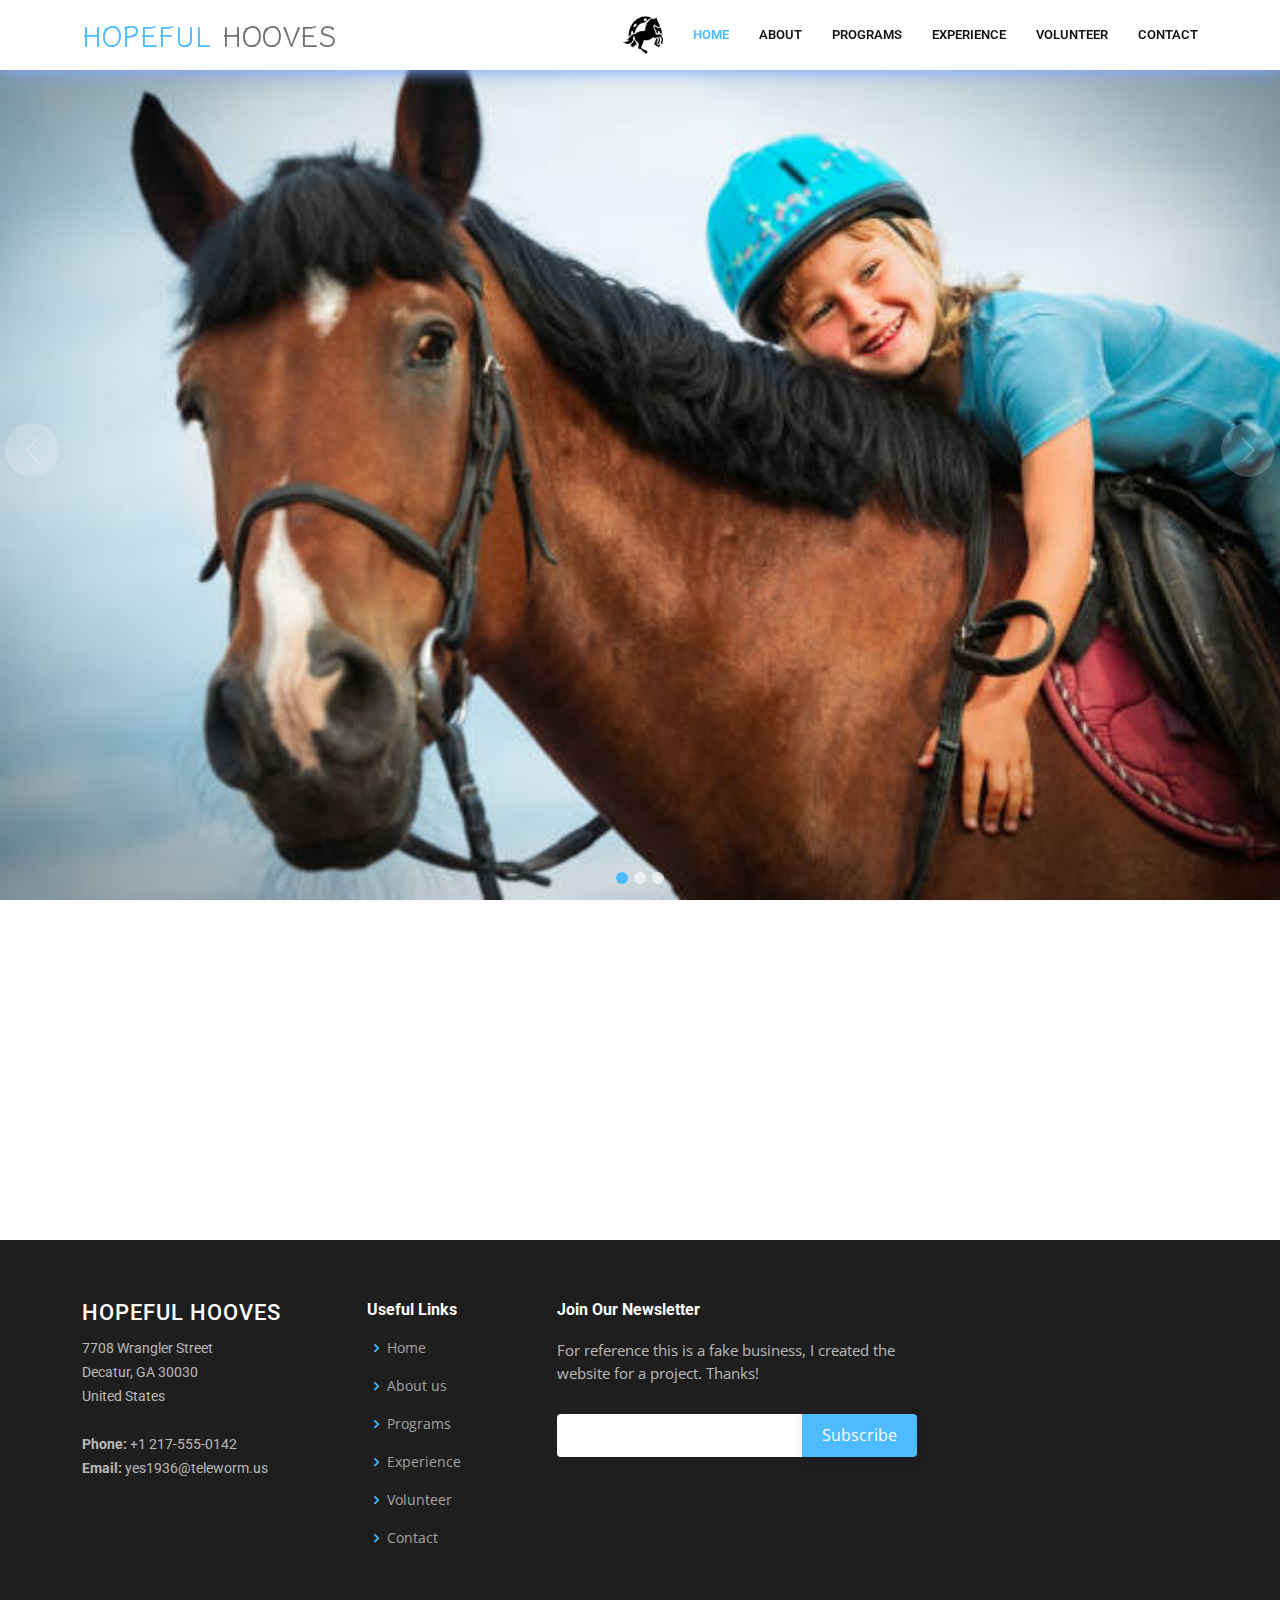
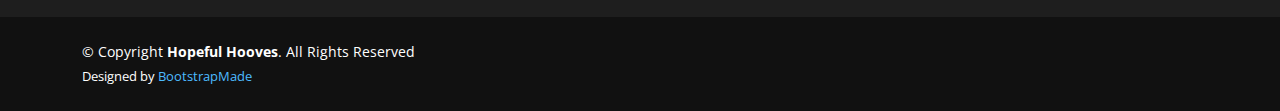
<file: index.html>
<!DOCTYPE html>
<html lang="en">

<head>
  <meta charset="utf-8">
  <meta content="width=device-width, initial-scale=1.0" name="viewport">

  <title>Hopeful Hooves</title>
  <meta content="" name="description">
  <meta content="" name="keywords">

  <!-- Favicons -->
  <link href="assets/img/favicon.png" rel="icon">
  <link href="assets/img/apple-touch-icon.png" rel="apple-touch-icon">

  <!-- Google Fonts -->
  <link rel="preconnect" href="https://fonts.googleapis.com"><link rel="preconnect" href="https://fonts.gstatic.com" crossorigin><link href="https://fonts.googleapis.com/css2?family=Klee+One&family=Lora&display=swap" rel="stylesheet">
  <link href="https://fonts.googleapis.com/css?family=Open+Sans:300,300i,400,400i,600,600i,700,700i|Roboto:300,300i,400,400i,500,500i,600,600i,700,700i|Poppins:300,300i,400,400i,500,500i,600,600i,700,700i" rel="stylesheet">

  <!-- Vendor CSS Files -->
  <link href="assets/vendor/animate.css/animate.min.css" rel="stylesheet">
  <link href="assets/vendor/aos/aos.css" rel="stylesheet">
  <link href="assets/vendor/bootstrap/css/bootstrap.min.css" rel="stylesheet">
  <link href="assets/vendor/bootstrap-icons/bootstrap-icons.css" rel="stylesheet">
  <link href="assets/vendor/boxicons/css/boxicons.min.css" rel="stylesheet">
  <link href="assets/vendor/glightbox/css/glightbox.min.css" rel="stylesheet">
  <link href="assets/vendor/remixicon/remixicon.css" rel="stylesheet">
  <link href="assets/vendor/swiper/swiper-bundle.min.css" rel="stylesheet">

  <!-- Template Main CSS File -->
  <link href="assets/css/style.css" rel="stylesheet">

  <!-- =======================================================
  * Template Name: Company - v4.9.1
  * Template URL: https://bootstrapmade.com/company-free-html-bootstrap-template/
  * Author: BootstrapMade.com
  * License: https://bootstrapmade.com/license/
  ======================================================== -->
</head>

<body>

  <!-- ======= Header ======= -->
  <header id="header" class="fixed-top">
    <div class="container d-flex align-items-center">

      <h1 class="logo me-auto"><a href="index.html"><span>Hopeful </span>Hooves</a></h1>
      <!-- Uncomment below if you prefer to use an image logo -->
      <a href="index.html" class="logo me-auto me-lg-0"><img src="assets/img/logo.png" alt="" class="img-fluid"></a>

      <nav id="navbar" class="navbar order-last order-lg-0">
        <ul>
          <li><a href="index.html" class="active">Home</a></li>

          <!--<li class="dropdown"><a href="#"><span>About</span> <i class="bi bi-chevron-down"></i></a>
            <ul>
              <li><a href="about.html">About Us</a></li>
              <li><a href="team.html">Team</a></li>
              <li><a href="testimonials.html">Testimonials</a></li>
              <li class="dropdown"><a href="#"><span>Deep Drop Down</span> <i class="bi bi-chevron-right"></i></a>
                <ul>
                  <li><a href="#">Deep Drop Down 1</a></li>
                  <li><a href="#">Deep Drop Down 2</a></li>
                  <li><a href="#">Deep Drop Down 3</a></li>
                  <li><a href="#">Deep Drop Down 4</a></li>
                  <li><a href="#">Deep Drop Down 5</a></li>
                </ul>
              </li>
            </ul>
          </li>-->

          <li><a href="about.html">About</a></li>
          <li><a href="services.html">Programs</a></li>
          <li><a href="portfolio.html">Experience</a></li>
          <li><a href="pricing.html">Volunteer</a></li>
          <!--<li><a href="blog.html">Blog</a></li>-->
          <li><a href="contact.html">Contact</a></li>

        </ul>
        <i class="bi bi-list mobile-nav-toggle"></i>
      </nav><!-- .navbar -->

      <!--<div class="header-social-links d-flex">
        <a href="#" class="twitter"><i class="bu bi-twitter"></i></a>
        <a href="#" class="facebook"><i class="bu bi-facebook"></i></a>
        <a href="#" class="instagram"><i class="bu bi-instagram"></i></a>
        <a href="#" class="linkedin"><i class="bu bi-linkedin"></i></i></a>
      </div>-->

    </div>
  </header><!-- End Header -->

  <!-- ======= Hero Section ======= -->
  <section id="hero">
    <div id="heroCarousel" data-bs-interval="5000" class="carousel slide carousel-fade" data-bs-ride="carousel">

      <div class="carousel-inner" role="listbox">

        <!-- Slide 1 -->
        <div class="carousel-item active" style="background-image: url(assets/img/slide/slide-1.jpg);">
          <!--<div class="carousel-container">
            <div class="carousel-content animate__animated animate__fadeInUp">
              <h2>Welcome to <span>Company</span></h2>
              <p>Ut velit est quam dolor ad a aliquid qui aliquid. Sequi ea ut et est quaerat sequi nihil ut aliquam. Occaecati alias dolorem mollitia ut. Similique ea voluptatem. Esse doloremque accusamus repellendus deleniti vel. Minus et tempore modi architecto.</p>
              <div class="text-center"><a href="" class="btn-get-started">Read More</a></div>
            </div>
          </div> -->
        </div>

        <!-- Slide 2 -->
        <div class="carousel-item" style="background-image: url(assets/img/slide/slide-2.jpg);">
          <!-- <div class="carousel-container">
            <div class="carousel-content animate__animated animate__fadeInUp">
              <h2>Lorem Ipsum Dolor</h2>
              <p>Ut velit est quam dolor ad a aliquid qui aliquid. Sequi ea ut et est quaerat sequi nihil ut aliquam. Occaecati alias dolorem mollitia ut. Similique ea voluptatem. Esse doloremque accusamus repellendus deleniti vel. Minus et tempore modi architecto.</p>
              <div class="text-center"><a href="" class="btn-get-started">Read More</a></div>
            </div>
          </div> -->
        </div>

        <!-- Slide 3 -->
        <div class="carousel-item" style="background-image: url(assets/img/slide/slide-3.jpg);">
          <!-- <div class="carousel-container">
            <div class="carousel-content animate__animated animate__fadeInUp">
              <h2>Sequi ea ut et est quaerat</h2>
              <p>Ut velit est quam dolor ad a aliquid qui aliquid. Sequi ea ut et est quaerat sequi nihil ut aliquam. Occaecati alias dolorem mollitia ut. Similique ea voluptatem. Esse doloremque accusamus repellendus deleniti vel. Minus et tempore modi architecto.</p>
              <div class="text-center"><a href="" class="btn-get-started">Read More</a></div>
            </div>
          </div> -->
        </div>

      </div>

      <a class="carousel-control-prev" href="#heroCarousel" role="button" data-bs-slide="prev">
        <span class="carousel-control-prev-icon bi bi-chevron-left" aria-hidden="true"></span>
      </a>

      <a class="carousel-control-next" href="#heroCarousel" role="button" data-bs-slide="next">
        <span class="carousel-control-next-icon bi bi-chevron-right" aria-hidden="true"></span>
      </a>

      <ol class="carousel-indicators" id="hero-carousel-indicators"></ol>

    </div>
  </section><!-- End Hero -->

  <main id="main">

    <!-- ======= About Us Section ======= -->
    <section id="about-us" class="about-us">
      <div class="container" data-aos="fade-up">

        <div class="row content">
          <div class="col-lg-6" data-aos="fade-right">
            <h2>Our Mission</h2>
            <h4>Improve the lives of children and teenagers struggling with physical and mental challenges through equine therapy.</h4>
          </div>
          <div class="col-lg-6 pt-4 pt-lg-0" data-aos="fade-left">
            <h6> We strive to provide the best experience for each individual through:</h6>
            <ul>
              <li><i class="ri-check-double-line"></i> Certified instructors, volunteers and barn managers</li>
              <li><i class="ri-check-double-line"></i> Large, clean arenas, tack areas, and corrals</li>
              <li><i class="ri-check-double-line"></i> Personalized lessons, goals and help</li>
              <li><i class="ri-check-double-line"></i> Calm, patient, friendly horses</li>
            </ul>
            <!-- <p class="fst-italic">
              Lorem ipsum dolor sit amet, consectetur adipiscing elit, sed do eiusmod tempor incididunt ut labore et dolore
              magna aliqua.
            </p> -->
          </div>
        </div>

      </div>
    </section><!-- End About Us Section -->

    <!-- ======= Services Section ======= -->
    <!-- <section id="services" class="services section-bg">
      <div class="container" data-aos="fade-up">

        <div class="row">
          <div class="col-lg-4 col-md-6 d-flex align-items-stretch" data-aos="zoom-in" data-aos-delay="100">
            <div class="icon-box iconbox-blue">
              <div class="icon">
                <svg width="100" height="100" viewBox="0 0 600 600" xmlns="http://www.w3.org/2000/svg">
                  <path stroke="none" stroke-width="0" fill="#f5f5f5" d="M300,521.0016835830174C376.1290562159157,517.8887921683347,466.0731472004068,529.7835943286574,510.70327084640275,468.03025145048787C554.3714126377745,407.6079735673963,508.03601936045806,328.9844924480964,491.2728898941984,256.3432110539036C474.5976632858925,184.082847569629,479.9380746630129,96.60480741107993,416.23090153303,58.64404602377083C348.86323505073057,18.502131276798302,261.93793281208167,40.57373210992963,193.5410806939664,78.93577620505333C130.42746243093433,114.334589627462,98.30271207620316,179.96522072025542,76.75703585869454,249.04625023123273C51.97151888228291,328.5150500222984,13.704378332031375,421.85034740162234,66.52175969318436,486.19268352777647C119.04800174914682,550.1803526380478,217.28368757567262,524.383925680826,300,521.0016835830174"></path>
                </svg>
                <i class="bx bxl-dribbble"></i>
              </div>
              <h4><a href="">Lorem Ipsum</a></h4>
              <p>Voluptatum deleniti atque corrupti quos dolores et quas molestias excepturi</p>
            </div>
          </div>

          <div class="col-lg-4 col-md-6 d-flex align-items-stretch mt-4 mt-md-0" data-aos="zoom-in" data-aos-delay="200">
            <div class="icon-box iconbox-orange ">
              <div class="icon">
                <svg width="100" height="100" viewBox="0 0 600 600" xmlns="http://www.w3.org/2000/svg">
                  <path stroke="none" stroke-width="0" fill="#f5f5f5" d="M300,582.0697525312426C382.5290701553225,586.8405444964366,449.9789794690241,525.3245884688669,502.5850820975895,461.55621195738473C556.606425686781,396.0723002908107,615.8543463187945,314.28637112970534,586.6730223649479,234.56875336149918C558.9533121215079,158.8439757836574,454.9685369536778,164.00468322053177,381.49747125262974,130.76875717737553C312.15926192815925,99.40240125094834,248.97055460311594,18.661163978235184,179.8680185752513,50.54337015887873C110.5421016452524,82.52863877960104,119.82277516462835,180.83849132639028,109.12597500060166,256.43424936330496C100.08760227029461,320.3096726198365,92.17705696193138,384.0621239912766,124.79988738764834,439.7174275375508C164.83382741302287,508.01625554203684,220.96474134820875,577.5009287672846,300,582.0697525312426"></path>
                </svg>
                <i class="bx bx-file"></i>
              </div>
              <h4><a href="">Sed Perspiciatis</a></h4>
              <p>Duis aute irure dolor in reprehenderit in voluptate velit esse cillum dolore</p>
            </div>
          </div>

          <div class="col-lg-4 col-md-6 d-flex align-items-stretch mt-4 mt-lg-0" data-aos="zoom-in" data-aos-delay="300">
            <div class="icon-box iconbox-pink">
              <div class="icon">
                <svg width="100" height="100" viewBox="0 0 600 600" xmlns="http://www.w3.org/2000/svg">
                  <path stroke="none" stroke-width="0" fill="#f5f5f5" d="M300,541.5067337569781C382.14930387511276,545.0595476570109,479.8736841581634,548.3450877840088,526.4010558755058,480.5488172755941C571.5218469581645,414.80211281144784,517.5187510058486,332.0715597781072,496.52539010469104,255.14436215662573C477.37192572678356,184.95920475031193,473.57363656557914,105.61284051026155,413.0603344069578,65.22779650032875C343.27470386102294,18.654635553484475,251.2091493199835,5.337323636656869,175.0934190732945,40.62881213300186C97.87086631185822,76.43348514350839,51.98124368387456,156.15599469081315,36.44837278890362,239.84606092416172C21.716077023791087,319.22268207091537,43.775223500013084,401.1760424656574,96.891909868211,461.97329694683043C147.22146801428983,519.5804099606455,223.5754009179313,538.201503339737,300,541.5067337569781"></path>
                </svg>
                <i class="bx bx-tachometer"></i>
              </div>
              <h4><a href="">Magni Dolores</a></h4>
              <p>Excepteur sint occaecat cupidatat non proident, sunt in culpa qui officia</p>
            </div>
          </div>

          <div class="col-lg-4 col-md-6 d-flex align-items-stretch mt-4" data-aos="zoom-in" data-aos-delay="100">
            <div class="icon-box iconbox-yellow">
              <div class="icon">
                <svg width="100" height="100" viewBox="0 0 600 600" xmlns="http://www.w3.org/2000/svg">
                  <path stroke="none" stroke-width="0" fill="#f5f5f5" d="M300,503.46388370962813C374.79870501325706,506.71871716319447,464.8034551963731,527.1746412648533,510.4981551193396,467.86667711651364C555.9287308511215,408.9015244558933,512.6030010748507,327.5744911775523,490.211057578863,256.5855673507754C471.097692560561,195.9906835881958,447.69079081568157,138.11976852964426,395.19560036434837,102.3242989838813C329.3053358748298,57.3949838291264,248.02791733380457,8.279543830951368,175.87071277845988,42.242879143198664C103.41431057327972,76.34704239035025,93.79494320519305,170.9812938413882,81.28167332365135,250.07896920659033C70.17666984294237,320.27484674793965,64.84698225790005,396.69656628748305,111.28512138212992,450.4950937839243C156.20124167950087,502.5303643271138,231.32542653798444,500.4755392045468,300,503.46388370962813"></path>
                </svg>
                <i class="bx bx-layer"></i>
              </div>
              <h4><a href="">Nemo Enim</a></h4>
              <p>At vero eos et accusamus et iusto odio dignissimos ducimus qui blanditiis</p>
            </div>
          </div>

          <div class="col-lg-4 col-md-6 d-flex align-items-stretch mt-4" data-aos="zoom-in" data-aos-delay="200">
            <div class="icon-box iconbox-red">
              <div class="icon">
                <svg width="100" height="100" viewBox="0 0 600 600" xmlns="http://www.w3.org/2000/svg">
                  <path stroke="none" stroke-width="0" fill="#f5f5f5" d="M300,532.3542879108572C369.38199826031484,532.3153073249985,429.10787420159085,491.63046689027357,474.5244479745417,439.17860296908856C522.8885846962883,383.3225815378663,569.1668002868075,314.3205725914397,550.7432151929288,242.7694973846089C532.6665558377875,172.5657663291529,456.2379748765914,142.6223662098291,390.3689995646985,112.34683881706744C326.66090330228417,83.06452184765237,258.84405631176094,53.51806209861945,193.32584062364296,78.48882559362697C121.61183558270385,105.82097193414197,62.805066853699245,167.19869350419734,48.57481801355237,242.6138429142374C34.843463184063346,315.3850353017275,76.69343916112496,383.4422959591041,125.22947124332185,439.3748458443577C170.7312796277747,491.8107796887764,230.57421082200815,532.3932930995766,300,532.3542879108572"></path>
                </svg>
                <i class="bx bx-slideshow"></i>
              </div>
              <h4><a href="">Dele Cardo</a></h4>
              <p>Quis consequatur saepe eligendi voluptatem consequatur dolor consequuntur</p>
            </div>
          </div>

          <div class="col-lg-4 col-md-6 d-flex align-items-stretch mt-4" data-aos="zoom-in" data-aos-delay="300">
            <div class="icon-box iconbox-teal">
              <div class="icon">
                <svg width="100" height="100" viewBox="0 0 600 600" xmlns="http://www.w3.org/2000/svg">
                  <path stroke="none" stroke-width="0" fill="#f5f5f5" d="M300,566.797414625762C385.7384707136149,576.1784315230908,478.7894351017131,552.8928747891023,531.9192734346935,484.94944893311C584.6109503024035,417.5663521118492,582.489472248146,322.67544863468447,553.9536738515405,242.03673114598146C529.1557734026468,171.96086150256528,465.24506316201064,127.66468636344209,395.9583748389544,100.7403814666027C334.2173773831606,76.7482773500951,269.4350130405921,84.62216499799875,207.1952322260088,107.2889140133804C132.92018162631612,134.33871894543012,41.79353780512637,160.00259165414826,22.644507872594943,236.69541883565114C3.319112789854554,314.0945973066697,72.72355303640163,379.243833228382,124.04198916343866,440.3218312028393C172.9286146004772,498.5055451809895,224.45579914871206,558.5317968840102,300,566.797414625762"></path>
                </svg>
                <i class="bx bx-arch"></i>
              </div>
              <h4><a href="">Divera Don</a></h4>
              <p>Modi nostrum vel laborum. Porro fugit error sit minus sapiente sit aspernatur</p>
            </div>
          </div>

        </div>

      </div>
    </section>--><!-- End Services Section -->

    <!-- ======= Portfolio Section ======= -->
    <!--<section id="portfolio" class="portfolio">
      <div class="container">

        <div class="row" data-aos="fade-up">
          <div class="col-lg-12 d-flex justify-content-center">
            <ul id="portfolio-flters">
              <li data-filter="*" class="filter-active">All</li>
              <li data-filter=".filter-app">App</li>
              <li data-filter=".filter-card">Card</li>
              <li data-filter=".filter-web">Web</li>
            </ul>
          </div>
        </div>

        <div class="row portfolio-container" data-aos="fade-up">

          <div class="col-lg-4 col-md-6 portfolio-item filter-app">
            <img src="assets/img/portfolio/portfolio-1.jpg" class="img-fluid" alt="">
            <div class="portfolio-info">
              <h4>App 1</h4>
              <p>App</p>
              <a href="assets/img/portfolio/portfolio-1.jpg" data-gallery="portfolioGallery" class="portfolio-lightbox preview-link" title="App 1"><i class="bx bx-plus"></i></a>
              <a href="portfolio-details.html" class="details-link" title="More Details"><i class="bx bx-link"></i></a>
            </div>
          </div>

          <div class="col-lg-4 col-md-6 portfolio-item filter-web">
            <img src="assets/img/portfolio/portfolio-2.jpg" class="img-fluid" alt="">
            <div class="portfolio-info">
              <h4>Web 3</h4>
              <p>Web</p>
              <a href="assets/img/portfolio/portfolio-2.jpg" data-gallery="portfolioGallery" class="portfolio-lightbox preview-link" title="Web 3"><i class="bx bx-plus"></i></a>
              <a href="portfolio-details.html" class="details-link" title="More Details"><i class="bx bx-link"></i></a>
            </div>
          </div>

          <div class="col-lg-4 col-md-6 portfolio-item filter-app">
            <img src="assets/img/portfolio/portfolio-3.jpg" class="img-fluid" alt="">
            <div class="portfolio-info">
              <h4>App 2</h4>
              <p>App</p>
              <a href="assets/img/portfolio/portfolio-3.jpg" data-gallery="portfolioGallery" class="portfolio-lightbox preview-link" title="App 2"><i class="bx bx-plus"></i></a>
              <a href="portfolio-details.html" class="details-link" title="More Details"><i class="bx bx-link"></i></a>
            </div>
          </div>

          <div class="col-lg-4 col-md-6 portfolio-item filter-card">
            <img src="assets/img/portfolio/portfolio-4.jpg" class="img-fluid" alt="">
            <div class="portfolio-info">
              <h4>Card 2</h4>
              <p>Card</p>
              <a href="assets/img/portfolio/portfolio-4.jpg" data-gallery="portfolioGallery" class="portfolio-lightbox preview-link" title="Card 2"><i class="bx bx-plus"></i></a>
              <a href="portfolio-details.html" class="details-link" title="More Details"><i class="bx bx-link"></i></a>
            </div>
          </div>

          <div class="col-lg-4 col-md-6 portfolio-item filter-web">
            <img src="assets/img/portfolio/portfolio-5.jpg" class="img-fluid" alt="">
            <div class="portfolio-info">
              <h4>Web 2</h4>
              <p>Web</p>
              <a href="assets/img/portfolio/portfolio-5.jpg" data-gallery="portfolioGallery" class="portfolio-lightbox preview-link" title="Web 2"><i class="bx bx-plus"></i></a>
              <a href="portfolio-details.html" class="details-link" title="More Details"><i class="bx bx-link"></i></a>
            </div>
          </div>

          <div class="col-lg-4 col-md-6 portfolio-item filter-app">
            <img src="assets/img/portfolio/portfolio-6.jpg" class="img-fluid" alt="">
            <div class="portfolio-info">
              <h4>App 3</h4>
              <p>App</p>
              <a href="assets/img/portfolio/portfolio-6.jpg" data-gallery="portfolioGallery" class="portfolio-lightbox preview-link" title="App 3"><i class="bx bx-plus"></i></a>
              <a href="portfolio-details.html" class="details-link" title="More Details"><i class="bx bx-link"></i></a>
            </div>
          </div>

          <div class="col-lg-4 col-md-6 portfolio-item filter-card">
            <img src="assets/img/portfolio/portfolio-7.jpg" class="img-fluid" alt="">
            <div class="portfolio-info">
              <h4>Card 1</h4>
              <p>Card</p>
              <a href="assets/img/portfolio/portfolio-7.jpg" data-gallery="portfolioGallery" class="portfolio-lightbox preview-link" title="Card 1"><i class="bx bx-plus"></i></a>
              <a href="portfolio-details.html" class="details-link" title="More Details"><i class="bx bx-link"></i></a>
            </div>
          </div>

          <div class="col-lg-4 col-md-6 portfolio-item filter-card">
            <img src="assets/img/portfolio/portfolio-8.jpg" class="img-fluid" alt="">
            <div class="portfolio-info">
              <h4>Card 3</h4>
              <p>Card</p>
              <a href="assets/img/portfolio/portfolio-8.jpg" data-gallery="portfolioGallery" class="portfolio-lightbox preview-link" title="Card 3"><i class="bx bx-plus"></i></a>
              <a href="portfolio-details.html" class="details-link" title="More Details"><i class="bx bx-link"></i></a>
            </div>
          </div>

          <div class="col-lg-4 col-md-6 portfolio-item filter-web">
            <img src="assets/img/portfolio/portfolio-9.jpg" class="img-fluid" alt="">
            <div class="portfolio-info">
              <h4>Web 3</h4>
              <p>Web</p>
              <a href="assets/img/portfolio/portfolio-9.jpg" data-gallery="portfolioGallery" class="portfolio-lightbox preview-link" title="Web 3"><i class="bx bx-plus"></i></a>
              <a href="portfolio-details.html" class="details-link" title="More Details"><i class="bx bx-link"></i></a>
            </div>
          </div>

        </div>

      </div>
    </section>--><!-- End Portfolio Section -->

    <!-- ======= Our Clients Section ======= -->
    <!--<section id="clients" class="clients">
      <div class="container" data-aos="fade-up">

        <div class="section-title">
          <h2>Clients</h2>
        </div>

        <div class="row no-gutters clients-wrap clearfix" data-aos="fade-up">

          <div class="col-lg-3 col-md-4 col-6">
            <div class="client-logo">
              <img src="assets/img/clients/client-1.png" class="img-fluid" alt="">
            </div>
          </div>

          <div class="col-lg-3 col-md-4 col-6">
            <div class="client-logo">
              <img src="assets/img/clients/client-2.png" class="img-fluid" alt="">
            </div>
          </div>

          <div class="col-lg-3 col-md-4 col-6">
            <div class="client-logo">
              <img src="assets/img/clients/client-3.png" class="img-fluid" alt="">
            </div>
          </div>

          <div class="col-lg-3 col-md-4 col-6">
            <div class="client-logo">
              <img src="assets/img/clients/client-4.png" class="img-fluid" alt="">
            </div>
          </div>

          <div class="col-lg-3 col-md-4 col-6">
            <div class="client-logo">
              <img src="assets/img/clients/client-5.png" class="img-fluid" alt="">
            </div>
          </div>

          <div class="col-lg-3 col-md-4 col-6">
            <div class="client-logo">
              <img src="assets/img/clients/client-6.png" class="img-fluid" alt="">
            </div>
          </div>

          <div class="col-lg-3 col-md-4 col-6">
            <div class="client-logo">
              <img src="assets/img/clients/client-7.png" class="img-fluid" alt="">
            </div>
          </div>

          <div class="col-lg-3 col-md-4 col-6">
            <div class="client-logo">
              <img src="assets/img/clients/client-8.png" class="img-fluid" alt="">
            </div>
          </div>

        </div>

      </div>
    </section>--><!-- End Our Clients Section -->

  </main><!-- End #main -->

  <!-- ======= Footer ======= -->
  <footer id="footer">

    <div class="footer-top">
      <div class="container">
        <div class="row">

          <div class="col-lg-3 col-md-6 footer-contact">
            <h3>Hopeful Hooves</h3>
            <p>
              7708 Wrangler Street<br>
              Decatur, GA 30030<br>
              United States <br><br>
              <strong>Phone:</strong> +1 217-555-0142<br>
              <strong>Email:</strong> yes1936@teleworm.us<br>
            </p>
          </div>

          <div class="col-lg-2 col-md-6 footer-links">
            <h4>Useful Links</h4>
            <ul>
              <li><i class="bx bx-chevron-right"></i> <a href="http://localhost:52330/Company/index.html">Home</a></li>
              <li><i class="bx bx-chevron-right"></i> <a href="http://localhost:52330/Company/about.html">About us</a></li>
              <li><i class="bx bx-chevron-right"></i> <a href="http://localhost:52330/Company/services.html">Programs</a></li>
              <li><i class="bx bx-chevron-right"></i> <a href="http://localhost:52330/Company/portfolio.html">Experience</a></li>
              <li><i class="bx bx-chevron-right"></i> <a href="http://localhost:52330/Company/pricing.html">Volunteer</a></li>
              <li><i class="bx bx-chevron-right"></i> <a href="http://localhost:52330/Company/contact.html">Contact</a></li>
            </ul>
          </div>

          <!--<div class="col-lg-3 col-md-6 footer-links">
            <h4>Our Services</h4>
            <ul>
              <li><i class="bx bx-chevron-right"></i> <a href="#">Web Design</a></li>
              <li><i class="bx bx-chevron-right"></i> <a href="#">Web Development</a></li>
              <li><i class="bx bx-chevron-right"></i> <a href="#">Product Management</a></li>
              <li><i class="bx bx-chevron-right"></i> <a href="#">Marketing</a></li>
              <li><i class="bx bx-chevron-right"></i> <a href="#">Graphic Design</a></li>
            </ul>
          </div>-->

          <div class="col-lg-4 col-md-6 footer-newsletter">
            <h4>Join Our Newsletter</h4>
            <p>For reference this is a fake business, I created the website for a project. Thanks!</p>
            <form action="" method="post">
              <input type="email" name="email"><input type="submit" value="Subscribe">
            </form>
          </div>

        </div>
      </div>
    </div>

    <div class="container d-md-flex py-4">

      <div class="me-md-auto text-center text-md-start">
        <div class="copyright">
          &copy; Copyright <strong><span>Hopeful Hooves</span></strong>. All Rights Reserved
        </div>
        <div class="credits">
          <!-- All the links in the footer should remain intact. -->
          <!-- You can delete the links only if you purchased the pro version. -->
          <!-- Licensing information: https://bootstrapmade.com/license/ -->
          <!-- Purchase the pro version with working PHP/AJAX contact form: https://bootstrapmade.com/company-free-html-bootstrap-template/ -->
          Designed by <a href="https://bootstrapmade.com/">BootstrapMade</a>
        </div>
      </div>
      <!--<div class="social-links text-center text-md-right pt-3 pt-md-0">
        <a href="#" class="twitter"><i class="bx bxl-twitter"></i></a>
        <a href="#" class="facebook"><i class="bx bxl-facebook"></i></a>
        <a href="#" class="instagram"><i class="bx bxl-instagram"></i></a>
        <a href="#" class="google-plus"><i class="bx bxl-skype"></i></a>
        <a href="#" class="linkedin"><i class="bx bxl-linkedin"></i></a>
      </div>-->
    </div>
  </footer><!-- End Footer -->

  <a href="#" class="back-to-top d-flex align-items-center justify-content-center"><i class="bi bi-arrow-up-short"></i></a>

  <!-- Vendor JS Files -->
  <script src="assets/vendor/aos/aos.js"></script>
  <script src="assets/vendor/bootstrap/js/bootstrap.bundle.min.js"></script>
  <script src="assets/vendor/glightbox/js/glightbox.min.js"></script>
  <script src="assets/vendor/isotope-layout/isotope.pkgd.min.js"></script>
  <script src="assets/vendor/swiper/swiper-bundle.min.js"></script>
  <script src="assets/vendor/waypoints/noframework.waypoints.js"></script>
  <script src="assets/vendor/php-email-form/validate.js"></script>

  <!-- Template Main JS File -->
  <script src="assets/js/main.js"></script>

</body>

</html>
</file>
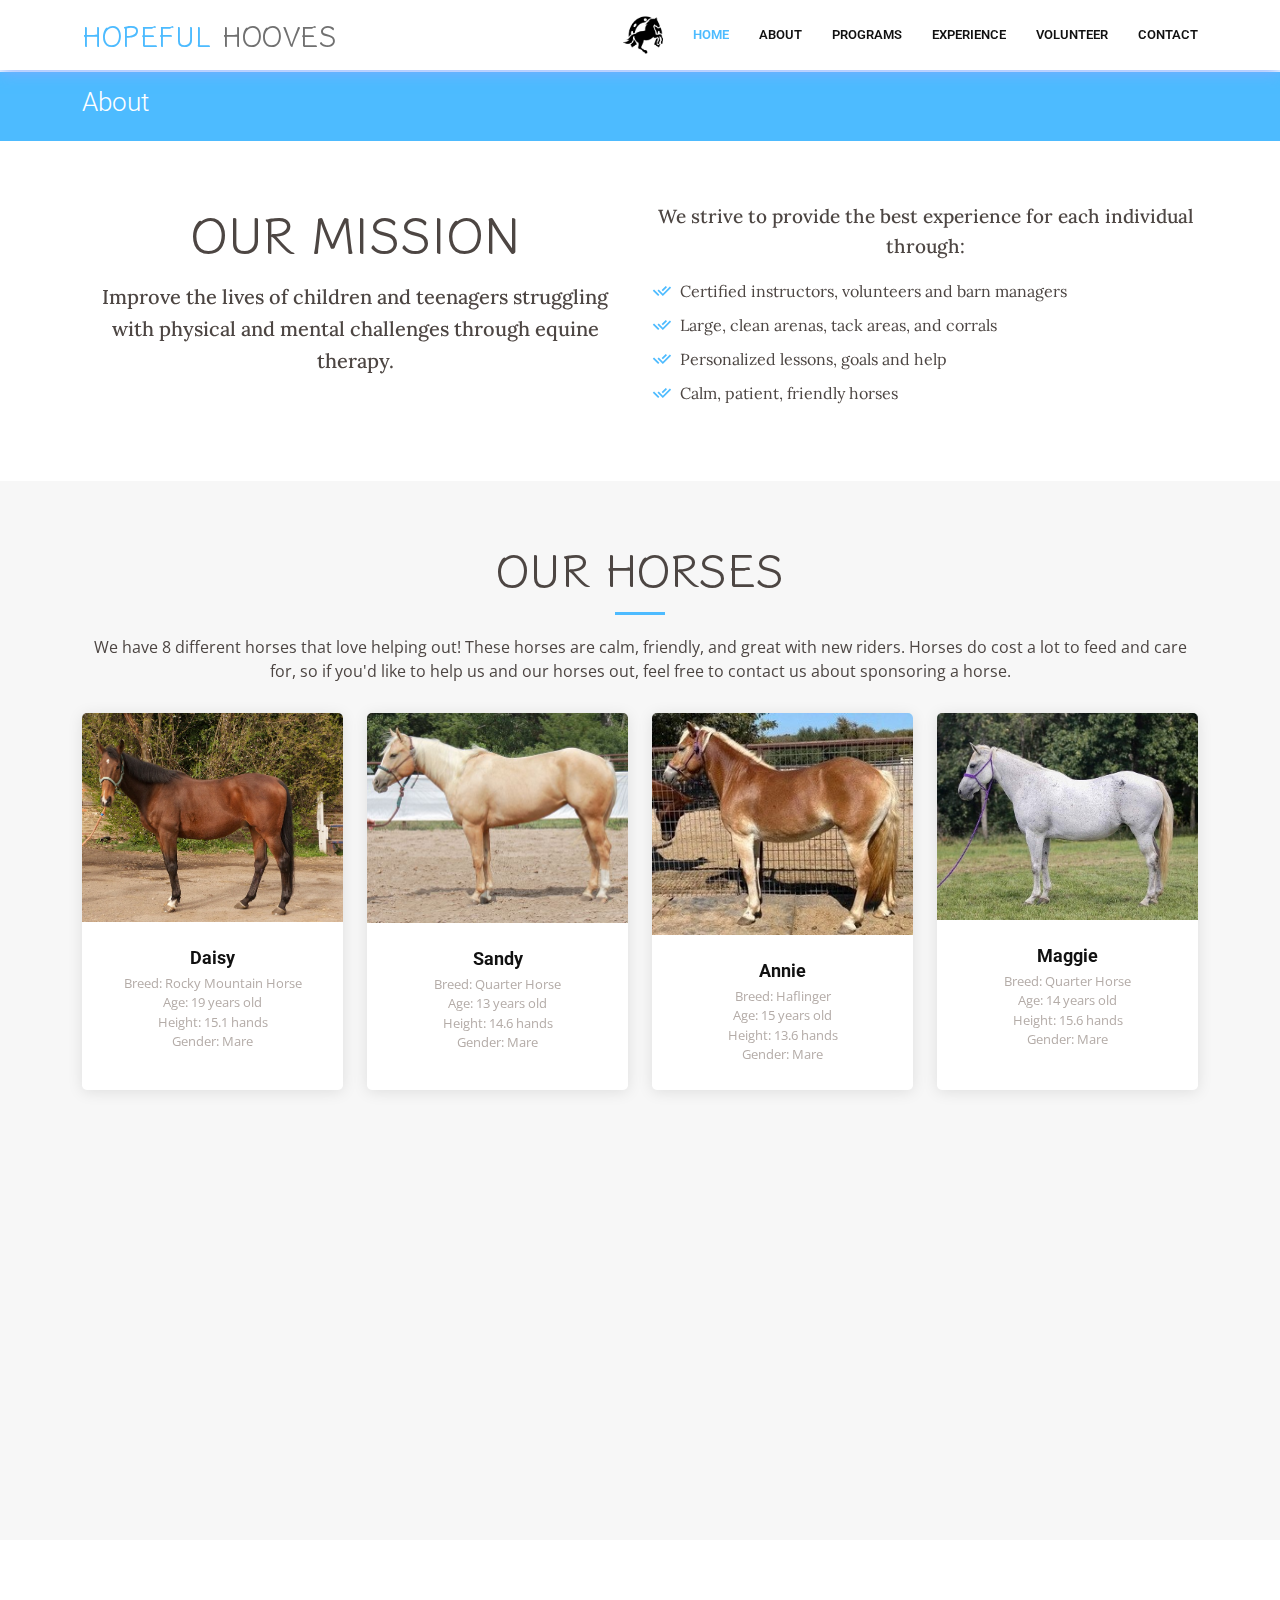
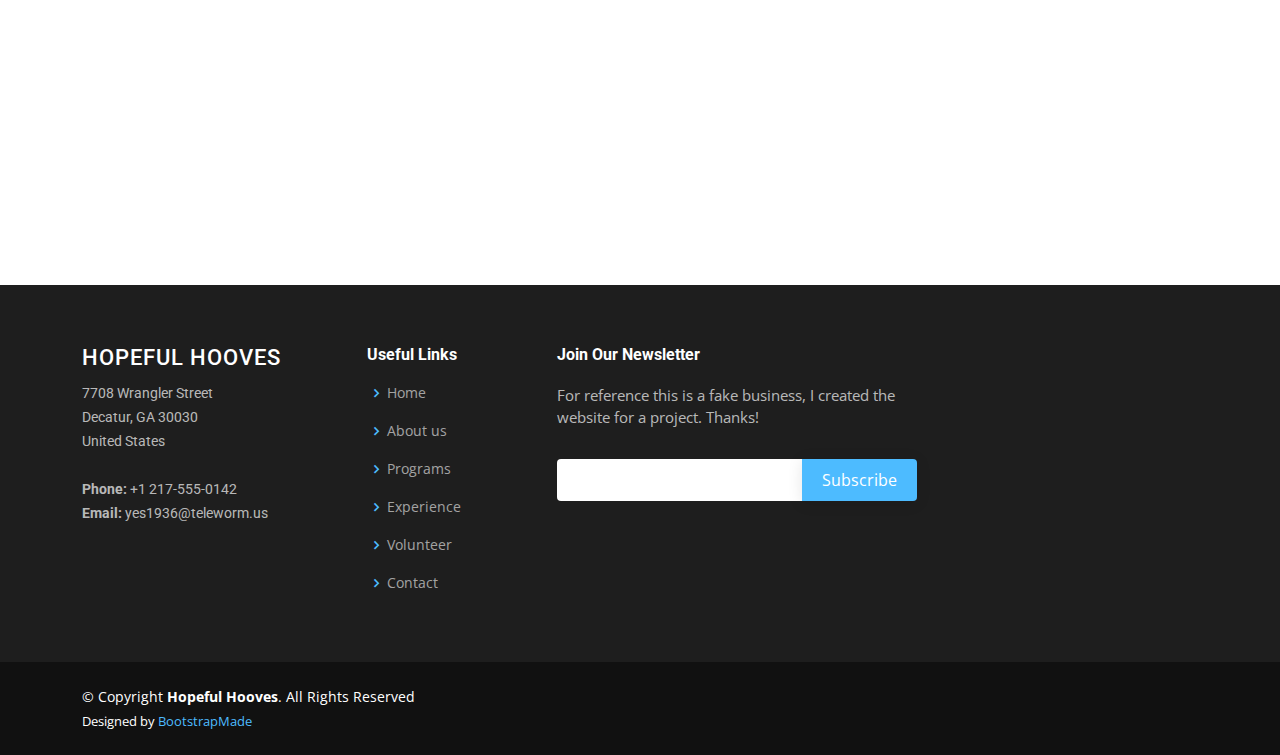
<file: about.html>
<!DOCTYPE html>
<html lang="en">

  <head>
    <meta charset="utf-8">
    <meta content="width=device-width, initial-scale=1.0" name="viewport">
  
    <title>Hopeful Hooves</title>
    <meta content="" name="description">
    <meta content="" name="keywords">
  
    <!-- Favicons -->
    <link href="assets/img/favicon.png" rel="icon">
    <link href="assets/img/apple-touch-icon.png" rel="apple-touch-icon">
  
    <!-- Google Fonts -->
    <link rel="preconnect" href="https://fonts.googleapis.com"><link rel="preconnect" href="https://fonts.gstatic.com" crossorigin><link href="https://fonts.googleapis.com/css2?family=Klee+One&family=Lora&display=swap" rel="stylesheet">
    <link href="https://fonts.googleapis.com/css?family=Open+Sans:300,300i,400,400i,600,600i,700,700i|Roboto:300,300i,400,400i,500,500i,600,600i,700,700i|Poppins:300,300i,400,400i,500,500i,600,600i,700,700i" rel="stylesheet">
  
    <!-- Vendor CSS Files -->
    <link href="assets/vendor/animate.css/animate.min.css" rel="stylesheet">
    <link href="assets/vendor/aos/aos.css" rel="stylesheet">
    <link href="assets/vendor/bootstrap/css/bootstrap.min.css" rel="stylesheet">
    <link href="assets/vendor/bootstrap-icons/bootstrap-icons.css" rel="stylesheet">
    <link href="assets/vendor/boxicons/css/boxicons.min.css" rel="stylesheet">
    <link href="assets/vendor/glightbox/css/glightbox.min.css" rel="stylesheet">
    <link href="assets/vendor/remixicon/remixicon.css" rel="stylesheet">
    <link href="assets/vendor/swiper/swiper-bundle.min.css" rel="stylesheet">
  
    <!-- Template Main CSS File -->
    <link href="assets/css/style.css" rel="stylesheet">
  
    <!-- =======================================================
    * Template Name: Company - v4.9.1
    * Template URL: https://bootstrapmade.com/company-free-html-bootstrap-template/
    * Author: BootstrapMade.com
    * License: https://bootstrapmade.com/license/
    ======================================================== -->
  </head>
  
  <body>
  
    <!-- ======= Header ======= -->
    <header id="header" class="fixed-top">
      <div class="container d-flex align-items-center">
  
        <h1 class="logo me-auto"><a href="index.html"><span>Hopeful </span>Hooves</a></h1>
        <!-- Uncomment below if you prefer to use an image logo -->
        <a href="index.html" class="logo me-auto me-lg-0"><img src="assets/img/logo.png" alt="" class="img-fluid"></a>
  
        <nav id="navbar" class="navbar order-last order-lg-0">
          <ul>
            <li><a href="index.html" class="active">Home</a></li>
  
            <!--<li class="dropdown"><a href="#"><span>About</span> <i class="bi bi-chevron-down"></i></a>
              <ul>
                <li><a href="about.html">About Us</a></li>
                <li><a href="team.html">Team</a></li>
                <li><a href="testimonials.html">Testimonials</a></li>
                <li class="dropdown"><a href="#"><span>Deep Drop Down</span> <i class="bi bi-chevron-right"></i></a>
                  <ul>
                    <li><a href="#">Deep Drop Down 1</a></li>
                    <li><a href="#">Deep Drop Down 2</a></li>
                    <li><a href="#">Deep Drop Down 3</a></li>
                    <li><a href="#">Deep Drop Down 4</a></li>
                    <li><a href="#">Deep Drop Down 5</a></li>
                  </ul>
                </li>
              </ul>
            </li>-->
  
            <li><a href="about.html">About</a></li>
            <li><a href="services.html">Programs</a></li>
            <li><a href="portfolio.html">Experience</a></li>
            <li><a href="pricing.html">Volunteer</a></li>
            <!--<li><a href="blog.html">Blog</a></li>-->
            <li><a href="contact.html">Contact</a></li>
  
          </ul>
          <i class="bi bi-list mobile-nav-toggle"></i>
        </nav><!-- .navbar -->
  
        <!--<div class="header-social-links d-flex">
          <a href="#" class="twitter"><i class="bu bi-twitter"></i></a>
          <a href="#" class="facebook"><i class="bu bi-facebook"></i></a>
          <a href="#" class="instagram"><i class="bu bi-instagram"></i></a>
          <a href="#" class="linkedin"><i class="bu bi-linkedin"></i></i></a>
        </div>-->
  
      </div>
    </header><!-- End Header -->

  <main id="main">

    <!-- ======= Breadcrumbs ======= -->
    <section id="breadcrumbs" class="breadcrumbs">
      <div class="container">

        <div class="d-flex justify-content-between align-items-center">
          <h2>About</h2>
          <!--<ol>
            <li><a href="index.html">Home</a></li>
            <li>About</li>
          </ol>-->
        </div>

      </div>
    </section><!-- End Breadcrumbs -->

    <!-- ======= About Us Section ======= -->
    <section id="about-us" class="about-us">
      <div class="container" data-aos="fade-up">

        <div class="row content">
          <div class="col-lg-6" data-aos="fade-right">
            <h2>Our Mission</h2>
            <h4>Improve the lives of children and teenagers struggling with physical and mental challenges through equine therapy.</h4>
          </div>
          <div class="col-lg-6 pt-4 pt-lg-0" data-aos="fade-left">
            <h6> We strive to provide the best experience for each individual through:</h6>
            <ul>
              <li><i class="ri-check-double-line"></i> Certified instructors, volunteers and barn managers</li>
              <li><i class="ri-check-double-line"></i> Large, clean arenas, tack areas, and corrals</li>
              <li><i class="ri-check-double-line"></i> Personalized lessons, goals and help</li>
              <li><i class="ri-check-double-line"></i> Calm, patient, friendly horses</li>
            </ul>
            <!--<p class="fst-italic">
              Lorem ipsum dolor sit amet, consectetur adipiscing elit, sed do eiusmod tempor incididunt ut labore et dolore
              magna aliqua.
            </p>-->
          </div>
        </div>

      </div>
    </section><!-- End About Us Section -->

    <!-- ======= Our Team Section ======= -->
    <section id="team" class="team section-bg">
      <div class="container">

        <div class="section-title" data-aos="fade-up">
          <h2>Our <strong>Horses</strong></h2>
          <p>We have 8 different horses that love helping out! These horses are calm, friendly, and great with new riders. Horses do cost a lot to feed and care for, so if you'd like to help us and our horses out, feel free to contact us about sponsoring a horse.</p>
        </div>

        <div class="row">

          <div class="col-lg-3 col-md-6 d-flex align-items-stretch">
            <div class="member" data-aos="fade-up">
              <div class="member-img">
                <img src="assets/img/team/team-1.jpg" class="img-fluid" alt="">
                <!--<div class="social">
                  <a href=""><i class="bi bi-twitter"></i></a>
                  <a href=""><i class="bi bi-facebook"></i></a>
                  <a href=""><i class="bi bi-instagram"></i></a>
                  <a href=""><i class="bi bi-linkedin"></i></a>
                </div>-->
              </div>
              <div class="member-info">
                <h4>Daisy</h4>
                <span>Breed: Rocky Mountain Horse</span>
                <span>Age: 19 years old</span>
                <span>Height: 15.1 hands</span>
                <span>Gender: Mare</span>
              </div>
            </div>
          </div>

          <div class="col-lg-3 col-md-6 d-flex align-items-stretch">
            <div class="member" data-aos="fade-up" data-aos-delay="100">
              <div class="member-img">
                <img src="assets/img/team/team-2.jpg" class="img-fluid" alt="">
                <!--<div class="social">
                  <a href=""><i class="bi bi-twitter"></i></a>
                  <a href=""><i class="bi bi-facebook"></i></a>
                  <a href=""><i class="bi bi-instagram"></i></a>
                  <a href=""><i class="bi bi-linkedin"></i></a>
                </div>-->
              </div>
              <div class="member-info">
                <h4>Sandy</h4>
                <span>Breed: Quarter Horse</span>
                <span>Age: 13 years old</span>
                <span>Height: 14.6 hands</span>
                <span>Gender: Mare</span>
              </div>
            </div>
          </div>

          <div class="col-lg-3 col-md-6 d-flex align-items-stretch">
            <div class="member" data-aos="fade-up" data-aos-delay="200">
              <div class="member-img">
                <img src="assets/img/team/team-3.jpg" class="img-fluid" alt="">
                <!--<div class="social">
                  <a href=""><i class="bi bi-twitter"></i></a>
                  <a href=""><i class="bi bi-facebook"></i></a>
                  <a href=""><i class="bi bi-instagram"></i></a>
                  <a href=""><i class="bi bi-linkedin"></i></a>
                </div>-->
              </div>
              <div class="member-info">
                <h4>Annie</h4>
                <span>Breed: Haflinger</span>
                <span>Age: 15 years old</span>
                <span>Height: 13.6 hands</span>
                <span>Gender: Mare</span>
              </div>
            </div>
          </div>

          <div class="col-lg-3 col-md-6 d-flex align-items-stretch">
            <div class="member" data-aos="fade-up" data-aos-delay="300">
              <div class="member-img">
                <img src="assets/img/team/team-4.jpg" class="img-fluid" alt="">
                <!--<div class="social">
                  <a href=""><i class="bi bi-twitter"></i></a>
                  <a href=""><i class="bi bi-facebook"></i></a>
                  <a href=""><i class="bi bi-instagram"></i></a>
                  <a href=""><i class="bi bi-linkedin"></i></a>
                </div>-->
              </div>
              <div class="member-info">
                <h4>Maggie</h4>
                <span>Breed: Quarter Horse</span>
                <span>Age: 14 years old</span>
                <span>Height: 15.6 hands</span>
                <span>Gender: Mare</span>
              </div>
            </div>
          </div>

          <div class="col-lg-3 col-md-6 d-flex align-items-stretch">
            <div class="member" data-aos="fade-up" data-aos-delay="300">
              <div class="member-img">
                <img src="assets/img/team/team-5.jpg" class="img-fluid" alt="">
                <!--<div class="social">
                  <a href=""><i class="bi bi-twitter"></i></a>
                  <a href=""><i class="bi bi-facebook"></i></a>
                  <a href=""><i class="bi bi-instagram"></i></a>
                  <a href=""><i class="bi bi-linkedin"></i></a>
                </div>-->
              </div>
              <div class="member-info">
                <h4>Buddy</h4>
                <span>Breed: Norwegian Fjord</span>
                <span>Age: 21 years old</span>
                <span>Height: 13.2 hands</span>
                <span>Gender: Gelding</span>
              </div>
            </div>
          </div>

          <div class="col-lg-3 col-md-6 d-flex align-items-stretch">
            <div class="member" data-aos="fade-up" data-aos-delay="300">
              <div class="member-img">
                <img src="assets/img/team/team-6.jpg" class="img-fluid" alt="">
                <!--<div class="social">
                  <a href=""><i class="bi bi-twitter"></i></a>
                  <a href=""><i class="bi bi-facebook"></i></a>
                  <a href=""><i class="bi bi-instagram"></i></a>
                  <a href=""><i class="bi bi-linkedin"></i></a>
                </div>-->
              </div>
              <div class="member-info">
                <h4>Dollar</h4>
                <span>Breed: Gypsy Cob</span>
                <span>Age: 16 years old</span>
                <span>Height: 14.0 hands</span>
                <span>Gender: Gelding</span>
              </div>
            </div>
          </div>

          <div class="col-lg-3 col-md-6 d-flex align-items-stretch">
            <div class="member" data-aos="fade-up" data-aos-delay="300">
              <div class="member-img">
                <img src="assets/img/team/team-7.jpg" class="img-fluid" alt="">
                <!--<div class="social">
                  <a href=""><i class="bi bi-twitter"></i></a>
                  <a href=""><i class="bi bi-facebook"></i></a>
                  <a href=""><i class="bi bi-instagram"></i></a>
                  <a href=""><i class="bi bi-linkedin"></i></a>
                </div>-->
              </div>
              <div class="member-info">
                <h4>Chance</h4>
                <span>Breed: Quarter Horse</span>
                <span>Age: 9 years old</span>
                <span>Height: 15.4 hands</span>
                <span>Gender: Gelding</span>
              </div>
            </div>
          </div>

          <div class="col-lg-3 col-md-6 d-flex align-items-stretch">
            <div class="member" data-aos="fade-up" data-aos-delay="300">
              <div class="member-img">
                <img src="assets/img/team/team-8.jpg" class="img-fluid" alt="">
                <!--<div class="social">
                  <a href=""><i class="bi bi-twitter"></i></a>
                  <a href=""><i class="bi bi-facebook"></i></a>
                  <a href=""><i class="bi bi-instagram"></i></a>
                  <a href=""><i class="bi bi-linkedin"></i></a>
                </div>-->
              </div>
              <div class="member-info">
                <h4>Onyx</h4>
                <span>Breed: Morgan Horse</span>
                <span>Age: 11 years old</span>
                <span>Height: 14.5 hands</span>
                <span>Gender: Gelding</span>
              </div>
            </div>
          </div>

        </div>

      </div>
    </section><!-- End Our Team Section -->

    <!-- ======= Our Skills Section ======= -->
    <!--<section id="skills" class="skills">
      <div class="container">

        <div class="section-title" data-aos="fade-up">
          <h2>Our <strong>Skills</strong></h2>
          <p>Magnam dolores commodi suscipit. Necessitatibus eius consequatur ex aliquid fuga eum quidem. Sit sint consectetur velit. Quisquam quos quisquam cupiditate. Et nemo qui impedit suscipit alias ea. Quia fugiat sit in iste officiis commodi quidem hic quas.</p>
        </div>

        <div class="row skills-content">

          <div class="col-lg-6" data-aos="fade-up">

            <div class="progress">
              <span class="skill">HTML <i class="val">100%</i></span>
              <div class="progress-bar-wrap">
                <div class="progress-bar" role="progressbar" aria-valuenow="100" aria-valuemin="0" aria-valuemax="100"></div>
              </div>
            </div>

            <div class="progress">
              <span class="skill">CSS <i class="val">90%</i></span>
              <div class="progress-bar-wrap">
                <div class="progress-bar" role="progressbar" aria-valuenow="90" aria-valuemin="0" aria-valuemax="100"></div>
              </div>
            </div>

            <div class="progress">
              <span class="skill">JavaScript <i class="val">75%</i></span>
              <div class="progress-bar-wrap">
                <div class="progress-bar" role="progressbar" aria-valuenow="75" aria-valuemin="0" aria-valuemax="100"></div>
              </div>
            </div>

          </div>

          <div class="col-lg-6" data-aos="fade-up" data-aos-delay="100">

            <div class="progress">
              <span class="skill">PHP <i class="val">80%</i></span>
              <div class="progress-bar-wrap">
                <div class="progress-bar" role="progressbar" aria-valuenow="80" aria-valuemin="0" aria-valuemax="100"></div>
              </div>
            </div>

            <div class="progress">
              <span class="skill">WordPress/CMS <i class="val">90%</i></span>
              <div class="progress-bar-wrap">
                <div class="progress-bar" role="progressbar" aria-valuenow="90" aria-valuemin="0" aria-valuemax="100"></div>
              </div>
            </div>

            <div class="progress">
              <span class="skill">Photoshop <i class="val">55%</i></span>
              <div class="progress-bar-wrap">
                <div class="progress-bar" role="progressbar" aria-valuenow="55" aria-valuemin="0" aria-valuemax="100"></div>
              </div>
            </div>

          </div>

        </div>

      </div>
    </section>--><!-- End Our Skills Section -->

    <!-- ======= Our Clients Section ======= -->
    <section id="clients" class="clients">
      <div class="container" data-aos="fade-up">

        <div class="section-title">
          <h2>Our Sponsors</h2>
        </div>

        <div class="row no-gutters clients-wrap clearfix" data-aos="fade-up">

          <div class="col-lg-3 col-md-4 col-6">
            <div class="client-logo">
              <img src="assets/img/clients/client-1.png" class="img-fluid" alt="">
            </div>
          </div>

          <div class="col-lg-3 col-md-4 col-6">
            <div class="client-logo">
              <img src="assets/img/clients/client-2.png" class="img-fluid" alt="">
            </div>
          </div>

          <div class="col-lg-3 col-md-4 col-6">
            <div class="client-logo">
              <img src="assets/img/clients/client-3.png" class="img-fluid" alt="">
            </div>
          </div>

          <div class="col-lg-3 col-md-4 col-6">
            <div class="client-logo">
              <img src="assets/img/clients/client-4.png" class="img-fluid" alt="">
            </div>
          </div>

          <!--<div class="col-lg-3 col-md-4 col-6">
            <div class="client-logo">
              <img src="assets/img/clients/client-5.png" class="img-fluid" alt="">
            </div>
          </div>

          <div class="col-lg-3 col-md-4 col-6">
            <div class="client-logo">
              <img src="assets/img/clients/client-6.png" class="img-fluid" alt="">
            </div>
          </div>

          <div class="col-lg-3 col-md-4 col-6">
            <div class="client-logo">
              <img src="assets/img/clients/client-7.png" class="img-fluid" alt="">
            </div>
          </div>

          <div class="col-lg-3 col-md-4 col-6">
            <div class="client-logo">
              <img src="assets/img/clients/client-8.png" class="img-fluid" alt="">
            </div>
          </div>-->

        </div>

      </div>
    </section><!-- End Our Clients Section -->

  </main><!-- End #main -->

  <!-- ======= Footer ======= -->
  <footer id="footer">

    <div class="footer-top">
      <div class="container">
        <div class="row">

          <div class="col-lg-3 col-md-6 footer-contact">
            <h3>Hopeful Hooves</h3>
            <p>
              7708 Wrangler Street<br>
              Decatur, GA 30030<br>
              United States <br><br>
              <strong>Phone:</strong> +1 217-555-0142<br>
              <strong>Email:</strong> yes1936@teleworm.us<br>
            </p>
          </div>

          <div class="col-lg-2 col-md-6 footer-links">
            <h4>Useful Links</h4>
            <ul>
              <li><i class="bx bx-chevron-right"></i> <a href="http://localhost:52330/Company/index.html">Home</a></li>
              <li><i class="bx bx-chevron-right"></i> <a href="http://localhost:52330/Company/about.html">About us</a></li>
              <li><i class="bx bx-chevron-right"></i> <a href="http://localhost:52330/Company/services.html">Programs</a></li>
              <li><i class="bx bx-chevron-right"></i> <a href="http://localhost:52330/Company/portfolio.html">Experience</a></li>
              <li><i class="bx bx-chevron-right"></i> <a href="http://localhost:52330/Company/pricing.html">Volunteer</a></li>
              <li><i class="bx bx-chevron-right"></i> <a href="http://localhost:52330/Company/contact.html">Contact</a></li>
            </ul>
          </div>

          <!--<div class="col-lg-3 col-md-6 footer-links">
            <h4>Our Services</h4>
            <ul>
              <li><i class="bx bx-chevron-right"></i> <a href="#">Web Design</a></li>
              <li><i class="bx bx-chevron-right"></i> <a href="#">Web Development</a></li>
              <li><i class="bx bx-chevron-right"></i> <a href="#">Product Management</a></li>
              <li><i class="bx bx-chevron-right"></i> <a href="#">Marketing</a></li>
              <li><i class="bx bx-chevron-right"></i> <a href="#">Graphic Design</a></li>
            </ul>
          </div>-->

          <div class="col-lg-4 col-md-6 footer-newsletter">
            <h4>Join Our Newsletter</h4>
            <p>For reference this is a fake business, I created the website for a project. Thanks!</p>
            <form action="" method="post">
              <input type="email" name="email"><input type="submit" value="Subscribe">
            </form>
          </div>

        </div>
      </div>
    </div>

    <div class="container d-md-flex py-4">

      <div class="me-md-auto text-center text-md-start">
        <div class="copyright">
          &copy; Copyright <strong><span>Hopeful Hooves</span></strong>. All Rights Reserved
        </div>
        <div class="credits">
          <!-- All the links in the footer should remain intact. -->
          <!-- You can delete the links only if you purchased the pro version. -->
          <!-- Licensing information: https://bootstrapmade.com/license/ -->
          <!-- Purchase the pro version with working PHP/AJAX contact form: https://bootstrapmade.com/company-free-html-bootstrap-template/ -->
          Designed by <a href="https://bootstrapmade.com/">BootstrapMade</a>
        </div>
      </div>
      <!--<div class="social-links text-center text-md-right pt-3 pt-md-0">
        <a href="#" class="twitter"><i class="bx bxl-twitter"></i></a>
        <a href="#" class="facebook"><i class="bx bxl-facebook"></i></a>
        <a href="#" class="instagram"><i class="bx bxl-instagram"></i></a>
        <a href="#" class="google-plus"><i class="bx bxl-skype"></i></a>
        <a href="#" class="linkedin"><i class="bx bxl-linkedin"></i></a>
      </div>-->
    </div>
  </footer><!-- End Footer -->

  <a href="#" class="back-to-top d-flex align-items-center justify-content-center"><i class="bi bi-arrow-up-short"></i></a>

  <!-- Vendor JS Files -->
  <script src="assets/vendor/aos/aos.js"></script>
  <script src="assets/vendor/bootstrap/js/bootstrap.bundle.min.js"></script>
  <script src="assets/vendor/glightbox/js/glightbox.min.js"></script>
  <script src="assets/vendor/isotope-layout/isotope.pkgd.min.js"></script>
  <script src="assets/vendor/swiper/swiper-bundle.min.js"></script>
  <script src="assets/vendor/waypoints/noframework.waypoints.js"></script>
  <script src="assets/vendor/php-email-form/validate.js"></script>

  <!-- Template Main JS File -->
  <script src="assets/js/main.js"></script>

</body>

</html>
</file>
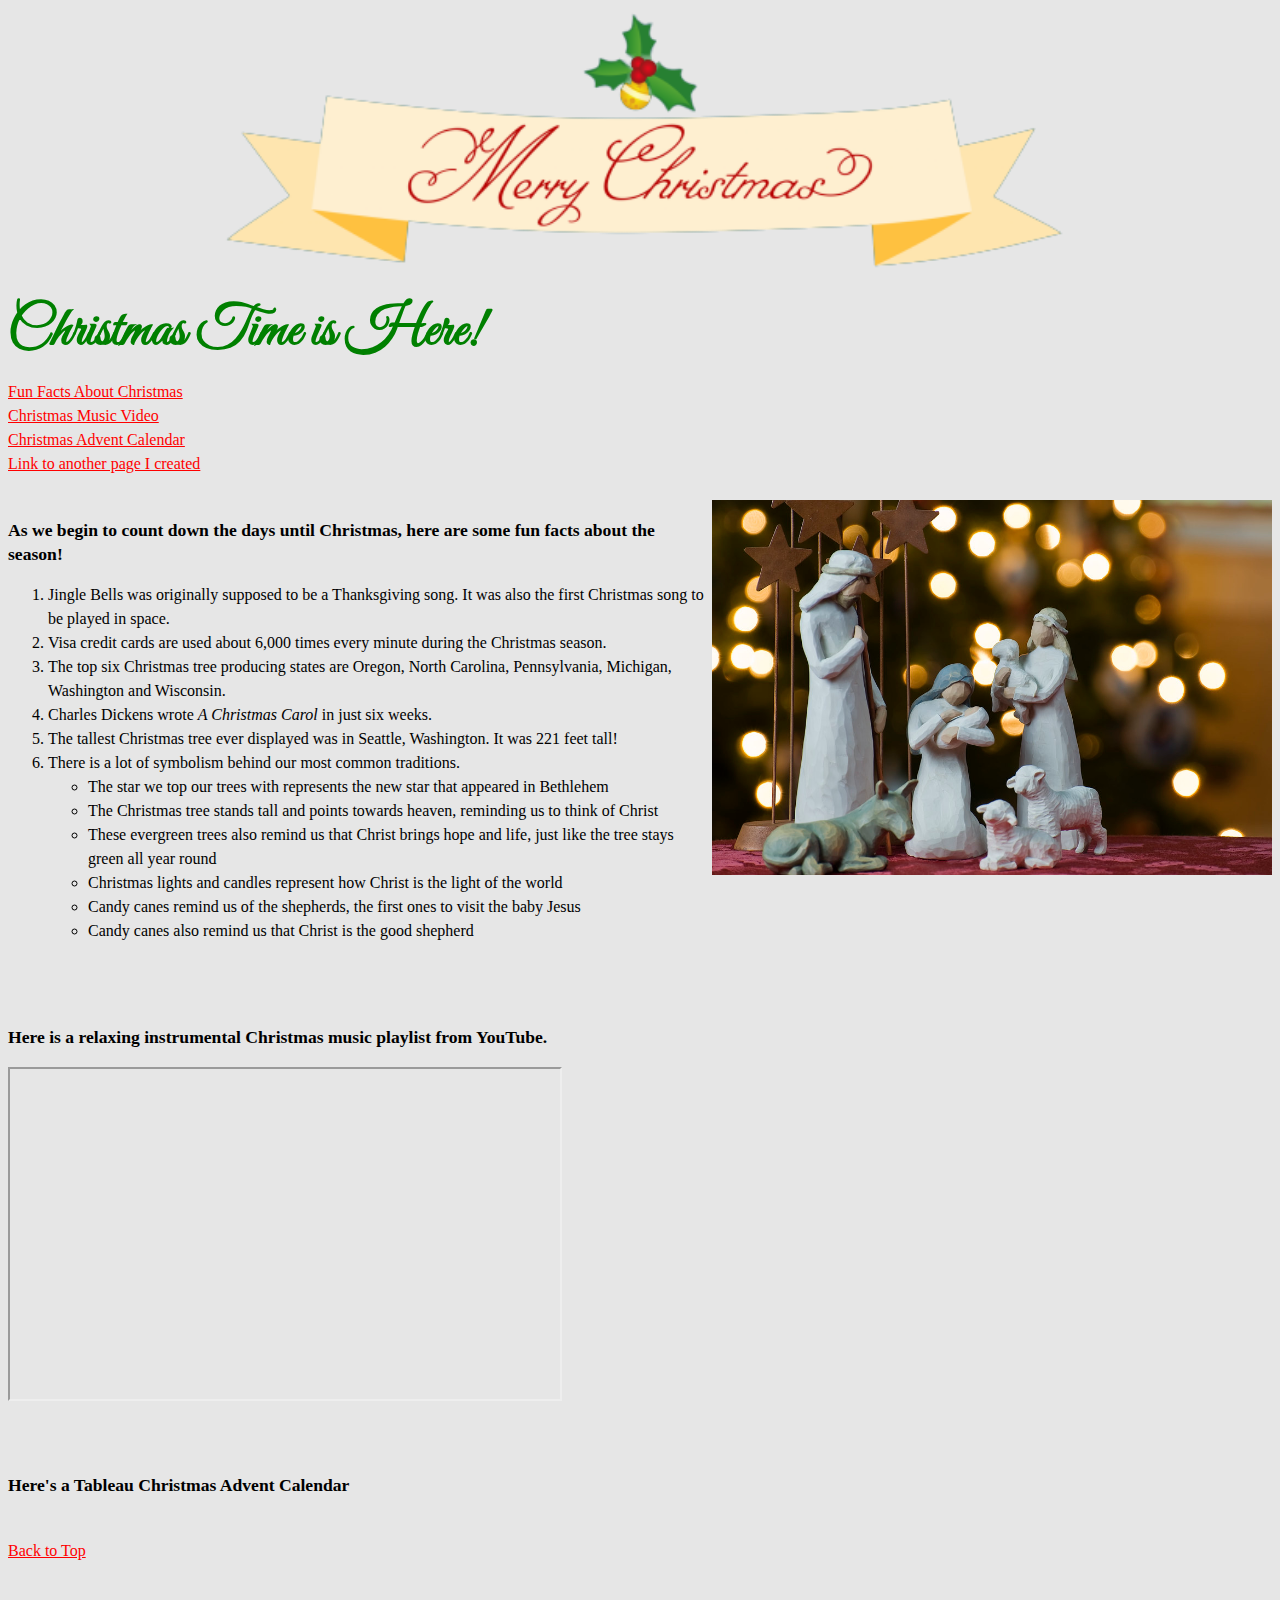
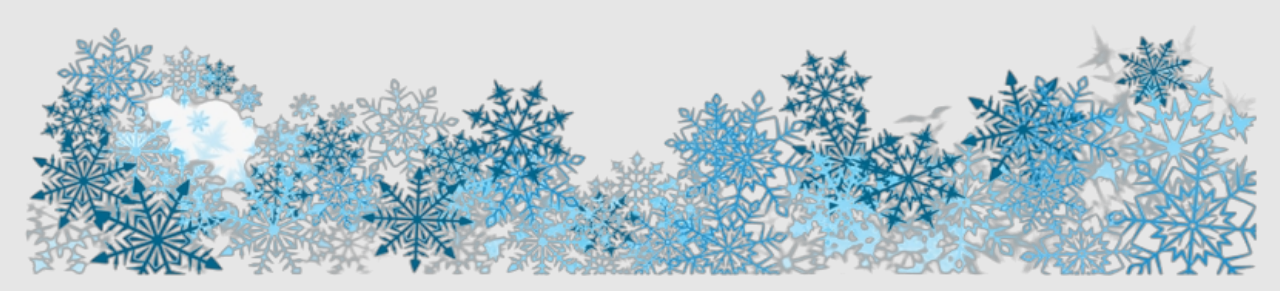
<file: ChristmasIndex.html>
<!DOCTYPE html>

<html lang="en">

    <head>

        <title>Christmas Time</title>
        <link rel="icon" type="image/x-icon" href="Christmas Tree.png">

        <meta charset="utf-8"/>

        <link rel="stylesheet" href="ChristmasStyle.css">

        <link rel="preconnect" href="https://fonts.googleapis.com">
        <link rel="preconnect" href="https://fonts.gstatic.com" crossorigin>
        <link href="https://fonts.googleapis.com/css2?family=Great+Vibes&display=swap" rel="stylesheet">

    </head>


    <body>
        <div id = "ChristmasBanner">
            <img src="Merry Christmas Banner.png" alt = "Merry Christmas Banner">
        </div>

        <h1>Christmas Time is Here!</h1>

        <nav>
            <a href="#FunFacts">Fun Facts About Christmas</a><br>
            <a href="#YouTubeVideo">Christmas Music Video</a><br>
            <a href="#ChristmasAdvent">Christmas Advent Calendar</a><br>
            <a href="https://jessicawood4456.github.io/WebDevProject/">Link to another page I created</a>  
        </nav>
        <br>

        <div id="NativityScene">
            <img src="Nativity Scene.jpg" alt = "Christmas Nativity Scene">
        </div>

        <div id = "FunFacts">
            <h3>As we begin to count down the days until Christmas, here are some fun facts about the season!</h3>

            <ol>
                <li>Jingle Bells was originally supposed to be a Thanksgiving song. It was also the first Christmas song to be played in space.</li>
                <li>Visa credit cards are used about 6,000 times every minute during the Christmas season.</li>
                <li>The top six Christmas tree producing states are Oregon, North Carolina, Pennsylvania, Michigan, Washington and Wisconsin.</li>
                <li>Charles Dickens wrote <i>A Christmas Carol</i> in just six weeks.</li>
                <li>The tallest Christmas tree ever displayed was in Seattle, Washington. It was 221 feet tall!</li>
                <li>There is a lot of symbolism behind our most common traditions.</li>
                <ul>
                    <li>The star we top our trees with represents the new star that appeared in Bethlehem</li>
                    <li>The Christmas tree stands tall and points towards heaven, reminding us to think of Christ</li>
                    <li>These evergreen trees also remind us that Christ brings hope and life, just like the tree stays green all year round</li>
                    <li>Christmas lights and candles represent how Christ is the light of the world</li>
                    <li>Candy canes remind us of the shepherds, the first ones to visit the baby Jesus</li>
                    <li>Candy canes also remind us that Christ is the good shepherd</li>
                </ul> 
            </ol>
        </div>
        <br> <br>
        
        <div id ="YouTubeVideo">
            <h3>Here is a relaxing instrumental Christmas music playlist from YouTube.</h3>

            <iframe width="550" height="330"
                src="https://www.youtube.com/embed/ppsWSYth0rE">
            </iframe>
            <br>
        </div>
        <br> <br>

        <div id = "ChristmasAdvent">
            <h3>Here's a Tableau Christmas Advent Calendar</h3>
            <div class='tableauPlaceholder' id='viz1670432758027' style='position: relative'><noscript><a href='#'><img alt='Advent calendar ' src='https:&#47;&#47;public.tableau.com&#47;static&#47;images&#47;Ch&#47;ChristmasCalendar2022&#47;Adventcalendar&#47;1_rss.png' style='border: none' /></a></noscript><object class='tableauViz'  style='display:none;'><param name='host_url' value='https%3A%2F%2Fpublic.tableau.com%2F' /> <param name='embed_code_version' value='3' /> <param name='site_root' value='' /><param name='name' value='ChristmasCalendar2022&#47;Adventcalendar' /><param name='tabs' value='no' /><param name='toolbar' value='yes' /><param name='static_image' value='https:&#47;&#47;public.tableau.com&#47;static&#47;images&#47;Ch&#47;ChristmasCalendar2022&#47;Adventcalendar&#47;1.png' /> <param name='animate_transition' value='yes' /><param name='display_static_image' value='yes' /><param name='display_spinner' value='yes' /><param name='display_overlay' value='yes' /><param name='display_count' value='yes' /><param name='language' value='en-US' /></object></div>                <script type='text/javascript'>                    var divElement = document.getElementById('viz1670432758027');                    var vizElement = divElement.getElementsByTagName('object')[0];                    vizElement.style.width='850px';vizElement.style.height='500px';                    var scriptElement = document.createElement('script');                    scriptElement.src = 'https://public.tableau.com/javascripts/api/viz_v1.js';                    vizElement.parentNode.insertBefore(scriptElement, vizElement);                </script>
        </div>
        <br>

        <nav>
            <a href="#ChristmasBanner">Back to Top</a>  
        </nav>

        <div id = "SnowflakeBanner">
            <img src="Snowflake Banner.png" alt = "Snowflakes">
        </div>

    </body>

</html>
</file>
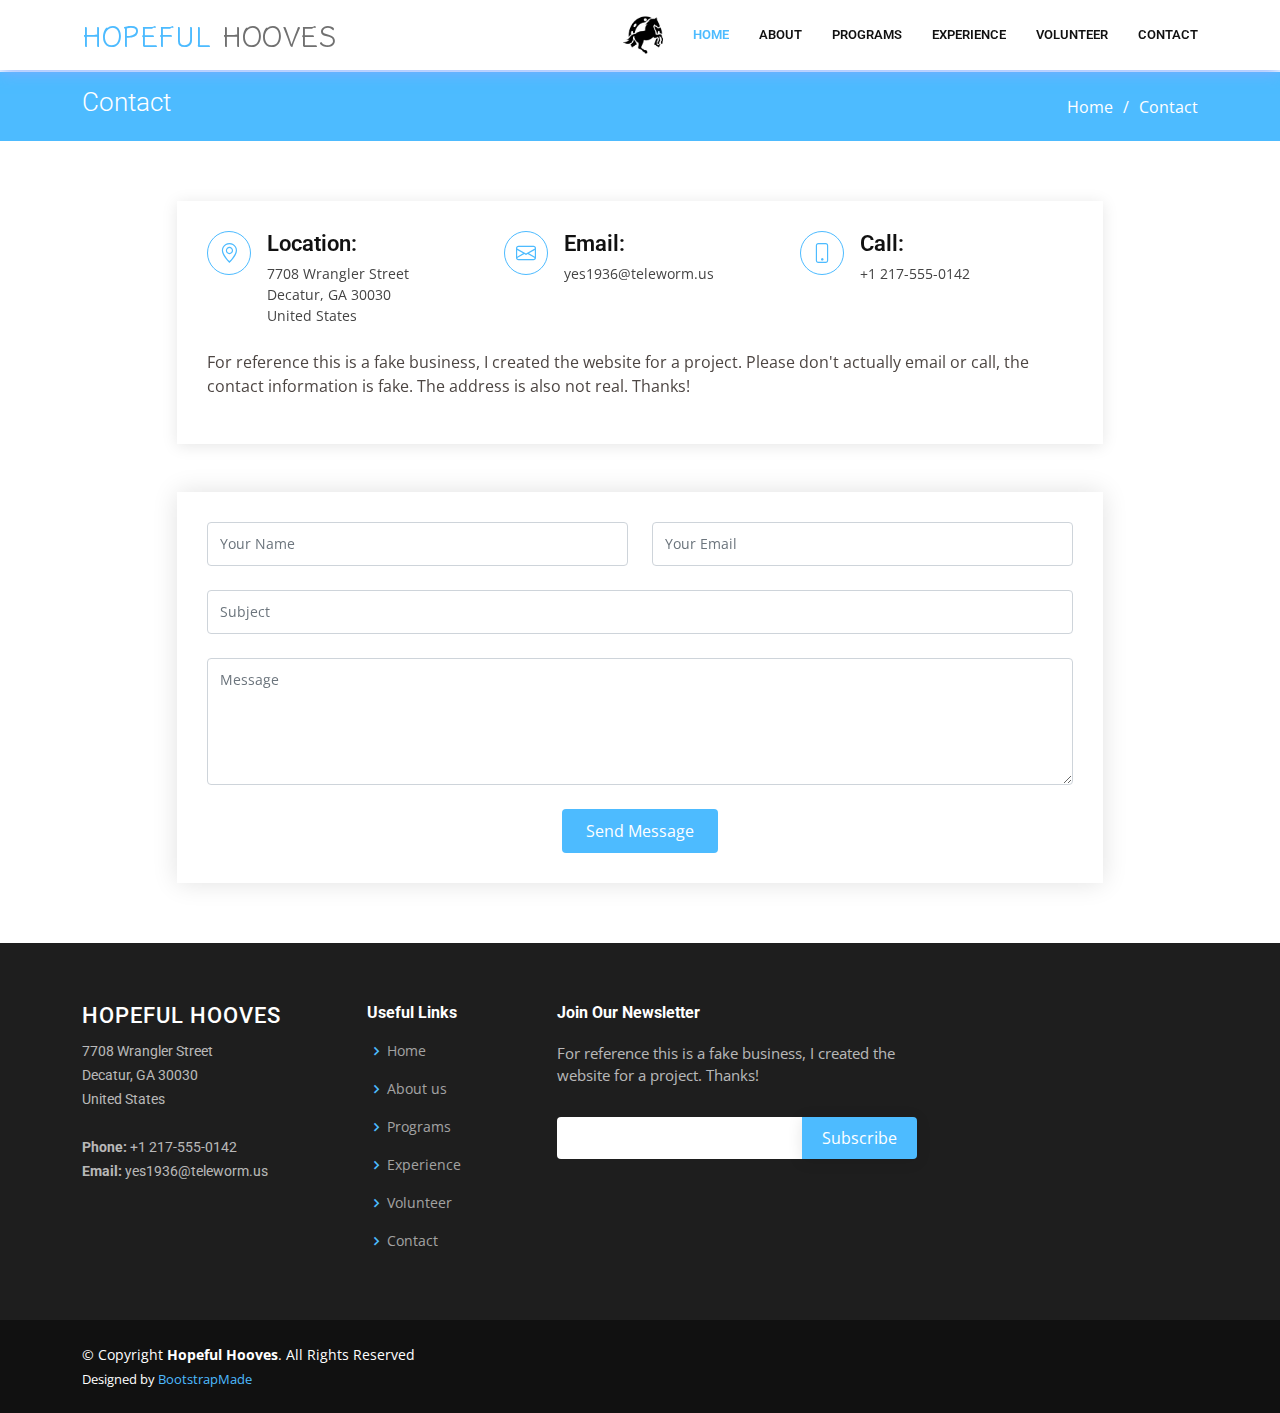
<file: contact.html>
<!DOCTYPE html>
<html lang="en">

  <head>
    <meta charset="utf-8">
    <meta content="width=device-width, initial-scale=1.0" name="viewport">
  
    <title>Hopeful Hooves</title>
    <meta content="" name="description">
    <meta content="" name="keywords">
  
    <!-- Favicons -->
    <link href="assets/img/favicon.png" rel="icon">
    <link href="assets/img/apple-touch-icon.png" rel="apple-touch-icon">
  
    <!-- Google Fonts -->
    <link rel="preconnect" href="https://fonts.googleapis.com"><link rel="preconnect" href="https://fonts.gstatic.com" crossorigin><link href="https://fonts.googleapis.com/css2?family=Klee+One&family=Lora&display=swap" rel="stylesheet">
    <link href="https://fonts.googleapis.com/css?family=Open+Sans:300,300i,400,400i,600,600i,700,700i|Roboto:300,300i,400,400i,500,500i,600,600i,700,700i|Poppins:300,300i,400,400i,500,500i,600,600i,700,700i" rel="stylesheet">
  
    <!-- Vendor CSS Files -->
    <link href="assets/vendor/animate.css/animate.min.css" rel="stylesheet">
    <link href="assets/vendor/aos/aos.css" rel="stylesheet">
    <link href="assets/vendor/bootstrap/css/bootstrap.min.css" rel="stylesheet">
    <link href="assets/vendor/bootstrap-icons/bootstrap-icons.css" rel="stylesheet">
    <link href="assets/vendor/boxicons/css/boxicons.min.css" rel="stylesheet">
    <link href="assets/vendor/glightbox/css/glightbox.min.css" rel="stylesheet">
    <link href="assets/vendor/remixicon/remixicon.css" rel="stylesheet">
    <link href="assets/vendor/swiper/swiper-bundle.min.css" rel="stylesheet">
  
    <!-- Template Main CSS File -->
    <link href="assets/css/style.css" rel="stylesheet">
  
    <!-- =======================================================
    * Template Name: Company - v4.9.1
    * Template URL: https://bootstrapmade.com/company-free-html-bootstrap-template/
    * Author: BootstrapMade.com
    * License: https://bootstrapmade.com/license/
    ======================================================== -->
  </head>
  
  <body>
  
    <!-- ======= Header ======= -->
    <header id="header" class="fixed-top">
      <div class="container d-flex align-items-center">
  
        <h1 class="logo me-auto"><a href="index.html"><span>Hopeful </span>Hooves</a></h1>
        <!-- Uncomment below if you prefer to use an image logo -->
        <a href="index.html" class="logo me-auto me-lg-0"><img src="assets/img/logo.png" alt="" class="img-fluid"></a>
  
        <nav id="navbar" class="navbar order-last order-lg-0">
          <ul>
            <li><a href="index.html" class="active">Home</a></li>
  
            <!--<li class="dropdown"><a href="#"><span>About</span> <i class="bi bi-chevron-down"></i></a>
              <ul>
                <li><a href="about.html">About Us</a></li>
                <li><a href="team.html">Team</a></li>
                <li><a href="testimonials.html">Testimonials</a></li>
                <li class="dropdown"><a href="#"><span>Deep Drop Down</span> <i class="bi bi-chevron-right"></i></a>
                  <ul>
                    <li><a href="#">Deep Drop Down 1</a></li>
                    <li><a href="#">Deep Drop Down 2</a></li>
                    <li><a href="#">Deep Drop Down 3</a></li>
                    <li><a href="#">Deep Drop Down 4</a></li>
                    <li><a href="#">Deep Drop Down 5</a></li>
                  </ul>
                </li>
              </ul>
            </li>-->
  
            <li><a href="about.html">About</a></li>
            <li><a href="services.html">Programs</a></li>
            <li><a href="portfolio.html">Experience</a></li>
            <li><a href="pricing.html">Volunteer</a></li>
            <!--<li><a href="blog.html">Blog</a></li>-->
            <li><a href="contact.html">Contact</a></li>
  
          </ul>
          <i class="bi bi-list mobile-nav-toggle"></i>
        </nav><!-- .navbar -->
  
        <!--<div class="header-social-links d-flex">
          <a href="#" class="twitter"><i class="bu bi-twitter"></i></a>
          <a href="#" class="facebook"><i class="bu bi-facebook"></i></a>
          <a href="#" class="instagram"><i class="bu bi-instagram"></i></a>
          <a href="#" class="linkedin"><i class="bu bi-linkedin"></i></i></a>
        </div>-->
  
      </div>
    </header><!-- End Header -->

  <main id="main">

    <!-- ======= Breadcrumbs ======= -->
    <section id="breadcrumbs" class="breadcrumbs">
      <div class="container">

        <div class="d-flex justify-content-between align-items-center">
          <h2>Contact</h2>
          <ol>
            <li><a href="index.html">Home</a></li>
            <li>Contact</li>
          </ol>
        </div>

      </div>
    </section><!-- End Breadcrumbs -->

    <!-- ======= Contact Section ======= -->
    <!--<div class="map-section">
      <iframe style="border:0; width: 100%; height: 350px;" src="https://www.google.com/maps/embed?pb=!1m14!1m8!1m3!1d12097.433213460943!2d-74.0062269!3d40.7101282!3m2!1i1024!2i768!4f13.1!3m3!1m2!1s0x0%3A0xb89d1fe6bc499443!2sDowntown+Conference+Center!5e0!3m2!1smk!2sbg!4v1539943755621" frameborder="0" allowfullscreen></iframe>
    </div>-->

    <section id="contact" class="contact">
      <div class="container">

        <div class="row justify-content-center" data-aos="fade-up">

          <div class="col-lg-10">

            <div class="info-wrap">
              <div class="row">
                <div class="col-lg-4 info">
                  <i class="bi bi-geo-alt"></i>
                  <h4>Location:</h4>
                  <p>7708 Wrangler Street<br>
                    Decatur, GA 30030<br>
                    United States</p>
                </div>

                <div class="col-lg-4 info mt-4 mt-lg-0">
                  <i class="bi bi-envelope"></i>
                  <h4>Email:</h4>
                  <p>yes1936@teleworm.us</p>
                </div>

                <div class="col-lg-4 info mt-4 mt-lg-0">
                  <i class="bi bi-phone"></i>
                  <h4>Call:</h4>
                  <p>+1 217-555-0142</p>
                </div>
              </div>
              <br>
              <p>For reference this is a fake business, I created the website for a project. Please don't actually email or call, the contact information is fake. The address is also not real. Thanks!</p>
            </div>

          </div>

        </div>

        <div class="row mt-5 justify-content-center" data-aos="fade-up">
          <div class="col-lg-10">
            <form action="forms/contact.php" method="post" role="form" class="php-email-form">
              <div class="row">
                <div class="col-md-6 form-group">
                  <input type="text" name="name" class="form-control" id="name" placeholder="Your Name" required>
                </div>
                <div class="col-md-6 form-group mt-3 mt-md-0">
                  <input type="email" class="form-control" name="email" id="email" placeholder="Your Email" required>
                </div>
              </div>
              <div class="form-group mt-3">
                <input type="text" class="form-control" name="subject" id="subject" placeholder="Subject" required>
              </div>
              <div class="form-group mt-3">
                <textarea class="form-control" name="message" rows="5" placeholder="Message" required></textarea>
              </div>
              <div class="my-3">
                <div class="loading">Loading</div>
                <div class="error-message"></div>
                <div class="sent-message">Your message has been sent. Thank you!</div>
              </div>
              <div class="text-center"><button type="submit">Send Message</button></div>
            </form>
          </div>

        </div>

      </div>
    </section><!-- End Contact Section -->

  </main><!-- End #main -->

  <!-- ======= Footer ======= -->
  <footer id="footer">

    <div class="footer-top">
      <div class="container">
        <div class="row">

          <div class="col-lg-3 col-md-6 footer-contact">
            <h3>Hopeful Hooves</h3>
            <p>
              7708 Wrangler Street<br>
              Decatur, GA 30030<br>
              United States <br><br>
              <strong>Phone:</strong> +1 217-555-0142<br>
              <strong>Email:</strong> yes1936@teleworm.us<br>
            </p>
          </div>

          <div class="col-lg-2 col-md-6 footer-links">
            <h4>Useful Links</h4>
            <ul>
              <li><i class="bx bx-chevron-right"></i> <a href="http://localhost:52330/Company/index.html">Home</a></li>
              <li><i class="bx bx-chevron-right"></i> <a href="http://localhost:52330/Company/about.html">About us</a></li>
              <li><i class="bx bx-chevron-right"></i> <a href="http://localhost:52330/Company/services.html">Programs</a></li>
              <li><i class="bx bx-chevron-right"></i> <a href="http://localhost:52330/Company/portfolio.html">Experience</a></li>
              <li><i class="bx bx-chevron-right"></i> <a href="http://localhost:52330/Company/pricing.html">Volunteer</a></li>
              <li><i class="bx bx-chevron-right"></i> <a href="http://localhost:52330/Company/contact.html">Contact</a></li>
            </ul>
          </div>

          <!--<div class="col-lg-3 col-md-6 footer-links">
            <h4>Our Services</h4>
            <ul>
              <li><i class="bx bx-chevron-right"></i> <a href="#">Web Design</a></li>
              <li><i class="bx bx-chevron-right"></i> <a href="#">Web Development</a></li>
              <li><i class="bx bx-chevron-right"></i> <a href="#">Product Management</a></li>
              <li><i class="bx bx-chevron-right"></i> <a href="#">Marketing</a></li>
              <li><i class="bx bx-chevron-right"></i> <a href="#">Graphic Design</a></li>
            </ul>
          </div>-->

          <div class="col-lg-4 col-md-6 footer-newsletter">
            <h4>Join Our Newsletter</h4>
            <p>For reference this is a fake business, I created the website for a project. Thanks!</p>
            <form action="" method="post">
              <input type="email" name="email"><input type="submit" value="Subscribe">
            </form>
          </div>

        </div>
      </div>
    </div>

    <div class="container d-md-flex py-4">

      <div class="me-md-auto text-center text-md-start">
        <div class="copyright">
          &copy; Copyright <strong><span>Hopeful Hooves</span></strong>. All Rights Reserved
        </div>
        <div class="credits">
          <!-- All the links in the footer should remain intact. -->
          <!-- You can delete the links only if you purchased the pro version. -->
          <!-- Licensing information: https://bootstrapmade.com/license/ -->
          <!-- Purchase the pro version with working PHP/AJAX contact form: https://bootstrapmade.com/company-free-html-bootstrap-template/ -->
          Designed by <a href="https://bootstrapmade.com/">BootstrapMade</a>
        </div>
      </div>
      <!--<div class="social-links text-center text-md-right pt-3 pt-md-0">
        <a href="#" class="twitter"><i class="bx bxl-twitter"></i></a>
        <a href="#" class="facebook"><i class="bx bxl-facebook"></i></a>
        <a href="#" class="instagram"><i class="bx bxl-instagram"></i></a>
        <a href="#" class="google-plus"><i class="bx bxl-skype"></i></a>
        <a href="#" class="linkedin"><i class="bx bxl-linkedin"></i></a>
      </div>-->
    </div>
  </footer><!-- End Footer -->

  <a href="#" class="back-to-top d-flex align-items-center justify-content-center"><i class="bi bi-arrow-up-short"></i></a>

  <!-- Vendor JS Files -->
  <script src="assets/vendor/aos/aos.js"></script>
  <script src="assets/vendor/bootstrap/js/bootstrap.bundle.min.js"></script>
  <script src="assets/vendor/glightbox/js/glightbox.min.js"></script>
  <script src="assets/vendor/isotope-layout/isotope.pkgd.min.js"></script>
  <script src="assets/vendor/swiper/swiper-bundle.min.js"></script>
  <script src="assets/vendor/waypoints/noframework.waypoints.js"></script>
  <script src="assets/vendor/php-email-form/validate.js"></script>

  <!-- Template Main JS File -->
  <script src="assets/js/main.js"></script>

</body>

</html>
</file>
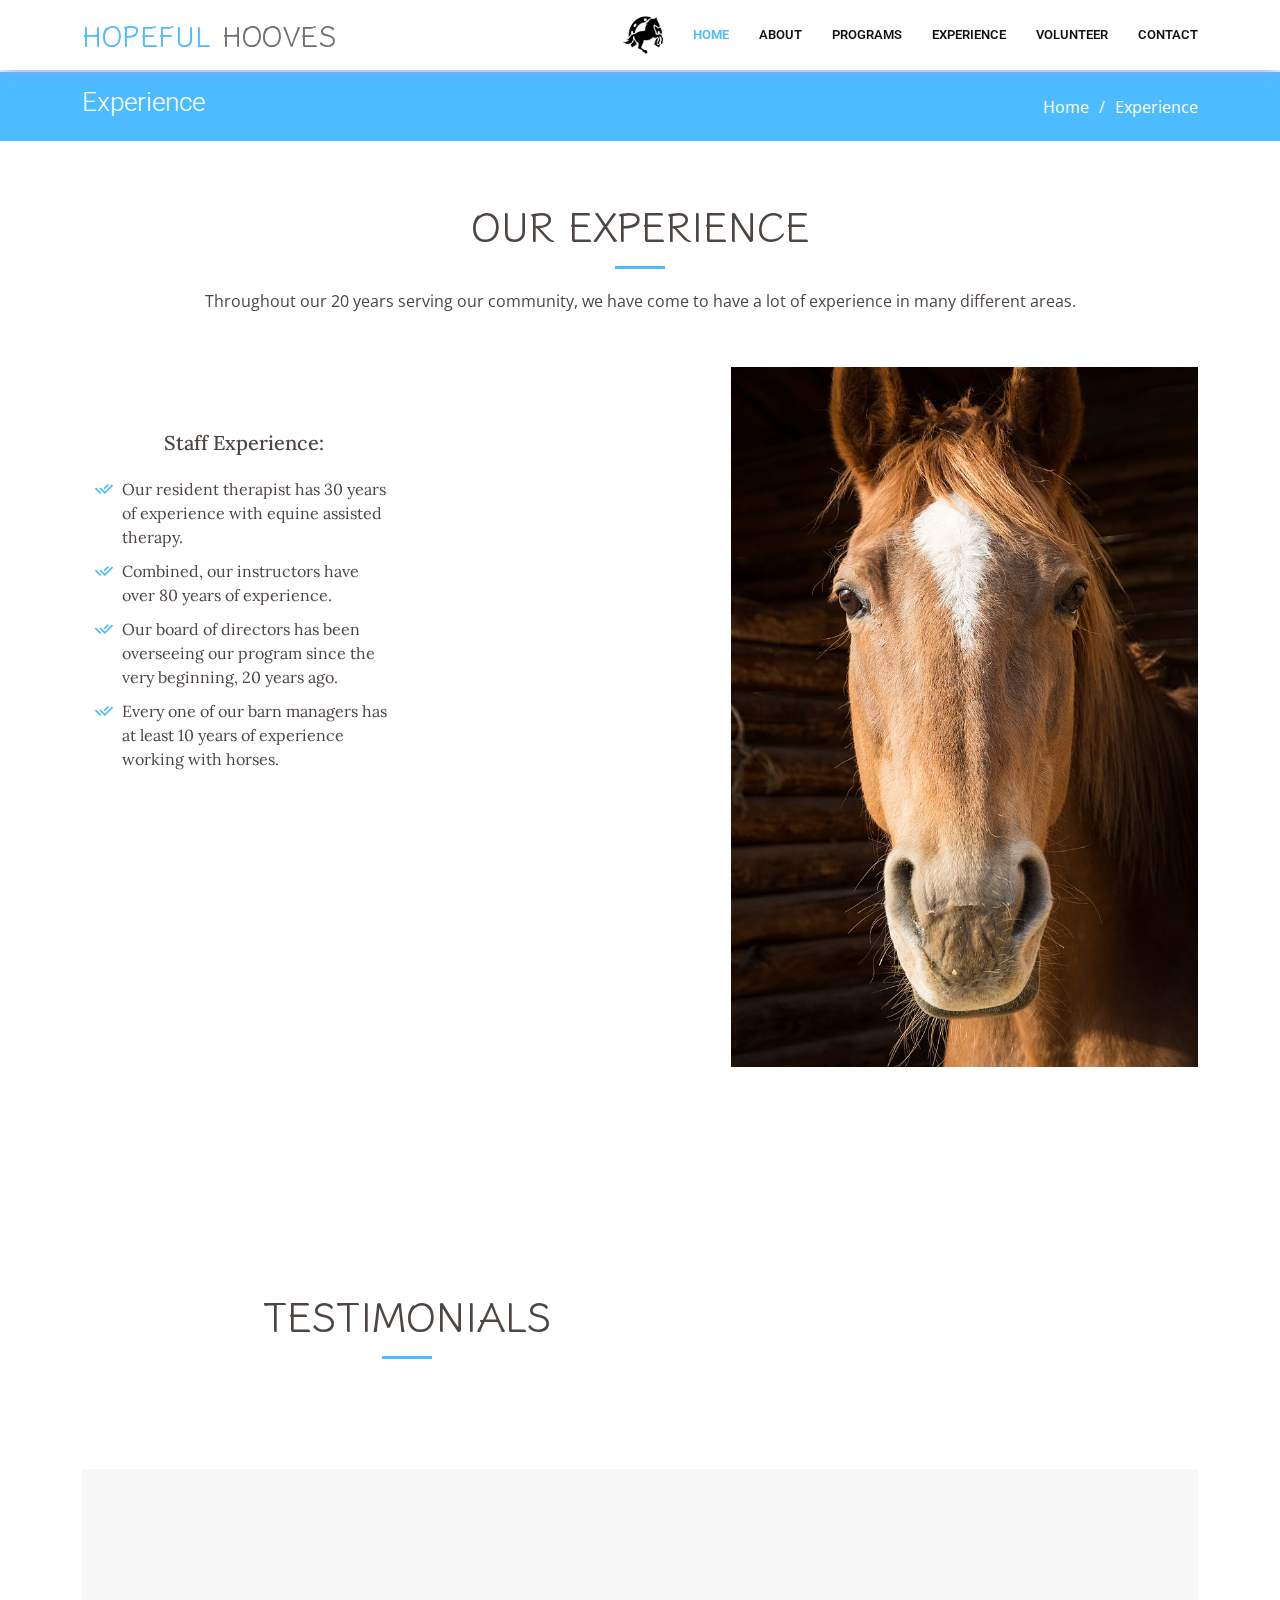
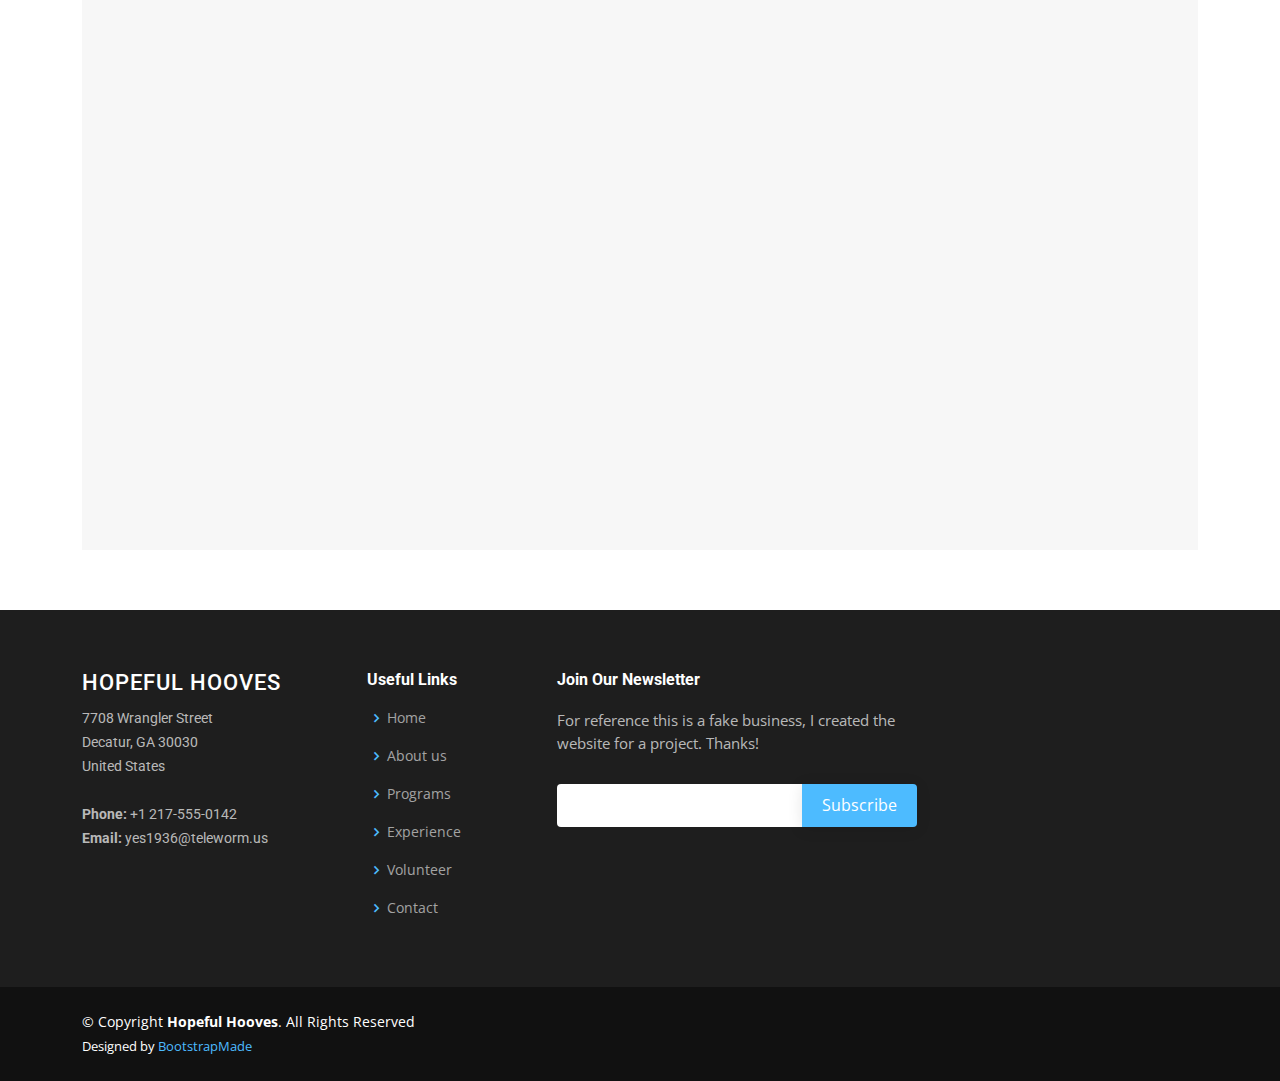
<file: portfolio.html>
<!DOCTYPE html>
<html lang="en">

  <head>
    <meta charset="utf-8">
    <meta content="width=device-width, initial-scale=1.0" name="viewport">
  
    <title>Hopeful Hooves</title>
    <meta content="" name="description">
    <meta content="" name="keywords">
  
    <!-- Favicons -->
    <link href="assets/img/favicon.png" rel="icon">
    <link href="assets/img/apple-touch-icon.png" rel="apple-touch-icon">
  
    <!-- Google Fonts -->
    <link rel="preconnect" href="https://fonts.googleapis.com"><link rel="preconnect" href="https://fonts.gstatic.com" crossorigin><link href="https://fonts.googleapis.com/css2?family=Klee+One&family=Lora&display=swap" rel="stylesheet">
    <link href="https://fonts.googleapis.com/css?family=Open+Sans:300,300i,400,400i,600,600i,700,700i|Roboto:300,300i,400,400i,500,500i,600,600i,700,700i|Poppins:300,300i,400,400i,500,500i,600,600i,700,700i" rel="stylesheet">
  
    <!-- Vendor CSS Files -->
    <link href="assets/vendor/animate.css/animate.min.css" rel="stylesheet">
    <link href="assets/vendor/aos/aos.css" rel="stylesheet">
    <link href="assets/vendor/bootstrap/css/bootstrap.min.css" rel="stylesheet">
    <link href="assets/vendor/bootstrap-icons/bootstrap-icons.css" rel="stylesheet">
    <link href="assets/vendor/boxicons/css/boxicons.min.css" rel="stylesheet">
    <link href="assets/vendor/glightbox/css/glightbox.min.css" rel="stylesheet">
    <link href="assets/vendor/remixicon/remixicon.css" rel="stylesheet">
    <link href="assets/vendor/swiper/swiper-bundle.min.css" rel="stylesheet">
  
    <!-- Template Main CSS File -->
    <link href="assets/css/style.css" rel="stylesheet">
  
    <!-- =======================================================
    * Template Name: Company - v4.9.1
    * Template URL: https://bootstrapmade.com/company-free-html-bootstrap-template/
    * Author: BootstrapMade.com
    * License: https://bootstrapmade.com/license/
    ======================================================== -->
  </head>
  
  <body>
  
    <!-- ======= Header ======= -->
    <header id="header" class="fixed-top">
      <div class="container d-flex align-items-center">
  
        <h1 class="logo me-auto"><a href="index.html"><span>Hopeful </span>Hooves</a></h1>
        <!-- Uncomment below if you prefer to use an image logo -->
        <a href="index.html" class="logo me-auto me-lg-0"><img src="assets/img/logo.png" alt="" class="img-fluid"></a>
  
        <nav id="navbar" class="navbar order-last order-lg-0">
          <ul>
            <li><a href="index.html" class="active">Home</a></li>
  
            <!--<li class="dropdown"><a href="#"><span>About</span> <i class="bi bi-chevron-down"></i></a>
              <ul>
                <li><a href="about.html">About Us</a></li>
                <li><a href="team.html">Team</a></li>
                <li><a href="testimonials.html">Testimonials</a></li>
                <li class="dropdown"><a href="#"><span>Deep Drop Down</span> <i class="bi bi-chevron-right"></i></a>
                  <ul>
                    <li><a href="#">Deep Drop Down 1</a></li>
                    <li><a href="#">Deep Drop Down 2</a></li>
                    <li><a href="#">Deep Drop Down 3</a></li>
                    <li><a href="#">Deep Drop Down 4</a></li>
                    <li><a href="#">Deep Drop Down 5</a></li>
                  </ul>
                </li>
              </ul>
            </li>-->
  
            <li><a href="about.html">About</a></li>
            <li><a href="services.html">Programs</a></li>
            <li><a href="portfolio.html">Experience</a></li>
            <li><a href="pricing.html">Volunteer</a></li>
            <!--<li><a href="blog.html">Blog</a></li>-->
            <li><a href="contact.html">Contact</a></li>
  
          </ul>
          <i class="bi bi-list mobile-nav-toggle"></i>
        </nav><!-- .navbar -->
  
        <!--<div class="header-social-links d-flex">
          <a href="#" class="twitter"><i class="bu bi-twitter"></i></a>
          <a href="#" class="facebook"><i class="bu bi-facebook"></i></a>
          <a href="#" class="instagram"><i class="bu bi-instagram"></i></a>
          <a href="#" class="linkedin"><i class="bu bi-linkedin"></i></i></a>
        </div>-->
  
      </div>
    </header><!-- End Header -->

  <main id="main">

    <!-- ======= Breadcrumbs ======= -->
    <section id="breadcrumbs" class="breadcrumbs">
      <div class="container">

        <div class="d-flex justify-content-between align-items-center">
          <h2>Experience</h2>
          <ol>
            <li><a href="index.html">Home</a></li>
            <li>Experience</li>
          </ol>
        </div>

      </div>
    </section><!-- End Breadcrumbs -->

    <!-- ======= Experience Section ======= -->
    <section id="features" class="features">
      <div class="container" data-aos="fade-up">

        <div class="section-title">
          <h2>Our Experience</h2>
          <p>Throughout our 20 years serving our community, we have come to have a lot of experience in many different areas.</p>
        </div>

        <br>
        <div class="image">
          <img src="assets/img/portfolio/experience-1.jpg" class="img-fluid" alt="">
        </div>

        <section id="about-us" class="about-us">
          <div class="container" data-aos="fade-up">
    
            <div class="row content">
              <div class="col-lg-6 pt-4 pt-lg-0" data-aos="fade-left">
                <h4>Staff Experience:</h4>
                <ul>
                  <li><i class="ri-check-double-line"></i>Our resident therapist has 30 years of experience with equine assisted therapy.</li>
                  <li><i class="ri-check-double-line"></i>Combined, our instructors have over 80 years of experience.</li>
                  <li><i class="ri-check-double-line"></i>Our board of directors has been overseeing our program since the very beginning, 20 years ago.</li>
                  <li><i class="ri-check-double-line"></i>Every one of our barn managers has at least 10 years of experience working with horses.</li>
                </ul>
              </div>
            </div>  
            
            <div class="row content">
              <div class="col-lg-6 pt-4 pt-lg-0" data-aos="fade-left">
                <h4>Awards Earned:</h4>
                <ul>
                  <li><i class="ri-check-double-line"></i>Our resident therapist has 30 years of experience with equine assisted therapy.</li>
                  <li><i class="ri-check-double-line"></i>Combined, our instructors have over 80 years of experience.</li>
                  <li><i class="ri-check-double-line"></i>Our board of directors has been overseeing our program since the very beginning, 20 years ago.</li>
                  <li><i class="ri-check-double-line"></i>Every one of our barn managers has at least 10 years of experience working with horses.</li>
                </ul>
              </div>
            </div>

            <br><br><br><br><br><br>
            <div class="section-title">
              <h2>Testimonials</h2>
            </div>
    
          </div>
        </section>

        <section id="testimonials" class="testimonials section-bg">
          <div class="container">
    
            <div class="row">
    
              <div class="col-lg-6" data-aos="fade-up">
                <div class="testimonial-item">
                  <img src="assets/img/testimonials/testimonials-1.jpg" class="testimonial-img" alt="">
                  <h3>Sarah Goodman</h3>
                  <h4>Mother</h4>
                  <p>
                    <i class="bx bxs-quote-alt-left quote-icon-left"></i>
                    When I found Hopeful Hooves, I was so grateful! Their theraputic riding program has been perfect for my daughter! She is happier, better behaved, and loves the horses. Thank you so much!
                    <i class="bx bxs-quote-alt-right quote-icon-right"></i>
                  </p>
                </div>
              </div>
    
              <div class="col-lg-6" data-aos="fade-up" data-aos-delay="100">
                <div class="testimonial-item mt-4 mt-lg-0">
                  <img src="assets/img/testimonials/testimonials-2.jpg" class="testimonial-img" alt="">
                  <h3>Rebecca Goodman</h3>
                  <h4>Theraputic Riding Student</h4>
                  <p>
                    <i class="bx bxs-quote-alt-left quote-icon-left"></i>
                    I love the nice people that help me. I like the horses and I have lots of fun!
                    <i class="bx bxs-quote-alt-right quote-icon-right"></i>
                  </p>
                </div>
              </div>
    
              <div class="col-lg-6" data-aos="fade-up" data-aos-delay="200">
                <div class="testimonial-item mt-4">
                  <img src="assets/img/testimonials/testimonials-3.jpg" class="testimonial-img" alt="">
                  <h3>Scott Trenton</h3>
                  <h4>Natural Horsemanship Student</h4>
                  <p>
                    <i class="bx bxs-quote-alt-left quote-icon-left"></i>
                    I can honestly say Hopeful Hooves has changed my life for the better. I have been participating in the natural horsemanship class for 3 years now, and I am a much better person for it.
                    <i class="bx bxs-quote-alt-right quote-icon-right"></i>
                  </p>
                </div>
              </div>
    
              <div class="col-lg-6" data-aos="fade-up" data-aos-delay="300">
                <div class="testimonial-item mt-4">
                  <img src="assets/img/testimonials/testimonials-4.jpg" class="testimonial-img" alt="">
                  <h3>Emma Grant</h3>
                  <h4>Equine Assisted Physcotherapy Student</h4>
                  <p>
                    <i class="bx bxs-quote-alt-left quote-icon-left"></i>
                    Ever since I started this program, I have been much more at peace with who I am. After every session, I feel I can understand and cope with my emotions more easily, and I'm better able to communicate with others. The best time of my week is when I get to come and just be with the horses.
                    <i class="bx bxs-quote-alt-right quote-icon-right"></i>
                  </p>
                </div>
              </div>    
            </div>
    
          </div>
        </section><!-- End Testimonials Section -->

        
    
    <!-- ======= Portfolio Section ======= -->
    <!--<section id="portfolio" class="portfolio">
      <div class="container">

        <div class="row" data-aos="fade-up">
          <div class="col-lg-12 d-flex justify-content-center">
            <ul id="portfolio-flters">
              <li data-filter="*" class="filter-active">All</li>
              <li data-filter=".filter-app">App</li>
              <li data-filter=".filter-card">Card</li>
              <li data-filter=".filter-web">Web</li>
            </ul>
          </div>
        </div>

        <div class="row portfolio-container" data-aos="fade-up">

          <div class="col-lg-4 col-md-6 portfolio-item filter-app">
            <img src="assets/img/portfolio/portfolio-1.jpg" class="img-fluid" alt="">
            <div class="portfolio-info">
              <h4>App 1</h4>
              <p>App</p>
              <a href="assets/img/portfolio/portfolio-1.jpg" data-gallery="portfolioGallery" class="portfolio-lightbox preview-link" title="App 1"><i class="bx bx-plus"></i></a>
              <a href="portfolio-details.html" class="details-link" title="More Details"><i class="bx bx-link"></i></a>
            </div>
          </div>

          <div class="col-lg-4 col-md-6 portfolio-item filter-web">
            <img src="assets/img/portfolio/portfolio-2.jpg" class="img-fluid" alt="">
            <div class="portfolio-info">
              <h4>Web 3</h4>
              <p>Web</p>
              <a href="assets/img/portfolio/portfolio-2.jpg" data-gallery="portfolioGallery" class="portfolio-lightbox preview-link" title="Web 3"><i class="bx bx-plus"></i></a>
              <a href="portfolio-details.html" class="details-link" title="More Details"><i class="bx bx-link"></i></a>
            </div>
          </div>

          <div class="col-lg-4 col-md-6 portfolio-item filter-app">
            <img src="assets/img/portfolio/portfolio-3.jpg" class="img-fluid" alt="">
            <div class="portfolio-info">
              <h4>App 2</h4>
              <p>App</p>
              <a href="assets/img/portfolio/portfolio-3.jpg" data-gallery="portfolioGallery" class="portfolio-lightbox preview-link" title="App 2"><i class="bx bx-plus"></i></a>
              <a href="portfolio-details.html" class="details-link" title="More Details"><i class="bx bx-link"></i></a>
            </div>
          </div>

          <div class="col-lg-4 col-md-6 portfolio-item filter-card">
            <img src="assets/img/portfolio/portfolio-4.jpg" class="img-fluid" alt="">
            <div class="portfolio-info">
              <h4>Card 2</h4>
              <p>Card</p>
              <a href="assets/img/portfolio/portfolio-4.jpg" data-gallery="portfolioGallery" class="portfolio-lightbox preview-link" title="Card 2"><i class="bx bx-plus"></i></a>
              <a href="portfolio-details.html" class="details-link" title="More Details"><i class="bx bx-link"></i></a>
            </div>
          </div>

          <div class="col-lg-4 col-md-6 portfolio-item filter-web">
            <img src="assets/img/portfolio/portfolio-5.jpg" class="img-fluid" alt="">
            <div class="portfolio-info">
              <h4>Web 2</h4>
              <p>Web</p>
              <a href="assets/img/portfolio/portfolio-5.jpg" data-gallery="portfolioGallery" class="portfolio-lightbox preview-link" title="Web 2"><i class="bx bx-plus"></i></a>
              <a href="portfolio-details.html" class="details-link" title="More Details"><i class="bx bx-link"></i></a>
            </div>
          </div>

          <div class="col-lg-4 col-md-6 portfolio-item filter-app">
            <img src="assets/img/portfolio/portfolio-6.jpg" class="img-fluid" alt="">
            <div class="portfolio-info">
              <h4>App 3</h4>
              <p>App</p>
              <a href="assets/img/portfolio/portfolio-6.jpg" data-gallery="portfolioGallery" class="portfolio-lightbox preview-link" title="App 3"><i class="bx bx-plus"></i></a>
              <a href="portfolio-details.html" class="details-link" title="More Details"><i class="bx bx-link"></i></a>
            </div>
          </div>

          <div class="col-lg-4 col-md-6 portfolio-item filter-card">
            <img src="assets/img/portfolio/portfolio-7.jpg" class="img-fluid" alt="">
            <div class="portfolio-info">
              <h4>Card 1</h4>
              <p>Card</p>
              <a href="assets/img/portfolio/portfolio-7.jpg" data-gallery="portfolioGallery" class="portfolio-lightbox preview-link" title="Card 1"><i class="bx bx-plus"></i></a>
              <a href="portfolio-details.html" class="details-link" title="More Details"><i class="bx bx-link"></i></a>
            </div>
          </div>

          <div class="col-lg-4 col-md-6 portfolio-item filter-card">
            <img src="assets/img/portfolio/portfolio-8.jpg" class="img-fluid" alt="">
            <div class="portfolio-info">
              <h4>Card 3</h4>
              <p>Card</p>
              <a href="assets/img/portfolio/portfolio-8.jpg" data-gallery="portfolioGallery" class="portfolio-lightbox preview-link" title="Card 3"><i class="bx bx-plus"></i></a>
              <a href="portfolio-details.html" class="details-link" title="More Details"><i class="bx bx-link"></i></a>
            </div>
          </div>

          <div class="col-lg-4 col-md-6 portfolio-item filter-web">
            <img src="assets/img/portfolio/portfolio-9.jpg" class="img-fluid" alt="">
            <div class="portfolio-info">
              <h4>Web 3</h4>
              <p>Web</p>
              <a href="assets/img/portfolio/portfolio-9.jpg" data-gallery="portfolioGallery" class="portfolio-lightbox preview-link" title="Web 3"><i class="bx bx-plus"></i></a>
              <a href="portfolio-details.html" class="details-link" title="More Details"><i class="bx bx-link"></i></a>
            </div>
          </div>

        </div>

      </div>
    </section>--><!-- End Portfolio Section -->

  </main><!-- End #main -->

  <!-- ======= Footer ======= -->
  <footer id="footer">

    <div class="footer-top">
      <div class="container">
        <div class="row">

          <div class="col-lg-3 col-md-6 footer-contact">
            <h3>Hopeful Hooves</h3>
            <p>
              7708 Wrangler Street<br>
              Decatur, GA 30030<br>
              United States <br><br>
              <strong>Phone:</strong> +1 217-555-0142<br>
              <strong>Email:</strong> yes1936@teleworm.us<br>
            </p>
          </div>

          <div class="col-lg-2 col-md-6 footer-links">
            <h4>Useful Links</h4>
            <ul>
              <li><i class="bx bx-chevron-right"></i> <a href="http://localhost:52330/Company/index.html">Home</a></li>
              <li><i class="bx bx-chevron-right"></i> <a href="http://localhost:52330/Company/about.html">About us</a></li>
              <li><i class="bx bx-chevron-right"></i> <a href="http://localhost:52330/Company/services.html">Programs</a></li>
              <li><i class="bx bx-chevron-right"></i> <a href="http://localhost:52330/Company/portfolio.html">Experience</a></li>
              <li><i class="bx bx-chevron-right"></i> <a href="http://localhost:52330/Company/pricing.html">Volunteer</a></li>
              <li><i class="bx bx-chevron-right"></i> <a href="http://localhost:52330/Company/contact.html">Contact</a></li>
            </ul>
          </div>

          <!--<div class="col-lg-3 col-md-6 footer-links">
            <h4>Our Services</h4>
            <ul>
              <li><i class="bx bx-chevron-right"></i> <a href="#">Web Design</a></li>
              <li><i class="bx bx-chevron-right"></i> <a href="#">Web Development</a></li>
              <li><i class="bx bx-chevron-right"></i> <a href="#">Product Management</a></li>
              <li><i class="bx bx-chevron-right"></i> <a href="#">Marketing</a></li>
              <li><i class="bx bx-chevron-right"></i> <a href="#">Graphic Design</a></li>
            </ul>
          </div>-->

          <div class="col-lg-4 col-md-6 footer-newsletter">
            <h4>Join Our Newsletter</h4>
            <p>For reference this is a fake business, I created the website for a project. Thanks!</p>
            <form action="" method="post">
              <input type="email" name="email"><input type="submit" value="Subscribe">
            </form>
          </div>

        </div>
      </div>
    </div>

    <div class="container d-md-flex py-4">

      <div class="me-md-auto text-center text-md-start">
        <div class="copyright">
          &copy; Copyright <strong><span>Hopeful Hooves</span></strong>. All Rights Reserved
        </div>
        <div class="credits">
          <!-- All the links in the footer should remain intact. -->
          <!-- You can delete the links only if you purchased the pro version. -->
          <!-- Licensing information: https://bootstrapmade.com/license/ -->
          <!-- Purchase the pro version with working PHP/AJAX contact form: https://bootstrapmade.com/company-free-html-bootstrap-template/ -->
          Designed by <a href="https://bootstrapmade.com/">BootstrapMade</a>
        </div>
      </div>
      <!--<div class="social-links text-center text-md-right pt-3 pt-md-0">
        <a href="#" class="twitter"><i class="bx bxl-twitter"></i></a>
        <a href="#" class="facebook"><i class="bx bxl-facebook"></i></a>
        <a href="#" class="instagram"><i class="bx bxl-instagram"></i></a>
        <a href="#" class="google-plus"><i class="bx bxl-skype"></i></a>
        <a href="#" class="linkedin"><i class="bx bxl-linkedin"></i></a>
      </div>-->
    </div>
  </footer><!-- End Footer -->

  <a href="#" class="back-to-top d-flex align-items-center justify-content-center"><i class="bi bi-arrow-up-short"></i></a>

  <!-- Vendor JS Files -->
  <script src="assets/vendor/aos/aos.js"></script>
  <script src="assets/vendor/bootstrap/js/bootstrap.bundle.min.js"></script>
  <script src="assets/vendor/glightbox/js/glightbox.min.js"></script>
  <script src="assets/vendor/isotope-layout/isotope.pkgd.min.js"></script>
  <script src="assets/vendor/swiper/swiper-bundle.min.js"></script>
  <script src="assets/vendor/waypoints/noframework.waypoints.js"></script>
  <script src="assets/vendor/php-email-form/validate.js"></script>

  <!-- Template Main JS File -->
  <script src="assets/js/main.js"></script>

</body>

</html>
</file>
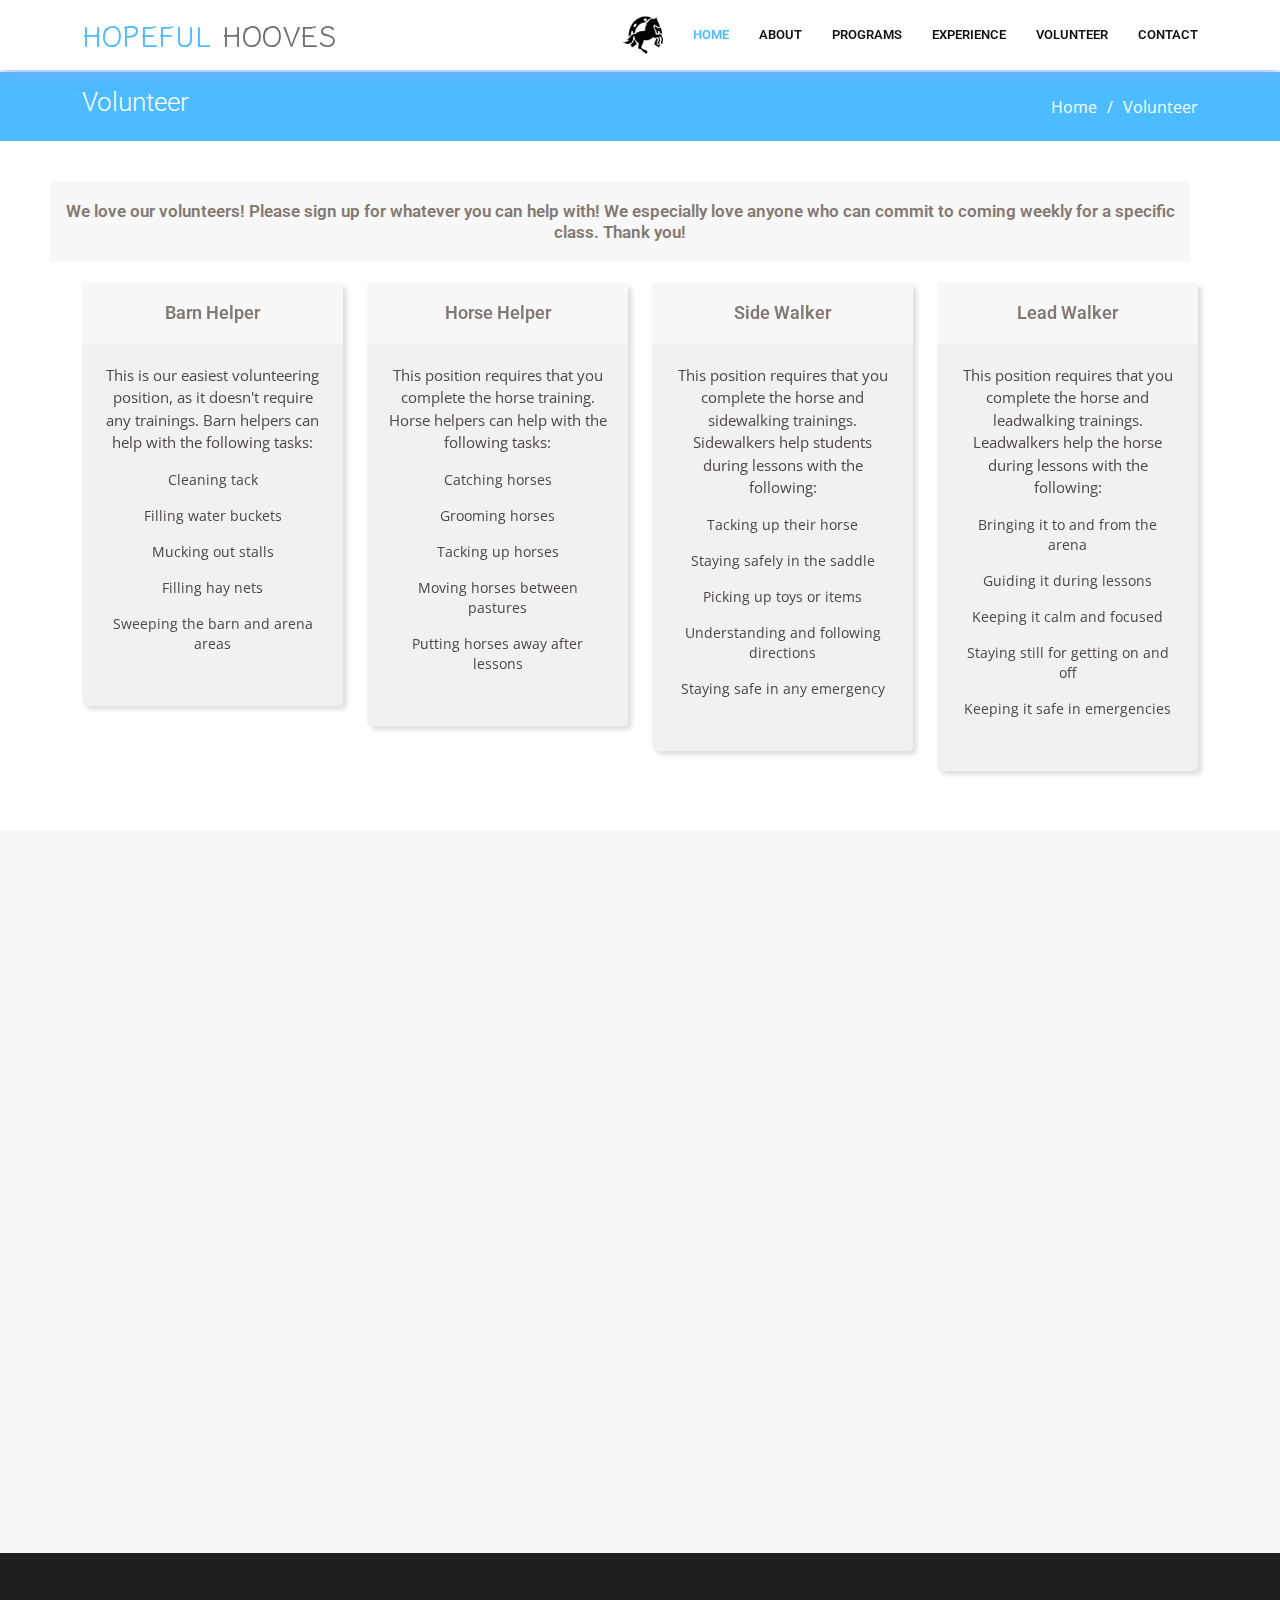
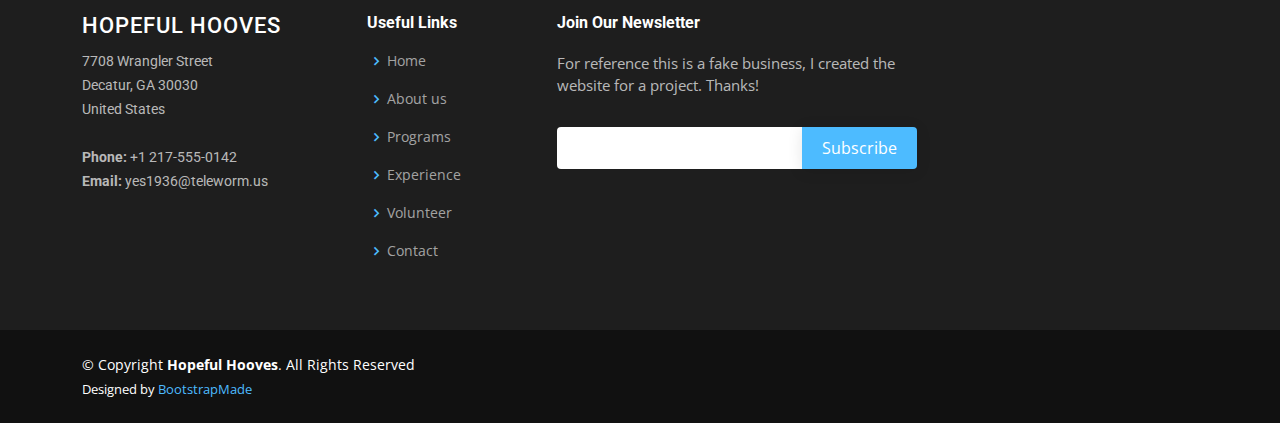
<file: pricing.html>
<!DOCTYPE html>
<html lang="en">

  <head>
    <meta charset="utf-8">
    <meta content="width=device-width, initial-scale=1.0" name="viewport">
  
    <title>Hopeful Hooves</title>
    <meta content="" name="description">
    <meta content="" name="keywords">
  
    <!-- Favicons -->
    <link href="assets/img/favicon.png" rel="icon">
    <link href="assets/img/apple-touch-icon.png" rel="apple-touch-icon">
  
    <!-- Google Fonts -->
    <link rel="preconnect" href="https://fonts.googleapis.com"><link rel="preconnect" href="https://fonts.gstatic.com" crossorigin><link href="https://fonts.googleapis.com/css2?family=Klee+One&family=Lora&display=swap" rel="stylesheet">
    <link href="https://fonts.googleapis.com/css?family=Open+Sans:300,300i,400,400i,600,600i,700,700i|Roboto:300,300i,400,400i,500,500i,600,600i,700,700i|Poppins:300,300i,400,400i,500,500i,600,600i,700,700i" rel="stylesheet">
  
    <!-- Vendor CSS Files -->
    <link href="assets/vendor/animate.css/animate.min.css" rel="stylesheet">
    <link href="assets/vendor/aos/aos.css" rel="stylesheet">
    <link href="assets/vendor/bootstrap/css/bootstrap.min.css" rel="stylesheet">
    <link href="assets/vendor/bootstrap-icons/bootstrap-icons.css" rel="stylesheet">
    <link href="assets/vendor/boxicons/css/boxicons.min.css" rel="stylesheet">
    <link href="assets/vendor/glightbox/css/glightbox.min.css" rel="stylesheet">
    <link href="assets/vendor/remixicon/remixicon.css" rel="stylesheet">
    <link href="assets/vendor/swiper/swiper-bundle.min.css" rel="stylesheet">
  
    <!-- Template Main CSS File -->
    <link href="assets/css/style.css" rel="stylesheet">
  
    <!-- =======================================================
    * Template Name: Company - v4.9.1
    * Template URL: https://bootstrapmade.com/company-free-html-bootstrap-template/
    * Author: BootstrapMade.com
    * License: https://bootstrapmade.com/license/
    ======================================================== -->
  </head>
  
  <body>
  
    <!-- ======= Header ======= -->
    <header id="header" class="fixed-top">
      <div class="container d-flex align-items-center">
  
        <h1 class="logo me-auto"><a href="index.html"><span>Hopeful </span>Hooves</a></h1>
        <!-- Uncomment below if you prefer to use an image logo -->
        <a href="index.html" class="logo me-auto me-lg-0"><img src="assets/img/logo.png" alt="" class="img-fluid"></a>
  
        <nav id="navbar" class="navbar order-last order-lg-0">
          <ul>
            <li><a href="index.html" class="active">Home</a></li>
  
            <!--<li class="dropdown"><a href="#"><span>About</span> <i class="bi bi-chevron-down"></i></a>
              <ul>
                <li><a href="about.html">About Us</a></li>
                <li><a href="team.html">Team</a></li>
                <li><a href="testimonials.html">Testimonials</a></li>
                <li class="dropdown"><a href="#"><span>Deep Drop Down</span> <i class="bi bi-chevron-right"></i></a>
                  <ul>
                    <li><a href="#">Deep Drop Down 1</a></li>
                    <li><a href="#">Deep Drop Down 2</a></li>
                    <li><a href="#">Deep Drop Down 3</a></li>
                    <li><a href="#">Deep Drop Down 4</a></li>
                    <li><a href="#">Deep Drop Down 5</a></li>
                  </ul>
                </li>
              </ul>
            </li>-->
  
            <li><a href="about.html">About</a></li>
            <li><a href="services.html">Programs</a></li>
            <li><a href="portfolio.html">Experience</a></li>
            <li><a href="pricing.html">Volunteer</a></li>
            <!--<li><a href="blog.html">Blog</a></li>-->
            <li><a href="contact.html">Contact</a></li>
  
          </ul>
          <i class="bi bi-list mobile-nav-toggle"></i>
        </nav><!-- .navbar -->
  
        <!--<div class="header-social-links d-flex">
          <a href="#" class="twitter"><i class="bu bi-twitter"></i></a>
          <a href="#" class="facebook"><i class="bu bi-facebook"></i></a>
          <a href="#" class="instagram"><i class="bu bi-instagram"></i></a>
          <a href="#" class="linkedin"><i class="bu bi-linkedin"></i></i></a>
        </div>-->
  
      </div>
    </header><!-- End Header -->

  <main id="main">

    <!-- ======= Breadcrumbs ======= -->
    <section id="breadcrumbs" class="breadcrumbs">
      <div class="container">

        <div class="d-flex justify-content-between align-items-center">
          <h2>Volunteer</h2>
          <ol>
            <li><a href="index.html">Home</a></li>
            <li>Volunteer</li>
          </ol>
        </div>

      </div>
    </section><!-- End Breadcrumbs -->

    <!-- ======= Pricing Section ======= -->
    <section id="pricing" class="pricing">
      <div class="container" data-aos="fade-up">

        <div class="row">

          <h2>We love our volunteers! Please sign up for whatever you can help with! We especially love anyone who can commit to coming weekly for a specific class. Thank you!</h2>
          <div class="col-lg-3 col-md-6 mt-4 mt-lg-0">
            <div class="box">
              <h3>Barn Helper</h3>
              <!--<h4><sup>$</sup>29<span> / month</span></h4>-->
              <p>This is our easiest volunteering position, as it doesn't require any trainings. Barn helpers can help with the following tasks:</p>
              <ul>
                <li>Cleaning tack</li>
                <li>Filling water buckets</li>
                <li>Mucking out stalls</li>
                <li>Filling hay nets</li>
                <li>Sweeping the barn and arena areas</li>
              </ul>
              <!--<div class="btn-wrap">
                <a href="#" class="btn-buy">Sign Up Now</a>
              </div>-->
            </div>
          </div>

          <div class="col-lg-3 col-md-6 mt-4 mt-lg-0">
            <div class="box">
              <h3>Horse Helper</h3>
              <!--<h4><sup>$</sup>29<span> / month</span></h4>-->
              <p>This position requires that you complete the horse training. Horse helpers can help with the following tasks:</p>
              <ul>
                <li>Catching horses</li>
                <li>Grooming horses</li>
                <li>Tacking up horses</li>
                <li>Moving horses between pastures</li>
                <li>Putting horses away after lessons</li>
              </ul>
              <!--<div class="btn-wrap">
                <a href="#" class="btn-buy">Sign Up Now</a>
              </div>-->
            </div>
          </div>

          <div class="col-lg-3 col-md-6 mt-4 mt-lg-0">
            <div class="box">
              <h3>Side Walker</h3>
              <!--<h4><sup>$</sup>29<span> / month</span></h4>-->
              <p>This position requires that you complete the horse and sidewalking trainings. Sidewalkers help students during lessons with the following:</p>
              <ul>
                <li>Tacking up their horse</li>
                <li>Staying safely in the saddle</li>
                <li>Picking up toys or items</li>
                <li>Understanding and following directions</li>
                <li>Staying safe in any emergency</li>
              </ul>
              <!--<div class="btn-wrap">
                <a href="#" class="btn-buy">Sign Up Now</a>
              </div>-->
            </div>
          </div>

          <div class="col-lg-3 col-md-6 mt-4 mt-lg-0">
            <div class="box">
              <h3>Lead Walker</h3>
              <!--<h4><sup>$</sup>29<span> / month</span></h4>-->
              <p>This position requires that you complete the horse and leadwalking trainings. Leadwalkers help the horse during lessons with the following:</p>
              <ul>
                <li>Bringing it to and from the arena</li>
                <li>Guiding it during lessons</li>
                <li>Keeping it calm and focused</li>
                <li>Staying still for getting on and off</li>
                <li>Keeping it safe in emergencies</li>
              </ul>
              <!--<div class="btn-wrap">
                <a href="#" class="btn-buy">Sign Up Now</a>
              </div>-->
            </div>
          </div>

        </div>

      </div>
    </section><!-- End Pricing Section -->

    <!-- ======= Frequently Asked Questions Section ======= -->
    <section id="faq" class="faq section-bg">
      <div class="container" data-aos="fade-up">

        <div class="section-title">
          <h2>Frequently Asked Questions</h2>
        </div>

        <div class="faq-list">
          <ul>
            <li data-aos="fade-up">
              <i class="bx bx-help-circle icon-help"></i> <a data-bs-toggle="collapse" class="collapse" data-bs-target="#faq-list-1">How do I get trained to become a volunteer?<i class="bx bx-chevron-down icon-show"></i><i class="bx bx-chevron-up icon-close"></i></a>
              <div id="faq-list-1" class="collapse show" data-bs-parent=".faq-list">
                <p>
                  Trainings are easy! First, sign up to come to an orientation meeting, then you can start volunteering as a barn helper whenever you'd like. Then, either in our main office or through our weekly email, you can sign up for our trainings. Once you've completed the training, you can begin other areas of volunteering.
                </p>
              </div>
            </li>

            <li data-aos="fade-up" data-aos-delay="100">
              <i class="bx bx-help-circle icon-help"></i> <a data-bs-toggle="collapse" data-bs-target="#faq-list-2" class="collapsed">Do I have to have previous experience with horses to volunteer?<i class="bx bx-chevron-down icon-show"></i><i class="bx bx-chevron-up icon-close"></i></a>
              <div id="faq-list-2" class="collapse" data-bs-parent=".faq-list">
                <p>
                  No, we don't require that you have any previous experience with horses. However, because we strive to create a safe, healthy environment for us, our horses, and you, until you've completed the horse training class, you won't be able to directly work with our horses.
                </p>
              </div>
            </li>

            <li data-aos="fade-up" data-aos-delay="200">
              <i class="bx bx-help-circle icon-help"></i> <a data-bs-toggle="collapse" data-bs-target="#faq-list-3" class="collapsed">How do I sign up for weekly classes?<i class="bx bx-chevron-down icon-show"></i><i class="bx bx-chevron-up icon-close"></i></a>
              <div id="faq-list-3" class="collapse" data-bs-parent=".faq-list">
                <p>
                  It's our absolute favorite when volunteers commit to come to a specific class every week. We love it because the students, instructors, and other staff here get to know you better, and we can count on your reliable help. If you want to come to a specific class weekly, sign up for the shift through our email every week. You can schedule your shifts up to two months in advance.
                </p>
              </div>
            </li>

            <li data-aos="fade-up" data-aos-delay="300">
              <i class="bx bx-help-circle icon-help"></i> <a data-bs-toggle="collapse" data-bs-target="#faq-list-4" class="collapsed">What happens if I can't make it to a shift I signed up for? <i class="bx bx-chevron-down icon-show"></i><i class="bx bx-chevron-up icon-close"></i></a>
              <div id="faq-list-4" class="collapse" data-bs-parent=".faq-list">
                <p>
                  No worries! We understand life happens. If something comes up in advance, please try to cancel your shift through our sign up page so we can make sure we have enough volunteers for each class. You can also directly coordinate with other volunteers to have them cover a shift for you if you need it. If you forget or something last minute comes up, don't worry about it. If it's possible, let us know you can't make it. If not, we often have extra volunteers that can step in last minute.
                </p>
              </div>
            </li>

            <li data-aos="fade-up" data-aos-delay="400">
              <i class="bx bx-help-circle icon-help"></i> <a data-bs-toggle="collapse" data-bs-target="#faq-list-5" class="collapsed">What do I need to know about the orientation I have to attend to begin volunteering?<i class="bx bx-chevron-down icon-show"></i><i class="bx bx-chevron-up icon-close"></i></a>
              <div id="faq-list-5" class="collapse" data-bs-parent=".faq-list">
                <p>
                  This orientation has many purposes. First, you get to meet our horses, see our facilities, and become familiar with what we do here. You also get to ask any questions you have, and make sure it's what you want to help us with. We also require this before starting to volunteer because there's a couple of paperwork items to fill out. We have you fill out a get to know you page, a waiver and an emergency medical form just in case anything ever happens. You can schedule this orientation by signing up for our weekly email, and then sign up for an orientation time through there.
                </p>
              </div>
            </li>

          </ul>
        </div>

      </div>
    </section><!-- End Frequently Asked Questions Section -->

  </main><!-- End #main -->

  <!-- ======= Footer ======= -->
  <footer id="footer">

    <div class="footer-top">
      <div class="container">
        <div class="row">

          <div class="col-lg-3 col-md-6 footer-contact">
            <h3>Hopeful Hooves</h3>
            <p>
              7708 Wrangler Street<br>
              Decatur, GA 30030<br>
              United States <br><br>
              <strong>Phone:</strong> +1 217-555-0142<br>
              <strong>Email:</strong> yes1936@teleworm.us<br>
            </p>
          </div>

          <div class="col-lg-2 col-md-6 footer-links">
            <h4>Useful Links</h4>
            <ul>
              <li><i class="bx bx-chevron-right"></i> <a href="http://localhost:52330/Company/index.html">Home</a></li>
              <li><i class="bx bx-chevron-right"></i> <a href="http://localhost:52330/Company/about.html">About us</a></li>
              <li><i class="bx bx-chevron-right"></i> <a href="http://localhost:52330/Company/services.html">Programs</a></li>
              <li><i class="bx bx-chevron-right"></i> <a href="http://localhost:52330/Company/portfolio.html">Experience</a></li>
              <li><i class="bx bx-chevron-right"></i> <a href="http://localhost:52330/Company/pricing.html">Volunteer</a></li>
              <li><i class="bx bx-chevron-right"></i> <a href="http://localhost:52330/Company/contact.html">Contact</a></li>
            </ul>
          </div>

          <!--<div class="col-lg-3 col-md-6 footer-links">
            <h4>Our Services</h4>
            <ul>
              <li><i class="bx bx-chevron-right"></i> <a href="#">Web Design</a></li>
              <li><i class="bx bx-chevron-right"></i> <a href="#">Web Development</a></li>
              <li><i class="bx bx-chevron-right"></i> <a href="#">Product Management</a></li>
              <li><i class="bx bx-chevron-right"></i> <a href="#">Marketing</a></li>
              <li><i class="bx bx-chevron-right"></i> <a href="#">Graphic Design</a></li>
            </ul>
          </div>-->

          <div class="col-lg-4 col-md-6 footer-newsletter">
            <h4>Join Our Newsletter</h4>
            <p>For reference this is a fake business, I created the website for a project. Thanks!</p>
            <form action="" method="post">
              <input type="email" name="email"><input type="submit" value="Subscribe">
            </form>
          </div>

        </div>
      </div>
    </div>

    <div class="container d-md-flex py-4">

      <div class="me-md-auto text-center text-md-start">
        <div class="copyright">
          &copy; Copyright <strong><span>Hopeful Hooves</span></strong>. All Rights Reserved
        </div>
        <div class="credits">
          <!-- All the links in the footer should remain intact. -->
          <!-- You can delete the links only if you purchased the pro version. -->
          <!-- Licensing information: https://bootstrapmade.com/license/ -->
          <!-- Purchase the pro version with working PHP/AJAX contact form: https://bootstrapmade.com/company-free-html-bootstrap-template/ -->
          Designed by <a href="https://bootstrapmade.com/">BootstrapMade</a>
        </div>
      </div>
      <!--<div class="social-links text-center text-md-right pt-3 pt-md-0">
        <a href="#" class="twitter"><i class="bx bxl-twitter"></i></a>
        <a href="#" class="facebook"><i class="bx bxl-facebook"></i></a>
        <a href="#" class="instagram"><i class="bx bxl-instagram"></i></a>
        <a href="#" class="google-plus"><i class="bx bxl-skype"></i></a>
        <a href="#" class="linkedin"><i class="bx bxl-linkedin"></i></a>
      </div>-->
    </div>
  </footer><!-- End Footer -->

  <a href="#" class="back-to-top d-flex align-items-center justify-content-center"><i class="bi bi-arrow-up-short"></i></a>

  <!-- Vendor JS Files -->
  <script src="assets/vendor/aos/aos.js"></script>
  <script src="assets/vendor/bootstrap/js/bootstrap.bundle.min.js"></script>
  <script src="assets/vendor/glightbox/js/glightbox.min.js"></script>
  <script src="assets/vendor/isotope-layout/isotope.pkgd.min.js"></script>
  <script src="assets/vendor/swiper/swiper-bundle.min.js"></script>
  <script src="assets/vendor/waypoints/noframework.waypoints.js"></script>
  <script src="assets/vendor/php-email-form/validate.js"></script>

  <!-- Template Main JS File -->
  <script src="assets/js/main.js"></script>

</body>

</html>
</file>
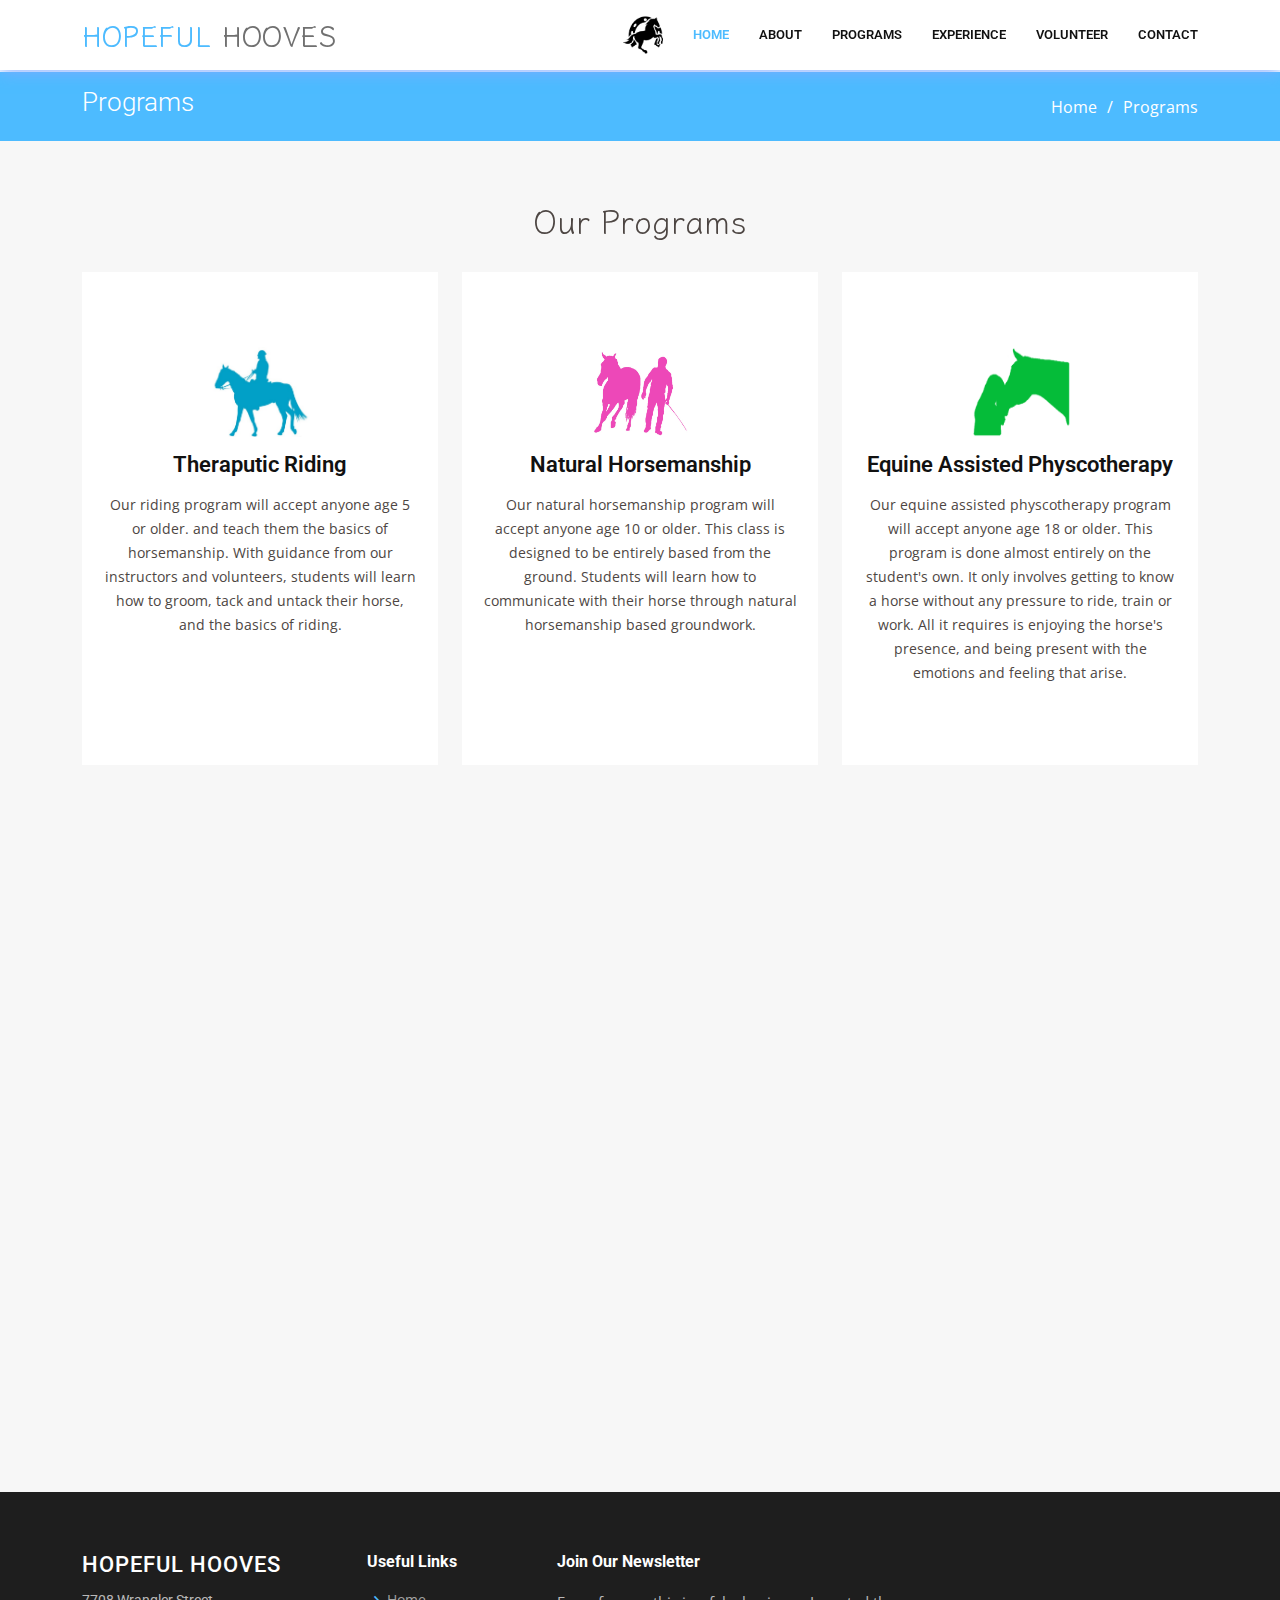
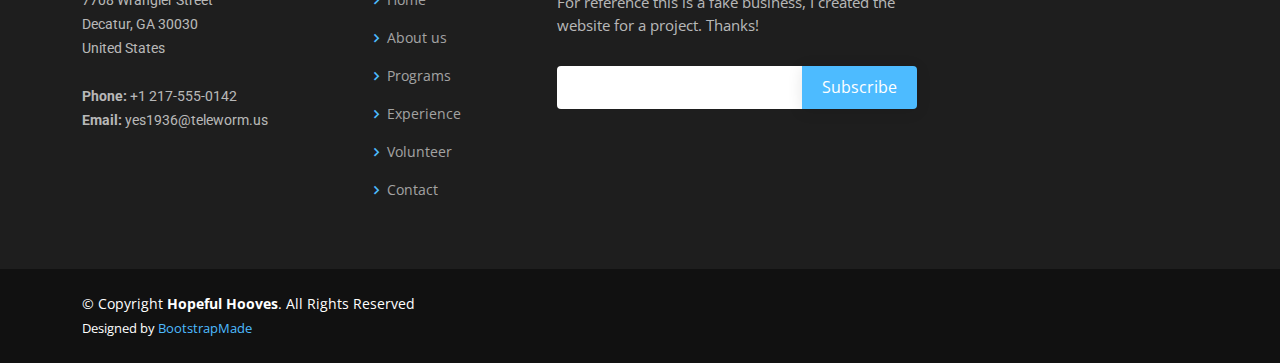
<file: services.html>
<!DOCTYPE html>
<html lang="en">

  <head>
    <meta charset="utf-8">
    <meta content="width=device-width, initial-scale=1.0" name="viewport">
  
    <title>Hopeful Hooves</title>
    <meta content="" name="description">
    <meta content="" name="keywords">
  
    <!-- Favicons -->
    <link href="assets/img/favicon.png" rel="icon">
    <link href="assets/img/apple-touch-icon.png" rel="apple-touch-icon">
  
    <!-- Google Fonts -->
    <link rel="preconnect" href="https://fonts.googleapis.com"><link rel="preconnect" href="https://fonts.gstatic.com" crossorigin><link href="https://fonts.googleapis.com/css2?family=Klee+One&family=Lora&display=swap" rel="stylesheet">
    <link href="https://fonts.googleapis.com/css?family=Open+Sans:300,300i,400,400i,600,600i,700,700i|Roboto:300,300i,400,400i,500,500i,600,600i,700,700i|Poppins:300,300i,400,400i,500,500i,600,600i,700,700i" rel="stylesheet">
  
    <!-- Vendor CSS Files -->
    <link href="assets/vendor/animate.css/animate.min.css" rel="stylesheet">
    <link href="assets/vendor/aos/aos.css" rel="stylesheet">
    <link href="assets/vendor/bootstrap/css/bootstrap.min.css" rel="stylesheet">
    <link href="assets/vendor/bootstrap-icons/bootstrap-icons.css" rel="stylesheet">
    <link href="assets/vendor/boxicons/css/boxicons.min.css" rel="stylesheet">
    <link href="assets/vendor/glightbox/css/glightbox.min.css" rel="stylesheet">
    <link href="assets/vendor/remixicon/remixicon.css" rel="stylesheet">
    <link href="assets/vendor/swiper/swiper-bundle.min.css" rel="stylesheet">
  
    <!-- Template Main CSS File -->
    <link href="assets/css/style.css" rel="stylesheet">
  
    <!-- =======================================================
    * Template Name: Company - v4.9.1
    * Template URL: https://bootstrapmade.com/company-free-html-bootstrap-template/
    * Author: BootstrapMade.com
    * License: https://bootstrapmade.com/license/
    ======================================================== -->
  </head>
  
  <body>
  
    <!-- ======= Header ======= -->
    <header id="header" class="fixed-top">
      <div class="container d-flex align-items-center">
  
        <h1 class="logo me-auto"><a href="index.html"><span>Hopeful </span>Hooves</a></h1>
        <!-- Uncomment below if you prefer to use an image logo -->
        <a href="index.html" class="logo me-auto me-lg-0"><img src="assets/img/logo.png" alt="" class="img-fluid"></a>
  
        <nav id="navbar" class="navbar order-last order-lg-0">
          <ul>
            <li><a href="index.html" class="active">Home</a></li>
  
            <!--<li class="dropdown"><a href="#"><span>About</span> <i class="bi bi-chevron-down"></i></a>
              <ul>
                <li><a href="about.html">About Us</a></li>
                <li><a href="team.html">Team</a></li>
                <li><a href="testimonials.html">Testimonials</a></li>
                <li class="dropdown"><a href="#"><span>Deep Drop Down</span> <i class="bi bi-chevron-right"></i></a>
                  <ul>
                    <li><a href="#">Deep Drop Down 1</a></li>
                    <li><a href="#">Deep Drop Down 2</a></li>
                    <li><a href="#">Deep Drop Down 3</a></li>
                    <li><a href="#">Deep Drop Down 4</a></li>
                    <li><a href="#">Deep Drop Down 5</a></li>
                  </ul>
                </li>
              </ul>
            </li>-->
  
            <li><a href="about.html">About</a></li>
            <li><a href="services.html">Programs</a></li>
            <li><a href="portfolio.html">Experience</a></li>
            <li><a href="pricing.html">Volunteer</a></li>
            <!--<li><a href="blog.html">Blog</a></li>-->
            <li><a href="contact.html">Contact</a></li>
  
          </ul>
          <i class="bi bi-list mobile-nav-toggle"></i>
        </nav><!-- .navbar -->
  
        <!--<div class="header-social-links d-flex">
          <a href="#" class="twitter"><i class="bu bi-twitter"></i></a>
          <a href="#" class="facebook"><i class="bu bi-facebook"></i></a>
          <a href="#" class="instagram"><i class="bu bi-instagram"></i></a>
          <a href="#" class="linkedin"><i class="bu bi-linkedin"></i></i></a>
        </div>-->
  
      </div>
    </header><!-- End Header -->

  <main id="main">

    <!-- ======= Breadcrumbs ======= -->
    <section id="breadcrumbs" class="breadcrumbs">
      <div class="container">

        <div class="d-flex justify-content-between align-items-center">
          <h2>Programs</h2>
          <ol>
            <li><a href="index.html">Home</a></li>
            <li>Programs</li>
          </ol>
        </div>

      </div>
    </section><!-- End Breadcrumbs -->

    <!-- ======= Services Section ======= -->
    <section id="services" class="services section-bg">
      <div class="container" data-aos="fade-up">

        <h2>Our Programs</h2><br>
        <div class="row">
          <div class="col-lg-4 col-md-6 d-flex align-items-stretch" data-aos="zoom-in" data-aos-delay="100">
            <div class="icon-box iconbox-blue">
              <div class="icon">
                <!--<svg width="100" height="100" viewBox="0 0 600 600" xmlns="http://www.w3.org/2000/svg">
                  <path stroke="none" stroke-width="0" fill="#f5f5f5" d="M300,521.0016835830174C376.1290562159157,517.8887921683347,466.0731472004068,529.7835943286574,510.70327084640275,468.03025145048787C554.3714126377745,407.6079735673963,508.03601936045806,328.9844924480964,491.2728898941984,256.3432110539036C474.5976632858925,184.082847569629,479.9380746630129,96.60480741107993,416.23090153303,58.64404602377083C348.86323505073057,18.502131276798302,261.93793281208167,40.57373210992963,193.5410806939664,78.93577620505333C130.42746243093433,114.334589627462,98.30271207620316,179.96522072025542,76.75703585869454,249.04625023123273C51.97151888228291,328.5150500222984,13.704378332031375,421.85034740162234,66.52175969318436,486.19268352777647C119.04800174914682,550.1803526380478,217.28368757567262,524.383925680826,300,521.0016835830174"></path>
                </svg>
                <i class="bx bxl-dribbble"></i>-->
                  <img src="assets/img/programs/program-1.jpg" class="img-fluid" alt="">
              </div>
              <h4><a href="">Theraputic Riding</a></h4>
              <p>Our riding program will accept anyone age 5 or older. and teach them the basics of horsemanship. With guidance from our instructors and volunteers, students will learn how to groom, tack and untack their horse, and the basics of riding.</p>
            </div>
          </div>

          <div class="col-lg-4 col-md-6 d-flex align-items-stretch mt-4 mt-md-0" data-aos="zoom-in" data-aos-delay="200">
            <div class="icon-box iconbox-orange ">
              <div class="icon">
                <!--<svg width="100" height="100" viewBox="0 0 600 600" xmlns="http://www.w3.org/2000/svg">
                  <path stroke="none" stroke-width="0" fill="#f5f5f5" d="M300,582.0697525312426C382.5290701553225,586.8405444964366,449.9789794690241,525.3245884688669,502.5850820975895,461.55621195738473C556.606425686781,396.0723002908107,615.8543463187945,314.28637112970534,586.6730223649479,234.56875336149918C558.9533121215079,158.8439757836574,454.9685369536778,164.00468322053177,381.49747125262974,130.76875717737553C312.15926192815925,99.40240125094834,248.97055460311594,18.661163978235184,179.8680185752513,50.54337015887873C110.5421016452524,82.52863877960104,119.82277516462835,180.83849132639028,109.12597500060166,256.43424936330496C100.08760227029461,320.3096726198365,92.17705696193138,384.0621239912766,124.79988738764834,439.7174275375508C164.83382741302287,508.01625554203684,220.96474134820875,577.5009287672846,300,582.0697525312426"></path>
                </svg>
                <i class="bx bx-file"></i>-->
                <img src="assets/img/programs/program-3.png" class="img-fluid" alt="">
              </div>
              <h4><a href="">Natural Horsemanship</a></h4>
              <p>Our natural horsemanship program will accept anyone age 10 or older. This class is designed to be entirely based from the ground. Students will learn how to communicate with their horse through natural horsemanship based groundwork.</p>
            </div>
          </div>

          <div class="col-lg-4 col-md-6 d-flex align-items-stretch mt-4 mt-lg-0" data-aos="zoom-in" data-aos-delay="300">
            <div class="icon-box iconbox-pink">
              <div class="icon">
                <!--<svg width="100" height="100" viewBox="0 0 600 600" xmlns="http://www.w3.org/2000/svg">
                  <path stroke="none" stroke-width="0" fill="#f5f5f5" d="M300,541.5067337569781C382.14930387511276,545.0595476570109,479.8736841581634,548.3450877840088,526.4010558755058,480.5488172755941C571.5218469581645,414.80211281144784,517.5187510058486,332.0715597781072,496.52539010469104,255.14436215662573C477.37192572678356,184.95920475031193,473.57363656557914,105.61284051026155,413.0603344069578,65.22779650032875C343.27470386102294,18.654635553484475,251.2091493199835,5.337323636656869,175.0934190732945,40.62881213300186C97.87086631185822,76.43348514350839,51.98124368387456,156.15599469081315,36.44837278890362,239.84606092416172C21.716077023791087,319.22268207091537,43.775223500013084,401.1760424656574,96.891909868211,461.97329694683043C147.22146801428983,519.5804099606455,223.5754009179313,538.201503339737,300,541.5067337569781"></path>
                </svg>
                <i class="bx bx-tachometer"></i>-->
                <img src="assets/img/programs/program-2.png" class="img-fluid" alt="">
              </div>
              <h4><a href="">Equine Assisted Physcotherapy</a></h4>
              <p>Our equine assisted physcotherapy program will accept anyone age 18 or older. This program is done almost entirely on the student's own. It only involves getting to know a horse without any pressure to ride, train or work. All it requires is enjoying the horse's presence, and being present with the emotions and feeling that arise.</p>
            </div>
          </div>

          <!--<div class="col-lg-4 col-md-6 d-flex align-items-stretch mt-4" data-aos="zoom-in" data-aos-delay="100">
            <div class="icon-box iconbox-yellow">
              <div class="icon">
                <svg width="100" height="100" viewBox="0 0 600 600" xmlns="http://www.w3.org/2000/svg">
                  <path stroke="none" stroke-width="0" fill="#f5f5f5" d="M300,503.46388370962813C374.79870501325706,506.71871716319447,464.8034551963731,527.1746412648533,510.4981551193396,467.86667711651364C555.9287308511215,408.9015244558933,512.6030010748507,327.5744911775523,490.211057578863,256.5855673507754C471.097692560561,195.9906835881958,447.69079081568157,138.11976852964426,395.19560036434837,102.3242989838813C329.3053358748298,57.3949838291264,248.02791733380457,8.279543830951368,175.87071277845988,42.242879143198664C103.41431057327972,76.34704239035025,93.79494320519305,170.9812938413882,81.28167332365135,250.07896920659033C70.17666984294237,320.27484674793965,64.84698225790005,396.69656628748305,111.28512138212992,450.4950937839243C156.20124167950087,502.5303643271138,231.32542653798444,500.4755392045468,300,503.46388370962813"></path>
                </svg>
                <i class="bx bx-layer"></i>
              </div>
              <h4><a href="">Nemo Enim</a></h4>
              <p>At vero eos et accusamus et iusto odio dignissimos ducimus qui blanditiis</p>
            </div>
          </div>

          <div class="col-lg-4 col-md-6 d-flex align-items-stretch mt-4" data-aos="zoom-in" data-aos-delay="200">
            <div class="icon-box iconbox-red">
              <div class="icon">
                <svg width="100" height="100" viewBox="0 0 600 600" xmlns="http://www.w3.org/2000/svg">
                  <path stroke="none" stroke-width="0" fill="#f5f5f5" d="M300,532.3542879108572C369.38199826031484,532.3153073249985,429.10787420159085,491.63046689027357,474.5244479745417,439.17860296908856C522.8885846962883,383.3225815378663,569.1668002868075,314.3205725914397,550.7432151929288,242.7694973846089C532.6665558377875,172.5657663291529,456.2379748765914,142.6223662098291,390.3689995646985,112.34683881706744C326.66090330228417,83.06452184765237,258.84405631176094,53.51806209861945,193.32584062364296,78.48882559362697C121.61183558270385,105.82097193414197,62.805066853699245,167.19869350419734,48.57481801355237,242.6138429142374C34.843463184063346,315.3850353017275,76.69343916112496,383.4422959591041,125.22947124332185,439.3748458443577C170.7312796277747,491.8107796887764,230.57421082200815,532.3932930995766,300,532.3542879108572"></path>
                </svg>
                <i class="bx bx-slideshow"></i>
              </div>
              <h4><a href="">Dele Cardo</a></h4>
              <p>Quis consequatur saepe eligendi voluptatem consequatur dolor consequuntur</p>
            </div>
          </div>

          <div class="col-lg-4 col-md-6 d-flex align-items-stretch mt-4" data-aos="zoom-in" data-aos-delay="300">
            <div class="icon-box iconbox-teal">
              <div class="icon">
                <svg width="100" height="100" viewBox="0 0 600 600" xmlns="http://www.w3.org/2000/svg">
                  <path stroke="none" stroke-width="0" fill="#f5f5f5" d="M300,566.797414625762C385.7384707136149,576.1784315230908,478.7894351017131,552.8928747891023,531.9192734346935,484.94944893311C584.6109503024035,417.5663521118492,582.489472248146,322.67544863468447,553.9536738515405,242.03673114598146C529.1557734026468,171.96086150256528,465.24506316201064,127.66468636344209,395.9583748389544,100.7403814666027C334.2173773831606,76.7482773500951,269.4350130405921,84.62216499799875,207.1952322260088,107.2889140133804C132.92018162631612,134.33871894543012,41.79353780512637,160.00259165414826,22.644507872594943,236.69541883565114C3.319112789854554,314.0945973066697,72.72355303640163,379.243833228382,124.04198916343866,440.3218312028393C172.9286146004772,498.5055451809895,224.45579914871206,558.5317968840102,300,566.797414625762"></path>
                </svg>
                <i class="bx bx-arch"></i>
              </div>
              <h4><a href="">Divera Don</a></h4>
              <p>Modi nostrum vel laborum. Porro fugit error sit minus sapiente sit aspernatur</p>
            </div>
          </div>-->

        </div>

      </div>
    </section><!-- End Services Section -->

    <!-- ======= Frequently Asked Questions Section ======= -->
    <section id="faq" class="faq section-bg">
      <div class="container" data-aos="fade-up">

        <div class="section-title">
          <h2>Frequently Asked Questions</h2>
        </div>

        <div class="faq-list">
          <ul>
            <li data-aos="fade-up">
              <i class="bx bx-help-circle icon-help"></i> <a data-bs-toggle="collapse" class="collapse" data-bs-target="#faq-list-1">Do I have to have any previous horse experience to participate in any of these classes?<i class="bx bx-chevron-down icon-show"></i><i class="bx bx-chevron-up icon-close"></i></a>
              <div id="faq-list-1" class="collapse show" data-bs-parent=".faq-list">
                <p>
                  No, we don't require any previous experience working with horses for any of our students. We are prepared to teach the basics of horsemanship to everyone! However, even if you do have past experience with horses, we do go over the basics with every student to make sure the horses, the students and the staff are safe and confident in what they are doing.
                </p>
              </div>
            </li>

            <li data-aos="fade-up" data-aos-delay="100">
              <i class="bx bx-help-circle icon-help"></i> <a data-bs-toggle="collapse" data-bs-target="#faq-list-2" class="collapsed">How do I know which program is right for me or my child?<i class="bx bx-chevron-down icon-show"></i><i class="bx bx-chevron-up icon-close"></i></a>
              <div id="faq-list-2" class="collapse" data-bs-parent=".faq-list">
                <p>
                  Our theraputic riding class is the most widely available for all ages. Because our riding classes have so many good volunteers, we can take anyone over age 5. However, riding isn't for everyone. Riding is shown to help with balance and mobility issues, but sometimes it can be too stressful. If you don't want to ride but still want to be able to work with and learn basic training for horses, then our natural horsemanship class could be right for you. This class doesn't involve any riding, but you still benefit from learning how to teach and be in harmony with a horse. However, because this class doesn't involve volunteers, it requires a higher level of capacity for the person taking it. That's why only students above age 10 are allowed. If you don't want the pressure of riding or doing groundwork, our equine assisted physcotherapy class might be perfect for you. All this class involves is you being in touch with your feelings and being with the horse. There's no pressure to work with the horse, but you can still benefit from their presence. However, these sessions are highly individual, and often just involve you and the horse alone together in the arena. Because of this, we only take students that are 18 and older.                </p>
              </div>
            </li>

            <li data-aos="fade-up" data-aos-delay="200">
              <i class="bx bx-help-circle icon-help"></i> <a data-bs-toggle="collapse" data-bs-target="#faq-list-3" class="collapsed">How often are classes held?<i class="bx bx-chevron-down icon-show"></i><i class="bx bx-chevron-up icon-close"></i></a>
              <div id="faq-list-3" class="collapse" data-bs-parent=".faq-list">
                <p>
                  Our theraputic riding classes as well as our natural horsemanship classes are held once a week. Our equine assisted physcotherapy classes are held as often as is decided by you and your therapist, up to 5 days a week. 
                </p>
              </div>
            </li>

            <li data-aos="fade-up" data-aos-delay="300">
              <i class="bx bx-help-circle icon-help"></i> <a data-bs-toggle="collapse" data-bs-target="#faq-list-4" class="collapsed">Who is allowed to sign up for classes?<i class="bx bx-chevron-down icon-show"></i><i class="bx bx-chevron-up icon-close"></i></a>
              <div id="faq-list-4" class="collapse" data-bs-parent=".faq-list">
                <p>
                  Anyone with an official doctor's diagnosis of a physical, mental, behavioral, or other issue is welcome to take classes here. Equine therapy isn't for everyone, but there are many proven benefits to participating in it. Make sure you talk with your doctor(s) and therapist to make sure equine therapy is right for you. Unfortunately, we do have a limit to how many students we can take, so we do have to go through an application process to allow people to come and participate. 
                </p>
              </div>
            </li>
          </ul>
        </div>

      </div>
    </section><!-- End Frequently Asked Questions Section -->

    <!-- ======= Features Section ======= -->
    <!--<section id="features" class="features">
      <div class="container" data-aos="fade-up">

        <div class="section-title">
          <h2>Features</h2>
          <p>Magnam dolores commodi suscipit. Necessitatibus eius consequatur ex aliquid fuga eum quidem. Sit sint consectetur velit. Quisquam quos quisquam cupiditate. Et nemo qui impedit suscipit alias ea. Quia fugiat sit in iste officiis commodi quidem hic quas.</p>
        </div>

        <div class="row">
          <div class="col-lg-3 col-md-4">
            <div class="icon-box">
              <i class="ri-store-line" style="color: #ffbb2c;"></i>
              <h3><a href="">Lorem Ipsum</a></h3>
            </div>
          </div>
          <div class="col-lg-3 col-md-4 mt-4 mt-md-0">
            <div class="icon-box">
              <i class="ri-bar-chart-box-line" style="color: #5578ff;"></i>
              <h3><a href="">Dolor Sitema</a></h3>
            </div>
          </div>
          <div class="col-lg-3 col-md-4 mt-4 mt-md-0">
            <div class="icon-box">
              <i class="ri-calendar-todo-line" style="color: #e80368;"></i>
              <h3><a href="">Sed perspiciatis</a></h3>
            </div>
          </div>
          <div class="col-lg-3 col-md-4 mt-4 mt-lg-0">
            <div class="icon-box">
              <i class="ri-paint-brush-line" style="color: #e361ff;"></i>
              <h3><a href="">Magni Dolores</a></h3>
            </div>
          </div>
          <div class="col-lg-3 col-md-4 mt-4">
            <div class="icon-box">
              <i class="ri-database-2-line" style="color: #47aeff;"></i>
              <h3><a href="">Nemo Enim</a></h3>
            </div>
          </div>
          <div class="col-lg-3 col-md-4 mt-4">
            <div class="icon-box">
              <i class="ri-gradienter-line" style="color: #ffa76e;"></i>
              <h3><a href="">Eiusmod Tempor</a></h3>
            </div>
          </div>
          <div class="col-lg-3 col-md-4 mt-4">
            <div class="icon-box">
              <i class="ri-file-list-3-line" style="color: #11dbcf;"></i>
              <h3><a href="">Midela Teren</a></h3>
            </div>
          </div>
          <div class="col-lg-3 col-md-4 mt-4">
            <div class="icon-box">
              <i class="ri-price-tag-2-line" style="color: #4233ff;"></i>
              <h3><a href="">Pira Neve</a></h3>
            </div>
          </div>
          <div class="col-lg-3 col-md-4 mt-4">
            <div class="icon-box">
              <i class="ri-anchor-line" style="color: #b2904f;"></i>
              <h3><a href="">Dirada Pack</a></h3>
            </div>
          </div>
          <div class="col-lg-3 col-md-4 mt-4">
            <div class="icon-box">
              <i class="ri-disc-line" style="color: #b20969;"></i>
              <h3><a href="">Moton Ideal</a></h3>
            </div>
          </div>
          <div class="col-lg-3 col-md-4 mt-4">
            <div class="icon-box">
              <i class="ri-base-station-line" style="color: #ff5828;"></i>
              <h3><a href="">Verdo Park</a></h3>
            </div>
          </div>
          <div class="col-lg-3 col-md-4 mt-4">
            <div class="icon-box">
              <i class="ri-fingerprint-line" style="color: #29cc61;"></i>
              <h3><a href="">Flavor Nivelanda</a></h3>
            </div>
          </div>
        </div>

      </div>
    </section>--><!-- End Features Section -->

  </main><!-- End #main -->

  <!-- ======= Footer ======= -->
  <footer id="footer">

    <div class="footer-top">
      <div class="container">
        <div class="row">

          <div class="col-lg-3 col-md-6 footer-contact">
            <h3>Hopeful Hooves</h3>
            <p>
              7708 Wrangler Street<br>
              Decatur, GA 30030<br>
              United States <br><br>
              <strong>Phone:</strong> +1 217-555-0142<br>
              <strong>Email:</strong> yes1936@teleworm.us<br>
            </p>
          </div>

          <div class="col-lg-2 col-md-6 footer-links">
            <h4>Useful Links</h4>
            <ul>
              <li><i class="bx bx-chevron-right"></i> <a href="http://localhost:52330/Company/index.html">Home</a></li>
              <li><i class="bx bx-chevron-right"></i> <a href="http://localhost:52330/Company/about.html">About us</a></li>
              <li><i class="bx bx-chevron-right"></i> <a href="http://localhost:52330/Company/services.html">Programs</a></li>
              <li><i class="bx bx-chevron-right"></i> <a href="http://localhost:52330/Company/portfolio.html">Experience</a></li>
              <li><i class="bx bx-chevron-right"></i> <a href="http://localhost:52330/Company/pricing.html">Volunteer</a></li>
              <li><i class="bx bx-chevron-right"></i> <a href="http://localhost:52330/Company/contact.html">Contact</a></li>
            </ul>
          </div>

          <!--<div class="col-lg-3 col-md-6 footer-links">
            <h4>Our Services</h4>
            <ul>
              <li><i class="bx bx-chevron-right"></i> <a href="#">Web Design</a></li>
              <li><i class="bx bx-chevron-right"></i> <a href="#">Web Development</a></li>
              <li><i class="bx bx-chevron-right"></i> <a href="#">Product Management</a></li>
              <li><i class="bx bx-chevron-right"></i> <a href="#">Marketing</a></li>
              <li><i class="bx bx-chevron-right"></i> <a href="#">Graphic Design</a></li>
            </ul>
          </div>-->

          <div class="col-lg-4 col-md-6 footer-newsletter">
            <h4>Join Our Newsletter</h4>
            <p>For reference this is a fake business, I created the website for a project. Thanks!</p>
            <form action="" method="post">
              <input type="email" name="email"><input type="submit" value="Subscribe">
            </form>
          </div>

        </div>
      </div>
    </div>

    <div class="container d-md-flex py-4">

      <div class="me-md-auto text-center text-md-start">
        <div class="copyright">
          &copy; Copyright <strong><span>Hopeful Hooves</span></strong>. All Rights Reserved
        </div>
        <div class="credits">
          <!-- All the links in the footer should remain intact. -->
          <!-- You can delete the links only if you purchased the pro version. -->
          <!-- Licensing information: https://bootstrapmade.com/license/ -->
          <!-- Purchase the pro version with working PHP/AJAX contact form: https://bootstrapmade.com/company-free-html-bootstrap-template/ -->
          Designed by <a href="https://bootstrapmade.com/">BootstrapMade</a>
        </div>
      </div>
      <!--<div class="social-links text-center text-md-right pt-3 pt-md-0">
        <a href="#" class="twitter"><i class="bx bxl-twitter"></i></a>
        <a href="#" class="facebook"><i class="bx bxl-facebook"></i></a>
        <a href="#" class="instagram"><i class="bx bxl-instagram"></i></a>
        <a href="#" class="google-plus"><i class="bx bxl-skype"></i></a>
        <a href="#" class="linkedin"><i class="bx bxl-linkedin"></i></a>
      </div>-->
    </div>
  </footer><!-- End Footer -->

  <a href="#" class="back-to-top d-flex align-items-center justify-content-center"><i class="bi bi-arrow-up-short"></i></a>

  <!-- Vendor JS Files -->
  <script src="assets/vendor/aos/aos.js"></script>
  <script src="assets/vendor/bootstrap/js/bootstrap.bundle.min.js"></script>
  <script src="assets/vendor/glightbox/js/glightbox.min.js"></script>
  <script src="assets/vendor/isotope-layout/isotope.pkgd.min.js"></script>
  <script src="assets/vendor/swiper/swiper-bundle.min.js"></script>
  <script src="assets/vendor/waypoints/noframework.waypoints.js"></script>
  <script src="assets/vendor/php-email-form/validate.js"></script>

  <!-- Template Main JS File -->
  <script src="assets/js/main.js"></script>

</body>

</html>
</file>
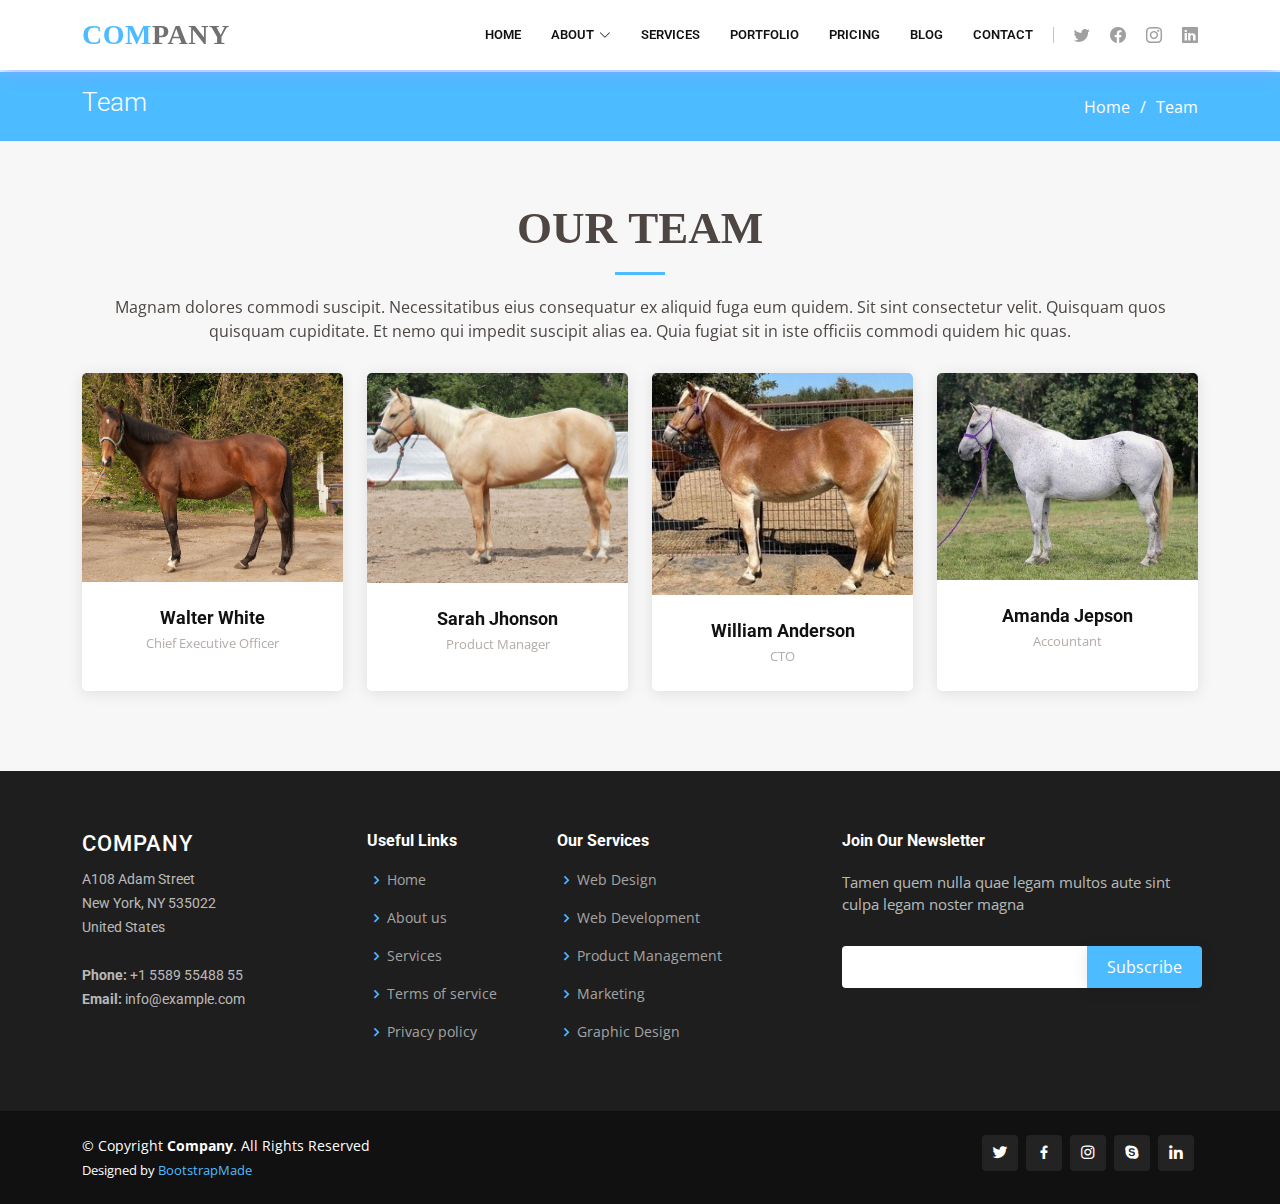
<file: team.html>
<!DOCTYPE html>
<html lang="en">

<head>
  <meta charset="utf-8">
  <meta content="width=device-width, initial-scale=1.0" name="viewport">

  <title>Team - Company Bootstrap Template</title>
  <meta content="" name="description">
  <meta content="" name="keywords">

  <!-- Favicons -->
  <link href="assets/img/favicon.png" rel="icon">
  <link href="assets/img/apple-touch-icon.png" rel="apple-touch-icon">

  <!-- Google Fonts -->
  <link href="https://fonts.googleapis.com/css?family=Open+Sans:300,300i,400,400i,600,600i,700,700i|Roboto:300,300i,400,400i,500,500i,600,600i,700,700i|Poppins:300,300i,400,400i,500,500i,600,600i,700,700i" rel="stylesheet">

  <!-- Vendor CSS Files -->
  <link href="assets/vendor/animate.css/animate.min.css" rel="stylesheet">
  <link href="assets/vendor/aos/aos.css" rel="stylesheet">
  <link href="assets/vendor/bootstrap/css/bootstrap.min.css" rel="stylesheet">
  <link href="assets/vendor/bootstrap-icons/bootstrap-icons.css" rel="stylesheet">
  <link href="assets/vendor/boxicons/css/boxicons.min.css" rel="stylesheet">
  <link href="assets/vendor/glightbox/css/glightbox.min.css" rel="stylesheet">
  <link href="assets/vendor/remixicon/remixicon.css" rel="stylesheet">
  <link href="assets/vendor/swiper/swiper-bundle.min.css" rel="stylesheet">

  <!-- Template Main CSS File -->
  <link href="assets/css/style.css" rel="stylesheet">

  <!-- =======================================================
  * Template Name: Company - v4.9.1
  * Template URL: https://bootstrapmade.com/company-free-html-bootstrap-template/
  * Author: BootstrapMade.com
  * License: https://bootstrapmade.com/license/
  ======================================================== -->
</head>

<body>

  <!-- ======= Header ======= -->
  <header id="header" class="fixed-top">
    <div class="container d-flex align-items-center">

      <h1 class="logo me-auto"><a href="index.html"><span>Com</span>pany</a></h1>
      <!-- Uncomment below if you prefer to use an image logo -->
      <!-- <a href="index.html" class="logo me-auto me-lg-0"><img src="assets/img/logo.png" alt="" class="img-fluid"></a>-->

      <nav id="navbar" class="navbar order-last order-lg-0">
        <ul>
          <li><a href="index.html">Home</a></li>

          <li class="dropdown"><a href="#"><span>About</span> <i class="bi bi-chevron-down"></i></a>
            <ul>
              <li><a href="about.html">About Us</a></li>
              <li><a href="team.html" class="active">Team</a></li>
              <li><a href="testimonials.html">Testimonials</a></li>
              <li class="dropdown"><a href="#"><span>Deep Drop Down</span> <i class="bi bi-chevron-right"></i></a>
                <ul>
                  <li><a href="#">Deep Drop Down 1</a></li>
                  <li><a href="#">Deep Drop Down 2</a></li>
                  <li><a href="#">Deep Drop Down 3</a></li>
                  <li><a href="#">Deep Drop Down 4</a></li>
                  <li><a href="#">Deep Drop Down 5</a></li>
                </ul>
              </li>
            </ul>
          </li>

          <li><a href="services.html">Services</a></li>
          <li><a href="portfolio.html">Portfolio</a></li>
          <li><a href="pricing.html">Pricing</a></li>
          <li><a href="blog.html">Blog</a></li>
          <li><a href="contact.html">Contact</a></li>

        </ul>
        <i class="bi bi-list mobile-nav-toggle"></i>
      </nav><!-- .navbar -->

      <div class="header-social-links d-flex">
        <a href="#" class="twitter"><i class="bu bi-twitter"></i></a>
        <a href="#" class="facebook"><i class="bu bi-facebook"></i></a>
        <a href="#" class="instagram"><i class="bu bi-instagram"></i></a>
        <a href="#" class="linkedin"><i class="bu bi-linkedin"></i></i></a>
      </div>

    </div>
  </header><!-- End Header -->

  <main id="main">

    <!-- ======= Breadcrumbs ======= -->
    <section id="breadcrumbs" class="breadcrumbs">
      <div class="container">

        <div class="d-flex justify-content-between align-items-center">
          <h2>Team</h2>
          <ol>
            <li><a href="index.html">Home</a></li>
            <li>Team</li>
          </ol>
        </div>

      </div>
    </section><!-- End Breadcrumbs -->

    <!-- ======= Our Team Section ======= -->
    <section id="team" class="team section-bg">
      <div class="container">

        <div class="section-title" data-aos="fade-up">
          <h2>Our <strong>Team</strong></h2>
          <p>Magnam dolores commodi suscipit. Necessitatibus eius consequatur ex aliquid fuga eum quidem. Sit sint consectetur velit. Quisquam quos quisquam cupiditate. Et nemo qui impedit suscipit alias ea. Quia fugiat sit in iste officiis commodi quidem hic quas.</p>
        </div>

        <div class="row">

          <div class="col-lg-3 col-md-6 d-flex align-items-stretch">
            <div class="member" data-aos="fade-up">
              <div class="member-img">
                <img src="assets/img/team/team-1.jpg" class="img-fluid" alt="">
                <div class="social">
                  <a href=""><i class="bi bi-twitter"></i></a>
                  <a href=""><i class="bi bi-facebook"></i></a>
                  <a href=""><i class="bi bi-instagram"></i></a>
                  <a href=""><i class="bi bi-linkedin"></i></a>
                </div>
              </div>
              <div class="member-info">
                <h4>Walter White</h4>
                <span>Chief Executive Officer</span>
              </div>
            </div>
          </div>

          <div class="col-lg-3 col-md-6 d-flex align-items-stretch">
            <div class="member" data-aos="fade-up" data-aos-delay="100">
              <div class="member-img">
                <img src="assets/img/team/team-2.jpg" class="img-fluid" alt="">
                <div class="social">
                  <a href=""><i class="bi bi-twitter"></i></a>
                  <a href=""><i class="bi bi-facebook"></i></a>
                  <a href=""><i class="bi bi-instagram"></i></a>
                  <a href=""><i class="bi bi-linkedin"></i></a>
                </div>
              </div>
              <div class="member-info">
                <h4>Sarah Jhonson</h4>
                <span>Product Manager</span>
              </div>
            </div>
          </div>

          <div class="col-lg-3 col-md-6 d-flex align-items-stretch">
            <div class="member" data-aos="fade-up" data-aos-delay="200">
              <div class="member-img">
                <img src="assets/img/team/team-3.jpg" class="img-fluid" alt="">
                <div class="social">
                  <a href=""><i class="bi bi-twitter"></i></a>
                  <a href=""><i class="bi bi-facebook"></i></a>
                  <a href=""><i class="bi bi-instagram"></i></a>
                  <a href=""><i class="bi bi-linkedin"></i></a>
                </div>
              </div>
              <div class="member-info">
                <h4>William Anderson</h4>
                <span>CTO</span>
              </div>
            </div>
          </div>

          <div class="col-lg-3 col-md-6 d-flex align-items-stretch">
            <div class="member" data-aos="fade-up" data-aos-delay="300">
              <div class="member-img">
                <img src="assets/img/team/team-4.jpg" class="img-fluid" alt="">
                <div class="social">
                  <a href=""><i class="bi bi-twitter"></i></a>
                  <a href=""><i class="bi bi-facebook"></i></a>
                  <a href=""><i class="bi bi-instagram"></i></a>
                  <a href=""><i class="bi bi-linkedin"></i></a>
                </div>
              </div>
              <div class="member-info">
                <h4>Amanda Jepson</h4>
                <span>Accountant</span>
              </div>
            </div>
          </div>

        </div>

      </div>
    </section><!-- End Our Team Section -->

  </main><!-- End #main -->

  <!-- ======= Footer ======= -->
  <footer id="footer">

    <div class="footer-top">
      <div class="container">
        <div class="row">

          <div class="col-lg-3 col-md-6 footer-contact">
            <h3>Company</h3>
            <p>
              A108 Adam Street <br>
              New York, NY 535022<br>
              United States <br><br>
              <strong>Phone:</strong> +1 5589 55488 55<br>
              <strong>Email:</strong> info@example.com<br>
            </p>
          </div>

          <div class="col-lg-2 col-md-6 footer-links">
            <h4>Useful Links</h4>
            <ul>
              <li><i class="bx bx-chevron-right"></i> <a href="#">Home</a></li>
              <li><i class="bx bx-chevron-right"></i> <a href="#">About us</a></li>
              <li><i class="bx bx-chevron-right"></i> <a href="#">Services</a></li>
              <li><i class="bx bx-chevron-right"></i> <a href="#">Terms of service</a></li>
              <li><i class="bx bx-chevron-right"></i> <a href="#">Privacy policy</a></li>
            </ul>
          </div>

          <div class="col-lg-3 col-md-6 footer-links">
            <h4>Our Services</h4>
            <ul>
              <li><i class="bx bx-chevron-right"></i> <a href="#">Web Design</a></li>
              <li><i class="bx bx-chevron-right"></i> <a href="#">Web Development</a></li>
              <li><i class="bx bx-chevron-right"></i> <a href="#">Product Management</a></li>
              <li><i class="bx bx-chevron-right"></i> <a href="#">Marketing</a></li>
              <li><i class="bx bx-chevron-right"></i> <a href="#">Graphic Design</a></li>
            </ul>
          </div>

          <div class="col-lg-4 col-md-6 footer-newsletter">
            <h4>Join Our Newsletter</h4>
            <p>Tamen quem nulla quae legam multos aute sint culpa legam noster magna</p>
            <form action="" method="post">
              <input type="email" name="email"><input type="submit" value="Subscribe">
            </form>
          </div>

        </div>
      </div>
    </div>

    <div class="container d-md-flex py-4">

      <div class="me-md-auto text-center text-md-start">
        <div class="copyright">
          &copy; Copyright <strong><span>Company</span></strong>. All Rights Reserved
        </div>
        <div class="credits">
          <!-- All the links in the footer should remain intact. -->
          <!-- You can delete the links only if you purchased the pro version. -->
          <!-- Licensing information: https://bootstrapmade.com/license/ -->
          <!-- Purchase the pro version with working PHP/AJAX contact form: https://bootstrapmade.com/company-free-html-bootstrap-template/ -->
          Designed by <a href="https://bootstrapmade.com/">BootstrapMade</a>
        </div>
      </div>
      <div class="social-links text-center text-md-right pt-3 pt-md-0">
        <a href="#" class="twitter"><i class="bx bxl-twitter"></i></a>
        <a href="#" class="facebook"><i class="bx bxl-facebook"></i></a>
        <a href="#" class="instagram"><i class="bx bxl-instagram"></i></a>
        <a href="#" class="google-plus"><i class="bx bxl-skype"></i></a>
        <a href="#" class="linkedin"><i class="bx bxl-linkedin"></i></a>
      </div>
    </div>
  </footer><!-- End Footer -->

  <a href="#" class="back-to-top d-flex align-items-center justify-content-center"><i class="bi bi-arrow-up-short"></i></a>

  <!-- Vendor JS Files -->
  <script src="assets/vendor/aos/aos.js"></script>
  <script src="assets/vendor/bootstrap/js/bootstrap.bundle.min.js"></script>
  <script src="assets/vendor/glightbox/js/glightbox.min.js"></script>
  <script src="assets/vendor/isotope-layout/isotope.pkgd.min.js"></script>
  <script src="assets/vendor/swiper/swiper-bundle.min.js"></script>
  <script src="assets/vendor/waypoints/noframework.waypoints.js"></script>
  <script src="assets/vendor/php-email-form/validate.js"></script>

  <!-- Template Main JS File -->
  <script src="assets/js/main.js"></script>

</body>

</html>
</file>
<file: ChristmasStyle.css>
#ChristmasBanner img {
    width: 60em;
    display: block;
    margin-left: auto;
    margin-right: auto;
}

#SnowflakeBanner img {
    width: 100%;
    height: 20em;
    display: block;
    margin-left: auto;
    margin-right: auto;
}

#NativityScene img {
    width: 35em;
    float: right;
}

a { 
    color: red;
}

h1 {
    font-family: 'Great Vibes', cursive;
    font-size: 3.5em;
    color: green;
}

h3 {
    font-size: 1.1em;
}

body {
    background-color: rgb(230, 230, 230);
    line-height: 1.5em;
}
</file>
<file: assets/css/style.css>
/**
* Template Name: Company - v4.9.1
* Template URL: https://bootstrapmade.com/company-free-html-bootstrap-template/
* Author: BootstrapMade.com
* License: https://bootstrapmade.com/license/
*/

/*--------------------------------------------------------------
# General
--------------------------------------------------------------*/
body {
  font-family: "Open Sans", sans-serif;
  color: #4d4643;
}

a {
  color: rgb(77, 187, 255);
  text-decoration: none;
}

a:hover {
  color: rgb(77, 187, 255);
  text-decoration: none;
}

h1,
h2,
h3,
h4,
h5,
h6 {
  font-family: "Roboto", sans-serif;
}

.image img {
  float: right;
  margin: 0;
  padding: 0;
  height: 700px;
}

/*--------------------------------------------------------------
# Back to top button
--------------------------------------------------------------*/
.back-to-top {
  position: fixed;
  visibility: hidden;
  opacity: 0;
  right: 15px;
  bottom: 15px;
  z-index: 996;
  background: rgb(77, 187, 255);
  width: 40px;
  height: 40px;
  border-radius: 4px;
  transition: all 0.4s;
}

.back-to-top i {
  font-size: 28px;
  color: #fff;
  line-height: 0;
}

.back-to-top:hover {
  background: rgb(0, 128, 255);
  color: #fff;
}

.back-to-top.active {
  visibility: visible;
  opacity: 1;
}

/*--------------------------------------------------------------
# Disable AOS delay on mobile
--------------------------------------------------------------*/
@media screen and (max-width: 768px) {
  [data-aos-delay] {
    transition-delay: 0 !important;
  }
}

/*--------------------------------------------------------------
# Header
--------------------------------------------------------------*/
#header {
  background: #fff;
  transition: all 0.5s;
  z-index: 997;
  padding: 15px 0;
  box-shadow: 0px 2px 15px rgb(127, 170, 255);
}

#header .logo {
  font-size: 28px;
  margin: 0;
  padding: 0;
  line-height: 1;
  font-weight: 700;
  letter-spacing: 0.5px;
  text-transform: uppercase;
  font-family: 'Klee One', cursive;
}

#header .logo a {
  color: rgb(112, 112, 112);
}

#header .logo a span {
  color: rgb(77, 187, 255);
}

#header .logo img {
  max-height: 40px;
}

/*--------------------------------------------------------------
# Header Social Links
--------------------------------------------------------------*/
.header-social-links {
  margin-left: 20px;
  border-left: 1px solid #c4c4c4;
}

.header-social-links a {
  color: #a0a0a0;
  display: inline-block;
  line-height: 0px;
  transition: 0.3s;
  padding-left: 20px;
}

.header-social-links a i {
  line-height: 0;
}

.header-social-links a:hover {
  color: rgb(77, 187, 255);
}

@media (max-width: 768px) {
  .header-social-links {
    padding: 0 15px 0 0;
    border-left: 0;
  }
}

/*--------------------------------------------------------------
# Navigation Menu
--------------------------------------------------------------*/
/**
* Desktop Navigation 
*/
.navbar {
  padding: 0;
}

.navbar ul {
  margin: 0;
  padding: 0;
  display: flex;
  list-style: none;
  align-items: center;
}

.navbar li {
  position: relative;
}

.navbar a,
.navbar a:focus {
  display: flex;
  align-items: center;
  justify-content: space-between;
  padding: 10px 0 10px 30px;
  font-family: "Roboto", sans-serif;
  font-size: 13px;
  font-weight: 600;
  color: #111;
  white-space: nowrap;
  text-transform: uppercase;
  transition: 0.3s;
}

.navbar a i,
.navbar a:focus i {
  font-size: 12px;
  line-height: 0;
  margin-left: 5px;
}

.navbar a:hover,
.navbar .active,
.navbar .active:focus,
.navbar li:hover>a {
  color: rgb(77, 187, 255);
}

.navbar .dropdown ul {
  display: block;
  position: absolute;
  left: 14px;
  top: calc(100% + 30px);
  margin: 0;
  padding: 10px 0;
  z-index: 99;
  opacity: 0;
  visibility: hidden;
  background: #fff;
  box-shadow: 0px 0px 30px rgba(127, 137, 161, 0.25);
  transition: 0.3s;
  border-top: 2px solid rgb(77, 187, 255);
}

.navbar .dropdown ul li {
  min-width: 200px;
}

.navbar .dropdown ul a {
  padding: 10px 20px;
  font-size: 14px;
  font-weight: 500;
  text-transform: none;
  color: #111;
}

.navbar .dropdown ul a i {
  font-size: 12px;
}

.navbar .dropdown ul a:hover,
.navbar .dropdown ul .active:hover,
.navbar .dropdown ul li:hover>a {
  color: rgb(77, 187, 255);
}

.navbar .dropdown:hover>ul {
  opacity: 1;
  top: 100%;
  visibility: visible;
}

.navbar .dropdown .dropdown ul {
  top: 0;
  left: calc(100% - 30px);
  visibility: hidden;
}

.navbar .dropdown .dropdown:hover>ul {
  opacity: 1;
  top: 0;
  left: 100%;
  visibility: visible;
}

@media (max-width: 1366px) {
  .navbar .dropdown .dropdown ul {
    left: -90%;
  }

  .navbar .dropdown .dropdown:hover>ul {
    left: -100%;
  }
}

/**
* Mobile Navigation 
*/
.mobile-nav-toggle {
  color: #111;
  font-size: 28px;
  cursor: pointer;
  display: none;
  line-height: 0;
  transition: 0.5s;
}

.mobile-nav-toggle.bi-x {
  color: #fff;
}

@media (max-width: 991px) {
  .mobile-nav-toggle {
    display: block;
  }

  .navbar ul {
    display: none;
  }
}

.navbar-mobile {
  position: fixed;
  overflow: hidden;
  top: 0;
  right: 0;
  left: 0;
  bottom: 0;
  background: rgba(0, 0, 0, 0.9);
  transition: 0.3s;
  z-index: 999;
}

.navbar-mobile .mobile-nav-toggle {
  position: absolute;
  top: 15px;
  right: 15px;
}

.navbar-mobile ul {
  display: block;
  position: absolute;
  top: 55px;
  right: 15px;
  bottom: 15px;
  left: 15px;
  padding: 10px 0;
  background-color: #fff;
  overflow-y: auto;
  transition: 0.3s;
}

.navbar-mobile a,
.navbar-mobile a:focus {
  padding: 10px 20px;
  font-size: 15px;
  color: #111;
}

.navbar-mobile a:hover,
.navbar-mobile .active,
.navbar-mobile li:hover>a {
  color: rgb(77, 187, 255);
}

.navbar-mobile .getstarted,
.navbar-mobile .getstarted:focus {
  margin: 15px;
}

.navbar-mobile .dropdown ul {
  position: static;
  display: none;
  margin: 10px 20px;
  padding: 10px 0;
  z-index: 99;
  opacity: 1;
  visibility: visible;
  background: #fff;
  box-shadow: 0px 0px 30px rgba(127, 137, 161, 0.25);
}

.navbar-mobile .dropdown ul li {
  min-width: 200px;
}

.navbar-mobile .dropdown ul a {
  padding: 10px 20px;
}

.navbar-mobile .dropdown ul a i {
  font-size: 12px;
}

.navbar-mobile .dropdown ul a:hover,
.navbar-mobile .dropdown ul .active:hover,
.navbar-mobile .dropdown ul li:hover>a {
  color: rgb(77, 187, 255);
}

.navbar-mobile .dropdown>.dropdown-active {
  display: block;
}

/*--------------------------------------------------------------
# Hero Section
--------------------------------------------------------------*/
#hero {
  width: 100%;
  height: 100vh;
  background-color: rgba(0, 0, 0, 0.8);
  overflow: hidden;
  position: relative;
}

#hero .carousel,
#hero .carousel-inner,
#hero .carousel-item,
#hero .carousel-item::before {
  background-size: cover;
  background-position: center;
  background-repeat: no-repeat;
  position: absolute;
  top: 0;
  right: 0;
  left: 0;
  bottom: 0;
}

#hero .carousel-container {
  display: flex;
  align-items: flex-end;
  justify-content: center;
  position: absolute;
  bottom: 60px;
  top: 70px;
  left: 55px;
  right: 55px;
}

#hero .carousel-content {
  background: rgba(4, 4, 4, 0.7);
  padding: 20px;
  color: #fff;
  border-top: 5px solid rgb(77, 187, 255);
}

#hero .carousel-content h2 {
  color: #fff;
  margin-bottom: 20px;
  font-size: 28px;
  font-weight: 700;
}

#hero .btn-get-started {
  font-family: "Roboto", sans-serif;
  font-weight: 500;
  font-size: 14px;
  letter-spacing: 1px;
  display: inline-block;
  padding: 12px 32px;
  border-radius: 4px;
  transition: 0.5s;
  line-height: 1;
  margin: 10px;
  color: #fff;
  -webkit-animation-delay: 0.8s;
  animation-delay: 0.8s;
  border: 2px solid rgb(77, 187, 255);
}

#hero .btn-get-started:hover {
  background: rgb(77, 187, 255);
  color: #fff;
  text-decoration: none;
}

#hero .carousel-inner .carousel-item {
  transition-property: opacity;
  background-position: center top;
}

#hero .carousel-inner .carousel-item,
#hero .carousel-inner .active.carousel-item-start,
#hero .carousel-inner .active.carousel-item-end {
  opacity: 0;
}

#hero .carousel-inner .active,
#hero .carousel-inner .carousel-item-next.carousel-item-start,
#hero .carousel-inner .carousel-item-prev.carousel-item-end {
  opacity: 1;
  transition: 0.5s;
}

#hero .carousel-inner .carousel-item-next,
#hero .carousel-inner .carousel-item-prev,
#hero .carousel-inner .active.carousel-item-start,
#hero .carousel-inner .active.carousel-item-end {
  left: 0;
  transform: translate3d(0, 0, 0);
}

#hero .carousel-control-next-icon,
#hero .carousel-control-prev-icon {
  background: none;
  font-size: 30px;
  line-height: 0;
  width: auto;
  height: auto;
  background: rgba(255, 255, 255, 0.4);
  border-radius: 50px;
  transition: 0.3s;
  color: rgba(255, 255, 255, 0.6);
  width: 54px;
  height: 54px;
  display: flex;
  align-items: center;
  justify-content: center;
}

#hero .carousel-control-next-icon:hover,
#hero .carousel-control-prev-icon:hover {
  background: rgba(255, 255, 255, 0.6);
  color: rgba(255, 255, 255, 0.8);
}

#hero .carousel-indicators li {
  cursor: pointer;
  background: #fff;
  overflow: hidden;
  border: 0;
  width: 12px;
  height: 12px;
  border-radius: 50px;
  opacity: 0.6;
  transition: 0.3s;
}

#hero .carousel-indicators li.active {
  opacity: 1;
  background: rgb(77, 187, 255);
}

@media (min-width: 1024px) {
  #hero .carousel-content {
    width: 60%;
  }

  #hero .carousel-control-prev,
  #hero .carousel-control-next {
    width: 5%;
  }
}

@media (max-width: 992px) {
  #hero .carousel-container {
    top: 58px;
  }

  #hero .carousel-content h2 {
    margin-bottom: 15px;
    font-size: 22px;
  }

  #hero .carousel-content p {
    font-size: 15px;
  }
}

@media (max-height: 500px) {
  #hero {
    height: 120vh;
  }
}

/*--------------------------------------------------------------
# Sections General
--------------------------------------------------------------*/
section {
  padding: 60px 0;
  overflow: hidden;
}

.section-bg {
  background-color: #f7f7f7;
}

.section-title {
  text-align: center;
  padding-bottom: 30px;
}

.section-title h2 {
  font-size: 45px;
  font-weight: bold;
  text-transform: uppercase;
  margin-bottom: 20px;
  padding-bottom: 20px;
  position: relative;
  font-family: 'Klee One', cursive;
}

.section-title h2::after {
  content: "";
  position: absolute;
  display: block;
  width: 50px;
  height: 3px;
  background: rgb(77, 187, 255);
  bottom: 0;
  left: calc(50% - 25px);
}

.section-title p {
  margin-bottom: 0;
}

/*--------------------------------------------------------------
# Breadcrumbs
--------------------------------------------------------------*/
.breadcrumbs {
  padding: 15px 0;
  background: rgb(77, 187, 255);
  min-height: 40px;
  margin-top: 72px;
}

.breadcrumbs h2 {
  font-size: 26px;
  font-weight: 300;
  color: #fff;
}

.breadcrumbs ol {
  display: flex;
  flex-wrap: wrap;
  list-style: none;
  padding: 0;
  margin: 0;
  color: #fff;
}

.breadcrumbs ol a {
  color: #fff;
}

.breadcrumbs ol li+li {
  padding-left: 10px;
}

.breadcrumbs ol li+li::before {
  display: inline-block;
  padding-right: 10px;
  color: #fff;
  content: "/";
}

@media (max-width: 991px) {
  .breadcrumbs {
    margin-top: 58px;
  }

  .breadcrumbs .d-flex {
    display: block !important;
  }

  .breadcrumbs ol {
    display: block;
  }

  .breadcrumbs ol li {
    display: inline-block;
  }
}

/*--------------------------------------------------------------
# Services
--------------------------------------------------------------*/
.services h2 {
  text-align: center;
  font-family: 'Klee One', cursive;
}

.services img {
  height: 90px;
  width: 100px;
}

.services .icon-box {
  text-align: center;
  padding: 70px 20px 80px 20px;
  transition: all ease-in-out 0.3s;
  background: #fff;
}

.services .icon-box .icon {
  margin: 0 auto;
  width: 100px;
  height: 100px;
  display: flex;
  align-items: center;
  justify-content: center;
  transition: ease-in-out 0.3s;
  position: relative;
}

.services .icon-box .icon i {
  font-size: 36px;
  transition: 0.5s;
  position: relative;
}

.services .icon-box .icon svg {
  position: absolute;
  top: 0;
  left: 0;
}

.services .icon-box .icon svg path {
  transition: 0.5s;
  fill: #f5f5f5;
}

.services .icon-box h4 {
  font-weight: 600;
  margin: 10px 0 15px 0;
  font-size: 22px;
}

.services .icon-box h4 a {
  color: #111;
  transition: ease-in-out 0.3s;
}

.services .icon-box p {
  line-height: 24px;
  font-size: 14px;
  margin-bottom: 0;
}

.services .icon-box:hover {
  border-color: #fff;
  box-shadow: 0px 0 35px 0 rgba(0, 0, 0, 0.08);
}

.services .iconbox-blue i {
  color: #47aeff;
}

.services .iconbox-blue:hover .icon i {
  color: #fff;
}

.services .iconbox-blue:hover .icon path {
  fill: #47aeff;
}

.services .iconbox-orange i {
  color: #ffa76e;
}

.services .iconbox-orange:hover .icon i {
  color: #fff;
}

.services .iconbox-orange:hover .icon path {
  fill: #ffa76e;
}

.services .iconbox-pink i {
  color: #e80368;
}

.services .iconbox-pink:hover .icon i {
  color: #fff;
}

.services .iconbox-pink:hover .icon path {
  fill: #e80368;
}

.services .iconbox-yellow i {
  color: #ffbb2c;
}

.services .iconbox-yellow:hover .icon i {
  color: #fff;
}

.services .iconbox-yellow:hover .icon path {
  fill: #ffbb2c;
}

.services .iconbox-red i {
  color: #ff5828;
}

.services .iconbox-red:hover .icon i {
  color: #fff;
}

.services .iconbox-red:hover .icon path {
  fill: #ff5828;
}

.services .iconbox-teal i {
  color: #11dbcf;
}

.services .iconbox-teal:hover .icon i {
  color: #fff;
}

.services .iconbox-teal:hover .icon path {
  fill: #11dbcf;
}

/*--------------------------------------------------------------
# Portfolio
--------------------------------------------------------------*/
.portfolio #portfolio-flters {
  padding: 0;
  margin: 0 auto 50px auto;
  list-style: none;
  text-align: center;
}

.portfolio #portfolio-flters li {
  cursor: pointer;
  display: inline-block;
  padding: 8px 20px 10px 20px;
  font-size: 14px;
  font-weight: 400;
  line-height: 1;
  text-transform: uppercase;
  color: #4d4643;
  transition: all 0.3s;
  border-radius: 4px;
}

.portfolio #portfolio-flters li:hover,
.portfolio #portfolio-flters li.filter-active {
  color: #fff;
  background: rgb(77, 187, 255);
}

.portfolio #portfolio-flters li:last-child {
  margin-right: 0;
}

.portfolio .portfolio-item {
  margin-bottom: 30px;
}

.portfolio .portfolio-item .portfolio-info {
  opacity: 0;
  position: absolute;
  left: 30px;
  right: 30px;
  bottom: 0;
  z-index: 3;
  transition: all ease-in-out 0.3s;
  background: rgba(255, 255, 255, 0.9);
  padding: 15px;
}

.portfolio .portfolio-item .portfolio-info h4 {
  font-size: 18px;
  color: #fff;
  font-weight: 600;
  color: #111;
}

.portfolio .portfolio-item .portfolio-info p {
  color: #444444;
  font-size: 14px;
  margin-bottom: 0;
}

.portfolio .portfolio-item .portfolio-info .preview-link,
.portfolio .portfolio-item .portfolio-info .details-link {
  position: absolute;
  right: 40px;
  font-size: 24px;
  top: calc(50% - 18px);
  color: #2b2b2b;
}

.portfolio .portfolio-item .portfolio-info .preview-link:hover,
.portfolio .portfolio-item .portfolio-info .details-link:hover {
  color: rgb(77, 187, 255);
}

.portfolio .portfolio-item .portfolio-info .details-link {
  right: 10px;
}

.portfolio .portfolio-item .portfolio-links {
  opacity: 0;
  left: 0;
  right: 0;
  text-align: center;
  z-index: 3;
  position: absolute;
  transition: all ease-in-out 0.3s;
}

.portfolio .portfolio-item .portfolio-links a {
  color: #fff;
  margin: 0 2px;
  font-size: 28px;
  display: inline-block;
  transition: 0.3s;
}

.portfolio .portfolio-item .portfolio-links a:hover {
  color: #57e76f;
}

.portfolio .portfolio-item:hover .portfolio-info {
  opacity: 1;
  bottom: 20px;
}

/*--------------------------------------------------------------
# Portfolio Details
--------------------------------------------------------------*/
.portfolio-details {
  padding-top: 40px;
}

.portfolio-details .portfolio-details-slider img {
  width: 100%;
}

.portfolio-details .portfolio-details-slider .swiper-pagination {
  margin-top: 20px;
  position: relative;
}

.portfolio-details .portfolio-details-slider .swiper-pagination .swiper-pagination-bullet {
  width: 12px;
  height: 12px;
  background-color: #fff;
  opacity: 1;
  border: 1px solid rgb(77, 187, 255);
}

.portfolio-details .portfolio-details-slider .swiper-pagination .swiper-pagination-bullet-active {
  background-color: rgb(77, 187, 255);
}

.portfolio-details .portfolio-info {
  padding: 30px;
  box-shadow: 0px 0 30px rgba(17, 17, 17, 0.08);
}

.portfolio-details .portfolio-info h3 {
  font-size: 22px;
  font-weight: 700;
  margin-bottom: 20px;
  padding-bottom: 20px;
  border-bottom: 1px solid #eee;
}

.portfolio-details .portfolio-info ul {
  list-style: none;
  padding: 0;
  font-size: 15px;
}

.portfolio-details .portfolio-info ul li+li {
  margin-top: 10px;
}

.portfolio-details .portfolio-description {
  padding-top: 30px;
}

.portfolio-details .portfolio-description h2 {
  font-size: 26px;
  font-weight: 700;
  margin-bottom: 20px;
}

.portfolio-details .portfolio-description p {
  padding: 0;
}

/*--------------------------------------------------------------
# Clients
--------------------------------------------------------------*/
.clients .clients-wrap {
  border-top: 1px solid #ececec;
  border-left: 1px solid #ececec;
}

.clients .client-logo {
  padding: 20px;
  display: flex;
  justify-content: center;
  align-items: center;
  border-right: 1px solid #ececec;
  border-bottom: 1px solid #ececec;
  overflow: hidden;
  background: #fff;
  height: 100px;
}

.clients .client-logo img {
  transition: all 0.3s ease-in-out;
  height: 36px;
  filter: grayscale(100%);
}

.clients .client-logo:hover img {
  filter: none;
  transform: scale(1.1);
}

/*--------------------------------------------------------------
# About Us
--------------------------------------------------------------*/
.about-us .content h2 {
  font-weight: 700;
  font-size: 50px;
  line-height: 60px;
  margin-bottom: 20px;
  text-transform: uppercase;
  font-family: 'Klee One', cursive;
  text-align: center;
}

.about-us h5 {
  font-size: 30px;
  font-family: 'Lora', serif; 
}

.about-us .content h4 {
  font-weight: 500;
  line-height: 32px;
  font-size: 20px;
  font-family: 'Lora', serif;
  text-align: center;
}

.about-us .content ul {
  list-style: none;
  padding: 0;
}

.about-us .content ul li {
  padding: 10px 0 0 28px;
  position: relative;
  font-family: 'Lora', serif;
}

.about-us .content ul i {
  left: 0;
  top: 7px;
  position: absolute;
  font-size: 20px;
  color: rgb(77, 187, 255);
}

.about-us .content h6 {
  font-weight: 500;
  line-height: 30px;
  font-size: 19px;
  font-family: 'Lora', serif;
  text-align: center;
}

.about-us .content p:last-child {
  margin-bottom: 0;
}

/*--------------------------------------------------------------
# Our Team
--------------------------------------------------------------*/
.team .member {
  margin-bottom: 20px;
  overflow: hidden;
  text-align: center;
  border-radius: 5px;
  background: #fff;
  box-shadow: 0px 2px 15px rgba(0, 0, 0, 0.1);
}

.team .member .member-img {
  position: relative;
  overflow: hidden;
}

.team .member .social {
  position: absolute;
  left: 0;
  bottom: 0;
  right: 0;
  height: 40px;
  opacity: 0;
  transition: ease-in-out 0.3s;
  text-align: center;
  background: rgba(255, 255, 255, 0.85);
  display: flex;
  align-items: center;
  justify-content: center;
}

.team .member .social a {
  transition: color 0.3s;
  color: #111;
  margin: 0 10px;
  display: inline-flex;
  align-items: center;
  line-height: 0;
}

.team .member .social a i {
  line-height: 0;
}

.team .member .social a:hover {
  color: rgb(77, 187, 255);
}

.team .member .social i {
  font-size: 18px;
  margin: 0 2px;
}

.team .member .member-info {
  padding: 25px 15px;
}

.team .member .member-info h4 {
  font-weight: 700;
  margin-bottom: 5px;
  font-size: 18px;
  color: #111;
}

.team .member .member-info span {
  display: block;
  font-size: 13px;
  font-weight: 400;
  color: #b4aca8;
}

.team .member .member-info p {
  font-style: italic;
  font-size: 14px;
  line-height: 26px;
  color: #847872;
}

.team .member:hover .social {
  opacity: 1;
}

/*--------------------------------------------------------------
# Our Skills
--------------------------------------------------------------*/
.skills .progress {
  height: 60px;
  display: block;
  background: none;
  border-radius: 0;
}

.skills .progress .skill {
  padding: 0;
  margin: 0 0 6px 0;
  text-transform: uppercase;
  display: block;
  font-weight: 600;
  font-family: "Poppins", sans-serif;
  color: #111;
}

.skills .progress .skill .val {
  float: right;
  font-style: normal;
}

.skills .progress-bar-wrap {
  background: #e7e7e7;
}

.skills .progress-bar {
  width: 1px;
  height: 10px;
  transition: 0.9s;
  background-color: rgb(77, 187, 255);
}

/*--------------------------------------------------------------
# Features
--------------------------------------------------------------*/
.features .icon-box {
  display: flex;
  align-items: center;
  padding: 20px;
  background: #fff;
  box-shadow: 0px 2px 15px rgba(0, 0, 0, 0.1);
  transition: ease-in-out 0.3s;
}

.features h2 {
  font-size: 40px;
  font-family: 'Klee One', cursive;
}

.features .icon-box i {
  font-size: 32px;
  padding-right: 10px;
  line-height: 1;
}

.features .icon-box h3 {
  font-weight: 700;
  margin: 0;
  padding: 0;
  line-height: 1;
  font-size: 16px;
}

.features .icon-box h3 a {
  color: #111;
  transition: ease-in-out 0.3s;
}

.features .icon-box h3 a:hover {
  color: rgb(77, 187, 255);
}

/*--------------------------------------------------------------
# Pricing
--------------------------------------------------------------*/
.pricing .box {
  padding: 20px;
  background: rgb(241, 241, 241);
  text-align: center;
  box-shadow: 4px 4px 4px rgba(0, 0, 0, 0.12);
  border-radius: 5px;
  position: relative;
  overflow: hidden;
}

.pricing p {
  font-size: 15px;
}

.pricing h2 {
  font-weight: 400;
  margin: -20px -20px 20px -20px;
  padding: 20px 15px;
  font-size: 17px;
  text-align: center;
  font-weight: 600;
  color: #847872;
  background: #f8f8f8;
}

.pricing h3 {
  font-weight: 400;
  margin: -20px -20px 20px -20px;
  padding: 20px 15px;
  font-size: 18px;
  font-weight: 600;
  color: #847872;
  background: #f8f8f8;
}

.pricing h4 {
  font-size: 36px;
  color: rgb(77, 187, 255);
  font-weight: 600;
  font-family: "Poppins", sans-serif;
  margin-bottom: 20px;
}

.pricing h4 sup {
  font-size: 20px;
  top: -15px;
  left: -3px;
}

.pricing h4 span {
  color: #a7a7a7;
  font-size: 16px;
  font-weight: 300;
}

.pricing ul {
  padding: 0;
  list-style: none;
  color: #4d4643;
  text-align: center;
  line-height: 20px;
  font-size: 14px;
}

.pricing ul li {
  padding-bottom: 16px;
}

.pricing ul i {
  color: rgb(77, 187, 255);
  font-size: 18px;
  padding-right: 4px;
}

.pricing ul .na {
  color: #ccc;
  text-decoration: line-through;
}

.pricing .btn-wrap {
  margin: 20px -20px -20px -20px;
  padding: 20px 15px;
  background: #f8f8f8;
  text-align: center;
}

.pricing .btn-buy {
  background: rgb(77, 187, 255);
  display: inline-block;
  padding: 8px 35px 10px 35px;
  border-radius: 4px;
  color: #fff;
  transition: none;
  font-size: 14px;
  font-weight: 400;
  font-family: "Roboto", sans-serif;
  font-weight: 600;
  transition: 0.3s;
}

.pricing .btn-buy:hover {
  background: rgb(77, 187, 255);
}

.pricing .featured h3 {
  color: #847872;
  background: #f8f8f8;
  text-align: center;
}

.pricing .advanced {
  width: 200px;
  position: absolute;
  top: 18px;
  right: -68px;
  transform: rotate(45deg);
  z-index: 1;
  font-size: 14px;
  padding: 1px 0 3px 0;
  background: rgb(77, 187, 255);
  color: #fff;
}

/*--------------------------------------------------------------
# Frequently Asked Questions
--------------------------------------------------------------*/
.faq .faq-list {
  padding: 0 100px;
}

.faq .faq-list ul {
  padding: 0;
  list-style: none;
}

.faq .faq-list li+li {
  margin-top: 15px;
}

.faq .faq-list li {
  padding: 20px;
  background: #fff;
  border-radius: 4px;
  position: relative;
}

.faq .faq-list a {
  display: block;
  position: relative;
  font-family: "Poppins", sans-serif;
  font-size: 16px;
  line-height: 24px;
  font-weight: 500;
  padding: 0 30px;
  outline: none;
  cursor: pointer;
}

.faq .faq-list .icon-help {
  font-size: 24px;
  position: absolute;
  right: 0;
  left: 20px;
  color: lightgray;
}

.faq .faq-list .icon-show,
.faq .faq-list .icon-close {
  font-size: 24px;
  position: absolute;
  right: 0;
  top: 0;
}

.faq .faq-list p {
  margin-bottom: 0;
  padding: 10px 0 0 0;
}

.faq .faq-list .icon-show {
  display: none;
}

.faq .faq-list a.collapsed {
  color: #343a40;
  transition: 0.3s;
}

.faq .faq-list a.collapsed:hover {
  color: rgb(77, 187, 255);
}

.faq .faq-list a.collapsed .icon-show {
  display: inline-block;
}

.faq .faq-list a.collapsed .icon-close {
  display: none;
}

@media (max-width: 1200px) {
  .faq .faq-list {
    padding: 0;
  }
}

/*--------------------------------------------------------------
# Testimonials
--------------------------------------------------------------*/
.testimonials .testimonials-carousel,
.testimonials .testimonials-slider {
  overflow: hidden;
}

.testimonials .testimonial-item {
  box-sizing: content-box;
  padding: 40px;
  box-shadow: 0px 2px 12px rgba(0, 0, 0, 0.08);
  position: relative;
  background: #fff;
}

.testimonials .testimonial-item .testimonial-img {
  width: 90px;
  border-radius: 50px;
  border: 6px solid #fff;
  float: left;
  margin: 0 10px 0 0;
}

.testimonials .testimonial-item h3 {
  font-size: 18px;
  font-weight: bold;
  margin: 10px 0 5px 0;
  color: #111;
}

.testimonials .testimonial-item h4 {
  font-size: 14px;
  color: #999;
  margin: 0;
}

.testimonials .testimonial-item .quote-icon-left,
.testimonials .testimonial-item .quote-icon-right {
  color: #dddddd;
  font-size: 26px;
}

.testimonials .testimonial-item .quote-icon-left {
  display: inline-block;
  left: -5px;
  position: relative;
}

.testimonials .testimonial-item .quote-icon-right {
  display: inline-block;
  right: -5px;
  position: relative;
  top: 10px;
}

.testimonials .testimonial-item p {
  font-style: italic;
  margin: 15px 0 0 0;
  padding: 0;
}

/*--------------------------------------------------------------
# Contact
--------------------------------------------------------------*/
.contact .info-wrap {
  box-shadow: 0px 2px 15px rgba(0, 0, 0, 0.1);
  padding: 30px;
}

.contact .info {
  background: #fff;
}

.contact .info i {
  font-size: 20px;
  color: rgb(77, 187, 255);
  float: left;
  width: 44px;
  height: 44px;
  border: 1px solid rgb(77, 187, 255);
  display: flex;
  justify-content: center;
  align-items: center;
  border-radius: 50px;
  transition: all 0.3s;
}

.contact .info h4 {
  padding: 0 0 0 60px;
  font-size: 22px;
  font-weight: 600;
  margin-bottom: 5px;
  color: #111;
}

.contact .info p {
  padding: 0 0 0 60px;
  margin-bottom: 0;
  font-size: 14px;
  color: #444444;
}

.contact .info:hover i {
  background: rgb(77, 187, 255);
  color: #fff;
}

.contact .php-email-form {
  width: 100%;
  box-shadow: 0 0 24px 0 rgba(0, 0, 0, 0.12);
  padding: 30px;
  background: #fff;
}

.contact .php-email-form .form-group {
  padding-bottom: 8px;
}

.contact .php-email-form .error-message {
  display: none;
  color: #fff;
  background: #ed3c0d;
  text-align: left;
  padding: 15px;
  font-weight: 600;
}

.contact .php-email-form .error-message br+br {
  margin-top: 25px;
}

.contact .php-email-form .sent-message {
  display: none;
  color: #fff;
  background: #18d26e;
  text-align: center;
  padding: 15px;
  font-weight: 600;
}

.contact .php-email-form .loading {
  display: none;
  background: #fff;
  text-align: center;
  padding: 15px;
}

.contact .php-email-form .loading:before {
  content: "";
  display: inline-block;
  border-radius: 50%;
  width: 24px;
  height: 24px;
  margin: 0 10px -6px 0;
  border: 3px solid #18d26e;
  border-top-color: #eee;
  -webkit-animation: animate-loading 1s linear infinite;
  animation: animate-loading 1s linear infinite;
}

.contact .php-email-form input,
.contact .php-email-form textarea {
  border-radius: 0;
  box-shadow: none;
  font-size: 14px;
  border-radius: 4px;
}

.contact .php-email-form input:focus,
.contact .php-email-form textarea:focus {
  border-color: rgb(77, 187, 255);
}

.contact .php-email-form input {
  height: 44px;
}

.contact .php-email-form textarea {
  padding: 10px 12px;
}

.contact .php-email-form button[type=submit] {
  background: rgb(77, 187, 255);
  border: 0;
  padding: 10px 24px;
  color: #fff;
  transition: 0.4s;
  border-radius: 4px;
}

.contact .php-email-form button[type=submit]:hover {
  background: rgb(77, 187, 255);
}

@-webkit-keyframes animate-loading {
  0% {
    transform: rotate(0deg);
  }

  100% {
    transform: rotate(360deg);
  }
}

@keyframes animate-loading {
  0% {
    transform: rotate(0deg);
  }

  100% {
    transform: rotate(360deg);
  }
}

/*--------------------------------------------------------------
# Blog
--------------------------------------------------------------*/
.blog {
  padding: 40px 0 20px 0;
}

.blog .entry {
  padding: 30px;
  margin-bottom: 60px;
  box-shadow: 0 4px 16px rgba(0, 0, 0, 0.1);
}

.blog .entry .entry-img {
  max-height: 440px;
  margin: -30px -30px 20px -30px;
  overflow: hidden;
}

.blog .entry .entry-title {
  font-size: 28px;
  font-weight: bold;
  padding: 0;
  margin: 0 0 20px 0;
}

.blog .entry .entry-title a {
  color: #111;
  transition: 0.3s;
}

.blog .entry .entry-title a:hover {
  color: rgb(77, 187, 255);
}

.blog .entry .entry-meta {
  margin-bottom: 15px;
  color: #777777;
}

.blog .entry .entry-meta ul {
  display: flex;
  flex-wrap: wrap;
  list-style: none;
  align-items: center;
  padding: 0;
  margin: 0;
}

.blog .entry .entry-meta ul li+li {
  padding-left: 20px;
}

.blog .entry .entry-meta i {
  font-size: 16px;
  margin-right: 8px;
  line-height: 0;
}

.blog .entry .entry-meta a {
  color: #847872;
  font-size: 14px;
  display: inline-block;
  line-height: 1;
}

.blog .entry .entry-content p {
  line-height: 24px;
}

.blog .entry .entry-content .read-more {
  -moz-text-align-last: right;
  text-align-last: right;
}

.blog .entry .entry-content .read-more a {
  display: inline-block;
  background: rgb(77, 187, 255);
  color: #fff;
  padding: 6px 20px;
  transition: 0.3s;
  font-size: 14px;
  border-radius: 4px;
}

.blog .entry .entry-content .read-more a:hover {
  background: rgb(77, 187, 255);
}

.blog .entry .entry-content h3 {
  font-size: 22px;
  margin-top: 30px;
  font-weight: bold;
}

.blog .entry .entry-content blockquote {
  overflow: hidden;
  background-color: #fafafa;
  padding: 60px;
  position: relative;
  text-align: center;
  margin: 20px 0;
}

.blog .entry .entry-content blockquote p {
  color: #4d4643;
  line-height: 1.6;
  margin-bottom: 0;
  font-style: italic;
  font-weight: 500;
  font-size: 22px;
}

.blog .entry .entry-content blockquote::after {
  content: "";
  position: absolute;
  left: 0;
  top: 0;
  bottom: 0;
  width: 3px;
  background-color: #111;
  margin-top: 20px;
  margin-bottom: 20px;
}

.blog .entry .entry-footer {
  padding-top: 10px;
  border-top: 1px solid #e6e6e6;
}

.blog .entry .entry-footer i {
  color: #5e5e5e;
  display: inline;
}

.blog .entry .entry-footer a {
  color: #1e1e1e;
  transition: 0.3s;
}

.blog .entry .entry-footer a:hover {
  color: rgb(77, 187, 255);
}

.blog .entry .entry-footer .cats {
  list-style: none;
  display: inline;
  padding: 0 20px 0 0;
  font-size: 14px;
}

.blog .entry .entry-footer .cats li {
  display: inline-block;
}

.blog .entry .entry-footer .tags {
  list-style: none;
  display: inline;
  padding: 0;
  font-size: 14px;
}

.blog .entry .entry-footer .tags li {
  display: inline-block;
}

.blog .entry .entry-footer .tags li+li::before {
  padding-right: 6px;
  color: #6c757d;
  content: ",";
}

.blog .entry .entry-footer .share {
  font-size: 16px;
}

.blog .entry .entry-footer .share i {
  padding-left: 5px;
}

.blog .entry-single {
  margin-bottom: 30px;
}

.blog .blog-author {
  padding: 20px;
  margin-bottom: 30px;
  box-shadow: 0 4px 16px rgba(0, 0, 0, 0.1);
}

.blog .blog-author img {
  width: 120px;
  margin-right: 20px;
}

.blog .blog-author h4 {
  font-weight: 600;
  font-size: 22px;
  margin-bottom: 0px;
  padding: 0;
  color: #111;
}

.blog .blog-author .social-links {
  margin: 0 10px 10px 0;
}

.blog .blog-author .social-links a {
  color: rgba(17, 17, 17, 0.5);
  margin-right: 5px;
}

.blog .blog-author p {
  font-style: italic;
  color: #bfb9b6;
}

.blog .blog-comments {
  margin-bottom: 30px;
}

.blog .blog-comments .comments-count {
  font-weight: bold;
}

.blog .blog-comments .comment {
  margin-top: 30px;
  position: relative;
}

.blog .blog-comments .comment .comment-img {
  margin-right: 14px;
}

.blog .blog-comments .comment .comment-img img {
  width: 60px;
}

.blog .blog-comments .comment h5 {
  font-size: 16px;
  margin-bottom: 2px;
}

.blog .blog-comments .comment h5 a {
  font-weight: bold;
  color: #4d4643;
  transition: 0.3s;
}

.blog .blog-comments .comment h5 a:hover {
  color: rgb(77, 187, 255);
}

.blog .blog-comments .comment h5 .reply {
  padding-left: 10px;
  color: #111;
}

.blog .blog-comments .comment h5 .reply i {
  font-size: 20px;
}

.blog .blog-comments .comment time {
  display: block;
  font-size: 14px;
  color: #2b2b2b;
  margin-bottom: 5px;
}

.blog .blog-comments .comment.comment-reply {
  padding-left: 40px;
}

.blog .blog-comments .reply-form {
  margin-top: 30px;
  padding: 30px;
  box-shadow: 0 4px 16px rgba(0, 0, 0, 0.1);
}

.blog .blog-comments .reply-form h4 {
  font-weight: bold;
  font-size: 22px;
}

.blog .blog-comments .reply-form p {
  font-size: 14px;
}

.blog .blog-comments .reply-form input {
  border-radius: 4px;
  padding: 10px 10px;
  font-size: 14px;
}

.blog .blog-comments .reply-form input:focus {
  box-shadow: none;
  border-color: #57e76f;
}

.blog .blog-comments .reply-form textarea {
  border-radius: 4px;
  padding: 10px 10px;
  font-size: 14px;
}

.blog .blog-comments .reply-form textarea:focus {
  box-shadow: none;
  border-color: #57e76f;
}

.blog .blog-comments .reply-form .form-group {
  margin-bottom: 25px;
}

.blog .blog-comments .reply-form .btn-primary {
  border-radius: 4px;
  padding: 10px 20px;
  border: 0;
  background-color: #111;
}

.blog .blog-comments .reply-form .btn-primary:hover {
  background-color: #1e1e1e;
}

.blog .blog-pagination {
  color: #444444;
}

.blog .blog-pagination ul {
  display: flex;
  padding: 0;
  margin: 0;
  list-style: none;
}

.blog .blog-pagination li {
  margin: 0 5px;
  transition: 0.3s;
}

.blog .blog-pagination li a {
  color: #111;
  padding: 7px 16px;
  display: flex;
  align-items: center;
  justify-content: center;
}

.blog .blog-pagination li.active,
.blog .blog-pagination li:hover {
  background: rgb(77, 187, 255);
}

.blog .blog-pagination li.active a,
.blog .blog-pagination li:hover a {
  color: #fff;
}

.blog .sidebar {
  padding: 30px;
  margin: 0 0 60px 20px;
  box-shadow: 0 4px 16px rgba(0, 0, 0, 0.1);
}

.blog .sidebar .sidebar-title {
  font-size: 20px;
  font-weight: 700;
  padding: 0 0 0 0;
  margin: 0 0 15px 0;
  color: #111;
  position: relative;
}

.blog .sidebar .sidebar-item {
  margin-bottom: 30px;
}

.blog .sidebar .search-form form {
  background: #fff;
  border: 1px solid #ddd;
  padding: 3px 10px;
  position: relative;
}

.blog .sidebar .search-form form input[type=text] {
  border: 0;
  padding: 4px;
  border-radius: 4px;
  width: calc(100% - 40px);
}

.blog .sidebar .search-form form button {
  position: absolute;
  top: 0;
  right: 0;
  bottom: 0;
  border: 0;
  background: none;
  font-size: 16px;
  padding: 0 15px;
  margin: -1px;
  background: rgb(77, 187, 255);
  color: #fff;
  transition: 0.3s;
  border-radius: 0 4px 4px 0;
  line-height: 0;
}

.blog .sidebar .search-form form button i {
  line-height: 0;
}

.blog .sidebar .search-form form button:hover {
  background: #1ecf3b;
}

.blog .sidebar .categories ul {
  list-style: none;
  padding: 0;
}

.blog .sidebar .categories ul li+li {
  padding-top: 10px;
}

.blog .sidebar .categories ul a {
  color: #111;
  transition: 0.3s;
}

.blog .sidebar .categories ul a:hover {
  color: rgb(77, 187, 255);
}

.blog .sidebar .categories ul a span {
  padding-left: 5px;
  color: #b4aca8;
  font-size: 14px;
}

.blog .sidebar .recent-posts .post-item+.post-item {
  margin-top: 15px;
}

.blog .sidebar .recent-posts img {
  width: 80px;
  float: left;
}

.blog .sidebar .recent-posts h4 {
  font-size: 15px;
  margin-left: 95px;
  font-weight: bold;
}

.blog .sidebar .recent-posts h4 a {
  color: #111;
  transition: 0.3s;
}

.blog .sidebar .recent-posts h4 a:hover {
  color: rgb(77, 187, 255);
}

.blog .sidebar .recent-posts time {
  display: block;
  margin-left: 95px;
  font-style: italic;
  font-size: 14px;
  color: #b4aca8;
}

.blog .sidebar .tags {
  margin-bottom: -10px;
}

.blog .sidebar .tags ul {
  list-style: none;
  padding: 0;
}

.blog .sidebar .tags ul li {
  display: inline-block;
}

.blog .sidebar .tags ul a {
  color: #515151;
  font-size: 14px;
  padding: 6px 14px;
  margin: 0 6px 8px 0;
  border: 1px solid #c4c4c4;
  display: inline-block;
  transition: 0.3s;
}

.blog .sidebar .tags ul a:hover {
  color: #fff;
  border: 1px solid rgb(77, 187, 255);
  background: rgb(77, 187, 255);
}

.blog .sidebar .tags ul a span {
  padding-left: 5px;
  color: #aaaaaa;
  font-size: 14px;
}

/*--------------------------------------------------------------
# Footer
--------------------------------------------------------------*/
#footer {
  color: #fff;
  font-size: 14px;
  background: #111;
}

#footer .footer-top {
  padding: 60px 0 30px 0;
  background: #1e1e1e;
}

#footer .footer-top .footer-contact {
  margin-bottom: 30px;
}

#footer .footer-top .footer-contact h3 {
  font-size: 22px;
  margin: 0 0 10px 0;
  padding: 2px 0 2px 0;
  line-height: 1;
  font-weight: 500;
  letter-spacing: 1px;
  text-transform: uppercase;
  color: #fff;
}

#footer .footer-top .footer-contact p {
  font-size: 14px;
  line-height: 24px;
  margin-bottom: 0;
  font-family: "Roboto", sans-serif;
  color: rgba(255, 255, 255, 0.7);
}

#footer .footer-top h4 {
  font-size: 16px;
  font-weight: bold;
  color: #fff;
  position: relative;
  padding-bottom: 12px;
}

#footer .footer-top .footer-links {
  margin-bottom: 30px;
}

#footer .footer-top .footer-links ul {
  list-style: none;
  padding: 0;
  margin: 0;
}

#footer .footer-top .footer-links ul i {
  padding-right: 2px;
  color: rgb(77, 187, 255);
  font-size: 18px;
  line-height: 1;
}

#footer .footer-top .footer-links ul li {
  padding: 10px 0;
  display: flex;
  align-items: center;
}

#footer .footer-top .footer-links ul li:first-child {
  padding-top: 0;
}

#footer .footer-top .footer-links ul a {
  color: rgba(255, 255, 255, 0.6);
  transition: 0.3s;
  display: inline-block;
  line-height: 1;
}

#footer .footer-top .footer-links ul a:hover {
  text-decoration: none;
  color: #fff;
}

#footer .footer-newsletter {
  font-size: 15px;
  color: rgba(255, 255, 255, 0.7);
}

#footer .footer-newsletter h4 {
  font-size: 16px;
  font-weight: bold;
  color: #fff;
  position: relative;
  padding-bottom: 12px;
}

#footer .footer-newsletter form {
  margin-top: 30px;
  background: #fff;
  padding: 6px 10px;
  position: relative;
  border-radius: 4px 0 0 4px;
  text-align: left;
}

#footer .footer-newsletter form input[type=email] {
  border: 0;
  padding: 4px 8px;
  width: calc(100% - 100px);
}

#footer .footer-newsletter form input[type=submit] {
  position: absolute;
  top: 0;
  right: -4px;
  bottom: 0;
  border: 0;
  background: none;
  font-size: 16px;
  padding: 0 20px;
  background: rgb(77, 187, 255);
  color: #fff;
  transition: 0.3s;
  border-radius: 0 4px 4px 0;
  box-shadow: 0px 2px 15px rgba(0, 0, 0, 0.1);
}

#footer .footer-newsletter form input[type=submit]:hover {
  background: rgb(77, 187, 255);
}

#footer .credits {
  padding-top: 5px;
  font-size: 13px;
  color: #fff;
}

#footer .social-links a {
  font-size: 18px;
  display: inline-block;
  background: rgba(255, 255, 255, 0.08);
  color: #fff;
  line-height: 1;
  padding: 8px 0;
  margin-right: 4px;
  border-radius: 4px;
  text-align: center;
  width: 36px;
  height: 36px;
  transition: 0.3s;
}

#footer .social-links a:hover {
  background: rgb(77, 187, 255);
  color: #fff;
  text-decoration: none;
}
</file>
